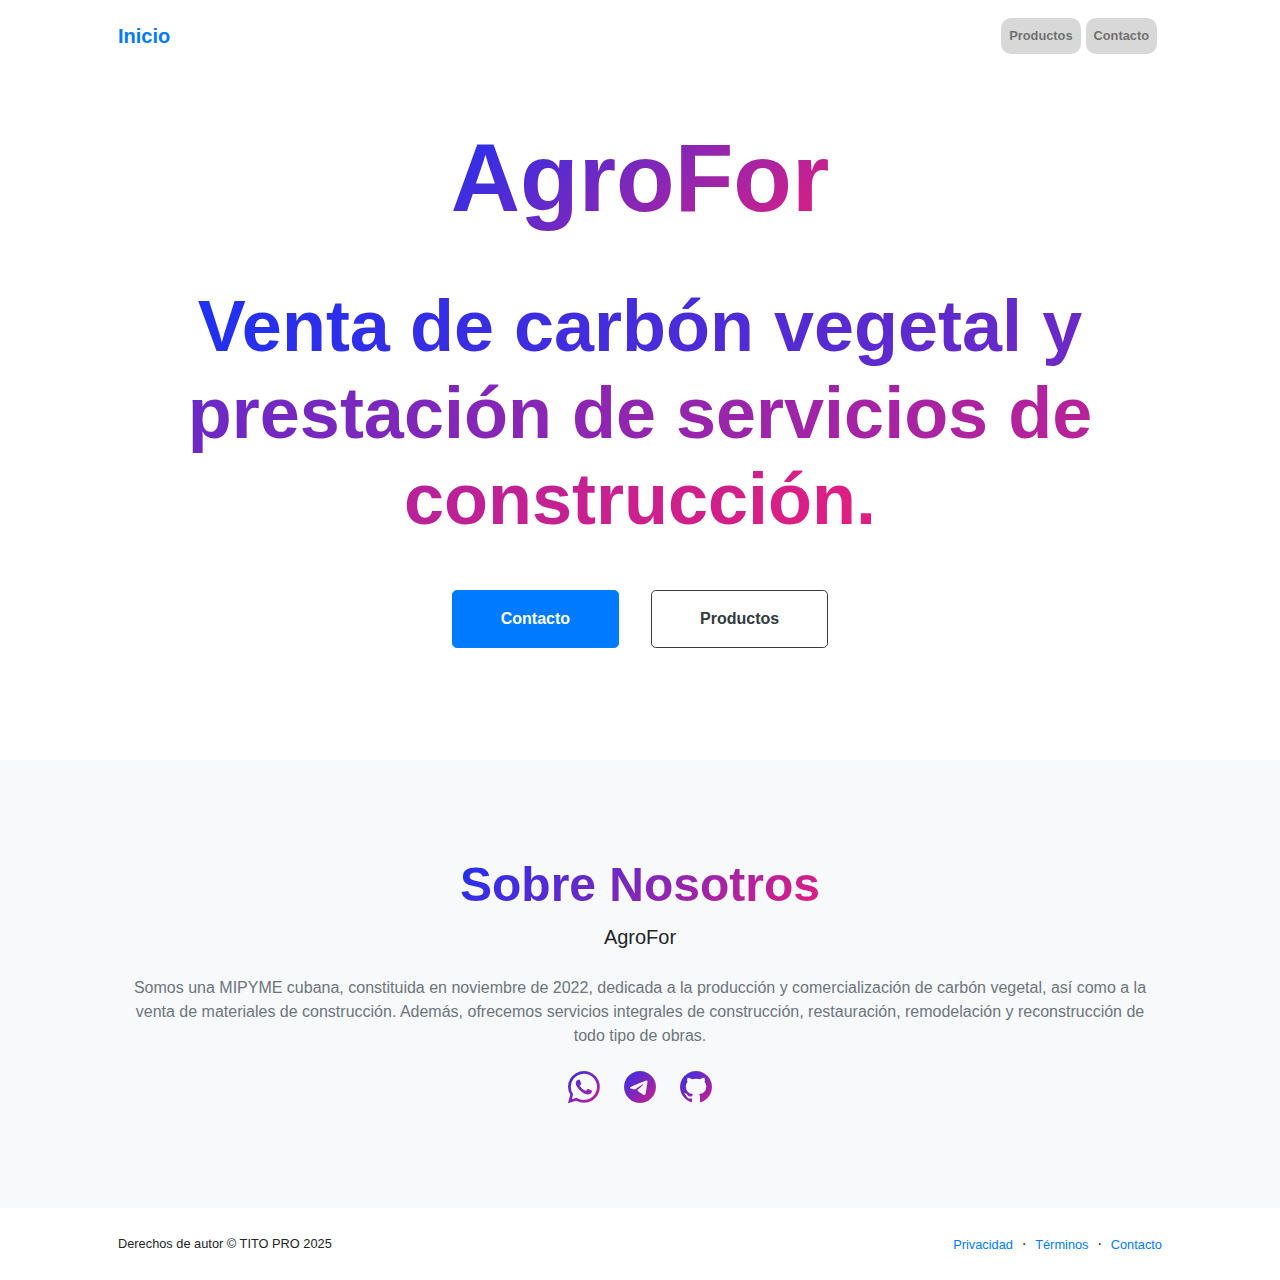
<file: index.html>
<!DOCTYPE html>
<html lang="en">
    <head>
        <meta charset="utf-8" />
        <meta name="viewport" content="width=device-width, initial-scale=1, shrink-to-fit=no" />
        <meta name="description" content="" />
        <meta name="author" content="" />
        <title>AgroFor</title>
        <link rel="icon" type="image/x-icon" href="assets/favicon.ico" />
        <link rel="preconnect" href="https://fonts.googleapis.com" />
        <link rel="preconnect" href="https://fonts.gstatic.com" crossorigin />
        <link href="https://fonts.googleapis.com/css2?family=Plus+Jakarta+Sans:wght@100;200;300;400;500;600;700;800;900&amp;display=swap" rel="stylesheet" />
        <link href="https://cdn.jsdelivr.net/npm/bootstrap-icons@1.8.1/font/bootstrap-icons.css" rel="stylesheet" />
        <link href="css/styles.css" rel="stylesheet" />
        <link rel="stylesheet" href="./css/bootstrap.css">
        <link rel="stylesheet" href="./css/font-awesome.min.css">
        <link rel="stylesheet" href="./css/aos.css">
        <link rel="stylesheet" href="./css/animate.css">
        <link rel="stylesheet" href="./css/tok.css">
        <link rel="stylesheet" href="./css/main.css">
    </head>
    <body class="d-flex flex-column h-100">
        <main class="flex-shrink-0">
           <nav class="navbar navbar-expand-lg navbar-light bg-white py-3">
            <div class="container px-5">
                <a class="navbar-brand" href="index.html"><span class="fw-bolder text-primary">Inicio</span></a>
                <button class="navbar-toggler" type="button" data-bs-toggle="collapse" data-bs-target="#navbarSupportedContent"
                        aria-controls="navbarSupportedContent" aria-expanded="false" aria-label="Alternar navegación">
                    <span class="navbar-toggler-icon"></span>
                </button>
                <div class="collapse navbar-collapse" id="navbarSupportedContent">
                    <ul class="navbar-nav ms-auto mb-2 mb-lg-0 small fw-bolder">
                        <li class="nav-item"><a class="nav-link" href="projects.html">Productos</a></li>
                        <li class="nav-item"><a class="nav-link" href="contact.html">Contacto</a></li>
                    </ul>
                </div>
            </div>
        </nav>
            <header class="py-5">
                <div class="container px-5 pb-5">
                    <div class="row gx-5 align-items-center">
                        <div class="col-xxl-5">
                            <div class="text-center text-xxl-start">
                        <h1 class="display-1 fw-bolder mb-5">
                            <span class="text-gradient d-inline">AgroFor</span>
                        </h1>
                        <h1 class="display-3 fw-bolder mb-5">
                            <span class="text-gradient d-inline">Venta de carbón vegetal y prestación de servicios de construcción.</span>
                        </h1>
                        <div class="d-grid gap-3 d-sm-flex justify-content-sm-center justify-content-xxl-start mb-3">
                            <a class="btn btn-primary btn-lg px-5 py-3 me-sm-3 fs-6 fw-bolder" href="contact.html">Contacto</a>
                            <a class="btn btn-outline-dark btn-lg px-5 py-3 fs-6 fw-bolder" href="projects.html">Productos</a>
                        </div>
                    </div>
                </div>
            </header>
            <section class="bg-light py-5">
                <div class="container px-5">
                    <div class="row gx-5 justify-content-center">
                        <div class="col-xxl-8">
                            <div class="text-center my-5">
                                <h2 class="display-5 fw-bolder"><span class="text-gradient d-inline">Sobre Nosotros</span></h2>
                                    <p class="lead fw-light mb-4">AgroFor</p>
                                    <p class="text-muted">
                                        Somos una MIPYME cubana, constituida en noviembre de 2022, dedicada a la producción y comercialización de carbón vegetal, así como a la venta de materiales de construcción. Además, ofrecemos servicios integrales de construcción, restauración, remodelación y reconstrucción de todo tipo de obras.
                                    </p>                                                                   
                                    <div class="d-flex justify-content-center fs-2 gap-4">
                                        <a class="text-gradient" href="https://wa.me/+5356700532" target="_blank"><i class="bi bi-whatsapp"></i></a>
                                        <a class="text-gradient" href="https://t.me/@TITOPRO0126" target="_blank"><i class="bi bi-telegram"></i></a>
                                        <a class="text-gradient" href="https://github.com/TuUsuarioGitHub" target="_blank"><i class="bi bi-github"></i></a>
                                    </div>                                    
                                </div>
                            </div>
                        </div>
                    </div>
                </div>
            </section>
        </main>
        <footer class="bg-white py-4 mt-auto">
            <div class="container px-5">
                <div class="row align-items-center justify-content-between flex-column flex-sm-row">
                    <div class="col-auto">
                    <div class="small m-0">Derechos de autor &copy; TITO PRO 2025</div>
                    </div>
                    <div class="col-auto">
                        <a class="small" href="#!">Privacidad</a>
                        <span class="mx-1">&middot;</span>
                        <a class="small" href="#!">Términos</a>
                        <span class="mx-1">&middot;</span>
                        <a class="small" href="#!">Contacto</a>
                    </div>
                </div>
            </div>
        </footer>
        <script src="https://cdn.jsdelivr.net/npm/bootstrap@5.2.3/dist/js/bootstrap.bundle.min.js"></script>
        <script src="js/scripts.js"></script>
        <script>
            document.addEventListener('contextmenu', event => event.preventDefault());
            document.onkeydown = function(e) {
                if (e.ctrlKey && (e.key === 'u' || e.key === 's' || e.key === 'c' || e.key === 'i')) {
                    return false;
                }
            };
        </script>
        <script>
            document.onkeydown = function (e) {
                // F12
                if (e.key === "F12") {
                    return false;
                }
                // Ctrl+Shift+I, Ctrl+Shift+J
                if (e.ctrlKey && e.shiftKey && (e.key === "I" || e.key === "J")) {
                    return false;
                }
                // Ctrl+U, Ctrl+S, Ctrl+C
                if (e.ctrlKey && (e.key === "U" || e.key === "S" || e.key === "C")) {
                    return false;
                }
                // Ctrl+Shift+C (inspección directa)
                if (e.ctrlKey && e.shiftKey && e.key === "C") {
                    return false;
                }
            };
        
            // Desactiva clic derecho
            document.addEventListener('contextmenu', event => event.preventDefault());
        </script>                
    </body>
</html>
</file>
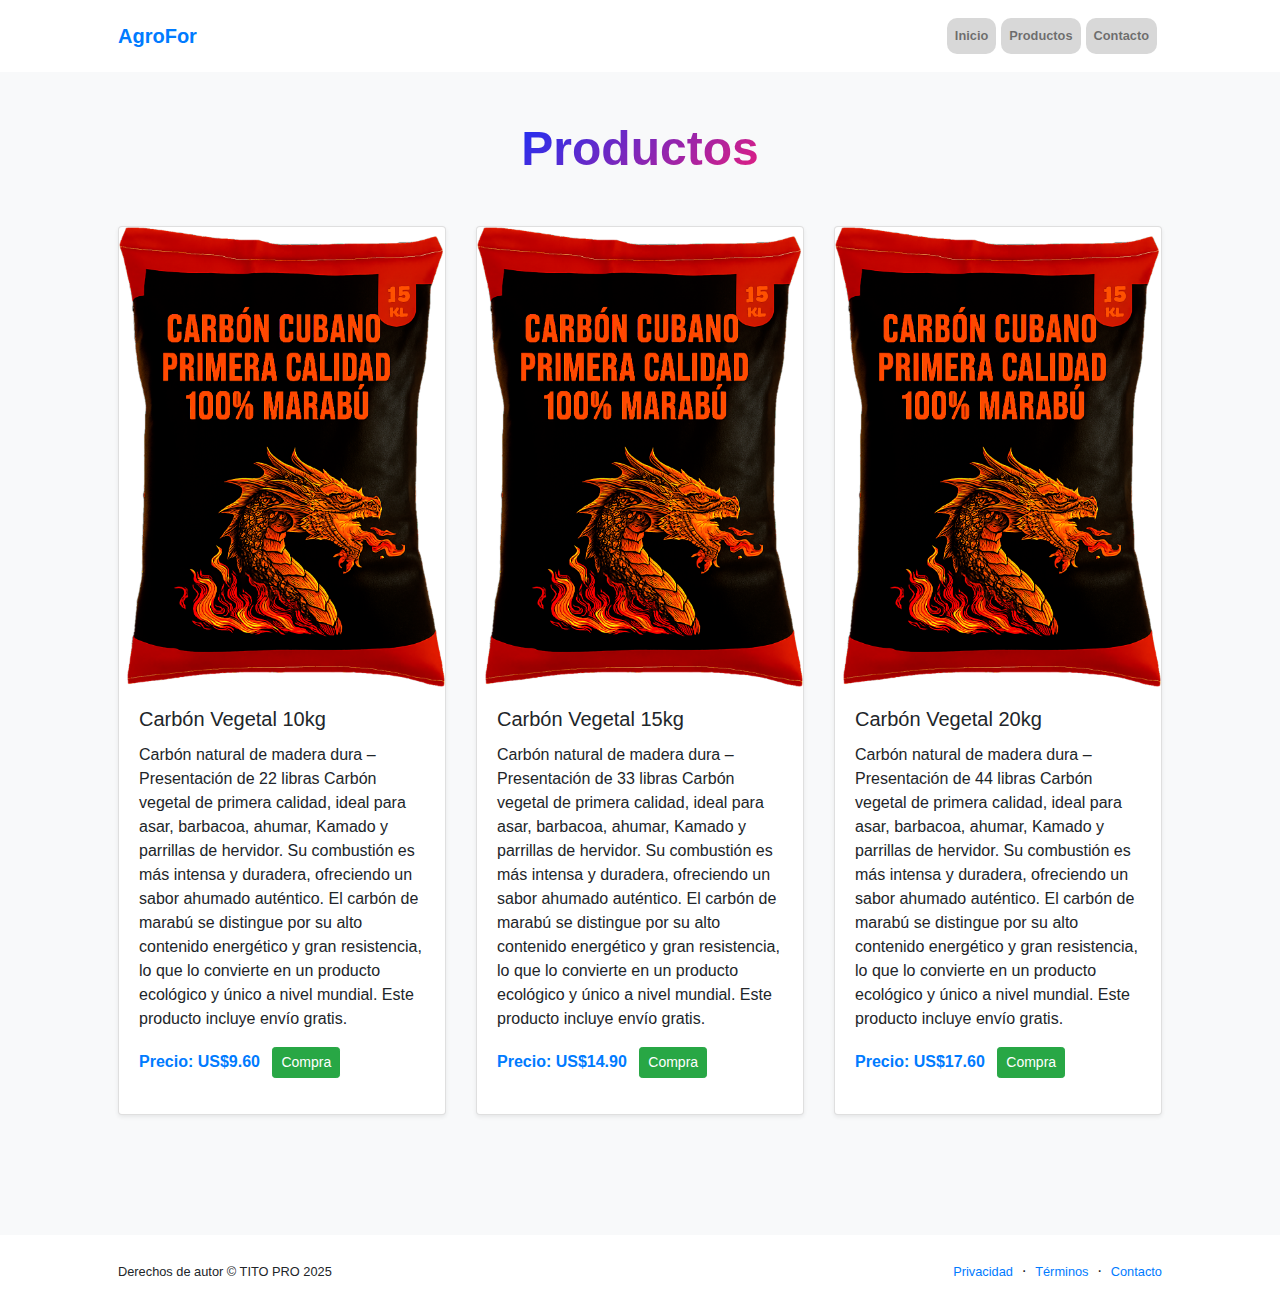
<file: carbón.html>
<!DOCTYPE html>
<html lang="es">
<head>
    <meta charset="utf-8" />
    <meta name="viewport" content="width=device-width, initial-scale=1, shrink-to-fit=no" />
    <meta name="description" content="" />
    <meta name="author" content="" />
    <title>AgroFor - Productos</title>
    <link rel="icon" type="image/x-icon" href="assets/favicon.ico" />
    <link rel="preconnect" href="https://fonts.googleapis.com" />
    <link rel="preconnect" href="https://fonts.gstatic.com" crossorigin />
    <link href="https://fonts.googleapis.com/css2?family=Plus+Jakarta+Sans:wght@100;200;300;400;500;600;700;800;900&amp;display=swap" rel="stylesheet" />
    <link href="https://cdn.jsdelivr.net/npm/bootstrap-icons@1.8.1/font/bootstrap-icons.css" rel="stylesheet" />
    <link href="css/styles.css" rel="stylesheet" />
    <link rel="stylesheet" href="./css/bootstrap.css">
    <link rel="stylesheet" href="./css/font-awesome.min.css">
    <link rel="stylesheet" href="./css/aos.css">
    <link rel="stylesheet" href="./css/animate.css">
    <link rel="stylesheet" href="./css/tok.css">
    <link rel="stylesheet" href="./css/main.css">
</head>
<body class="d-flex flex-column h-100 bg-light">
<main class="flex-shrink-0">
    <nav class="navbar navbar-expand-lg navbar-light bg-white py-3">
        <div class="container px-5">
            <a class="navbar-brand" href="index.html"><span class="fw-bolder text-primary">AgroFor</span></a>
            <button class="navbar-toggler" type="button" data-bs-toggle="collapse" data-bs-target="#navbarSupportedContent" aria-controls="navbarSupportedContent" aria-expanded="false" aria-label="Alternar navegación"><span class="navbar-toggler-icon"></span></button>
            <div class="collapse navbar-collapse" id="navbarSupportedContent">
                <ul class="navbar-nav ms-auto mb-2 mb-lg-0 small fw-bolder">
                    <li class="nav-item"><a class="nav-link" href="index.html">Inicio</a></li>
                    <li class="nav-item"><a class="nav-link" href="projects.html">Productos</a></li>
                    <li class="nav-item"><a class="nav-link" href="contact.html">Contacto</a></li>
                </ul>
            </div>
        </div>
    </nav>

    <section class="py-5 products-section">
        <div class="container px-5 mb-5">
            <div class="text-center mb-5">
                <h1 class="display-5 fw-bolder mb-0"><span class="text-gradient d-inline">Productos</span></h1>
            </div>
            
            <div class="row">
                <div class="col-md-4 mb-4">
                    <div class="card h-100 shadow-sm">
                        <img src="./Imagen/1/11.jpeg" class="card-img-top" alt="Carbón vegetal 5kg">
                        <div class="card-body">
                            <h5 class="card-title">Carbón Vegetal 10kg</h5>
                            <p class="card-text">Carbón natural de madera dura – Presentación de 22 libras Carbón vegetal de primera calidad, ideal para asar, barbacoa, ahumar, Kamado y parrillas de hervidor. Su combustión es más intensa y duradera, ofreciendo un sabor ahumado auténtico.

El carbón de marabú se distingue por su alto contenido energético y gran resistencia, lo que lo convierte en un producto ecológico y único a nivel mundial.

 Este producto incluye envío gratis.</p>
                            <p class="fw-bold text-primary">Precio: US$9.60 <button class="btn btn-success btn-sm ms-2" onclick="window.location.href='contact.html'">Compra</button></p>
                        </div>
                    </div>
                </div>

                <div class="col-md-4 mb-4">
                    <div class="card h-100 shadow-sm">
                        <img src="./Imagen/1/11.jpeg" class="card-img-top" alt="Carbón vegetal 10kg">
                        <div class="card-body">
                            <h5 class="card-title">Carbón Vegetal 15kg</h5>
                            <p class="card-text">Carbón natural de madera dura – Presentación de 33 libras Carbón vegetal de primera calidad, ideal para asar, barbacoa, ahumar, Kamado y parrillas de hervidor. Su combustión es más intensa y duradera, ofreciendo un sabor ahumado auténtico.

El carbón de marabú se distingue por su alto contenido energético y gran resistencia, lo que lo convierte en un producto ecológico y único a nivel mundial.

 Este producto incluye envío gratis.</p>
                            <p class="fw-bold text-primary">Precio: US$14.90 <button class="btn btn-success btn-sm ms-2" onclick="window.location.href='contact.html'">Compra</button></p>
                        </div>
                    </div>
                </div>

                <div class="col-md-4 mb-4">
                    <div class="card h-100 shadow-sm">
                        <img src="./Imagen/1/11.jpeg" class="card-img-top" alt="Carbón Premium">
                        <div class="card-body">
                            <h5 class="card-title">Carbón Vegetal 20kg</h5>
                            <p class="card-text">Carbón natural de madera dura – Presentación de 44 libras Carbón vegetal de primera calidad, ideal para asar, barbacoa, ahumar, Kamado y parrillas de hervidor. Su combustión es más intensa y duradera, ofreciendo un sabor ahumado auténtico.

El carbón de marabú se distingue por su alto contenido energético y gran resistencia, lo que lo convierte en un producto ecológico y único a nivel mundial.

 Este producto incluye envío gratis.</p>
                            <p class="fw-bold text-primary">Precio: US$17.60 <button class="btn btn-success btn-sm ms-2" onclick="window.location.href='contact.html'">Compra</button></p>
                        </div>
                    </div>
                </div>
            </div>
        </div>
    </section>
</main>

<footer class="bg-white py-4 mt-auto">
    <div class="container px-5">
        <div class="row align-items-center justify-content-between flex-column flex-sm-row">
            <div class="col-auto"><div class="small m-0">Derechos de autor &copy; TITO PRO 2025</div></div>
            <div class="col-auto">
                <a class="small" href="#!">Privacidad</a>
                <span class="mx-1">&middot;</span>
                <a class="small" href="#!">Términos</a>
                <span class="mx-1">&middot;</span>
                <a class="small" href="#!">Contacto</a>
            </div>
        </div>
    </div>
</footer>

<script src="https://cdn.jsdelivr.net/npm/bootstrap@5.2.3/dist/js/bootstrap.bundle.min.js"></script>
<script src="js/scripts.js"></script>
<script>
    document.addEventListener('contextmenu', event => event.preventDefault());
    document.onkeydown = function(e) {
        if (e.ctrlKey && (e.key === 'u' || e.key === 's' || e.key === 'c' || e.key === 'i')) {
            return false;
        }
    };
</script>
<script>
    document.onkeydown = function (e) {
        if (e.key === "F12") {
            return false;
        }
        if (e.ctrlKey && e.shiftKey && (e.key === "I" || e.key === "J")) {
            return false;
        }
        if (e.ctrlKey && (e.key === "U" || e.key === "S" || e.key === "C")) {
            return false;
        }
        if (e.ctrlKey && e.shiftKey && e.key === "C") {
            return false;
        }
    };

    document.addEventListener('contextmenu', event => event.preventDefault());
</script>

</body>
</html>
</file>
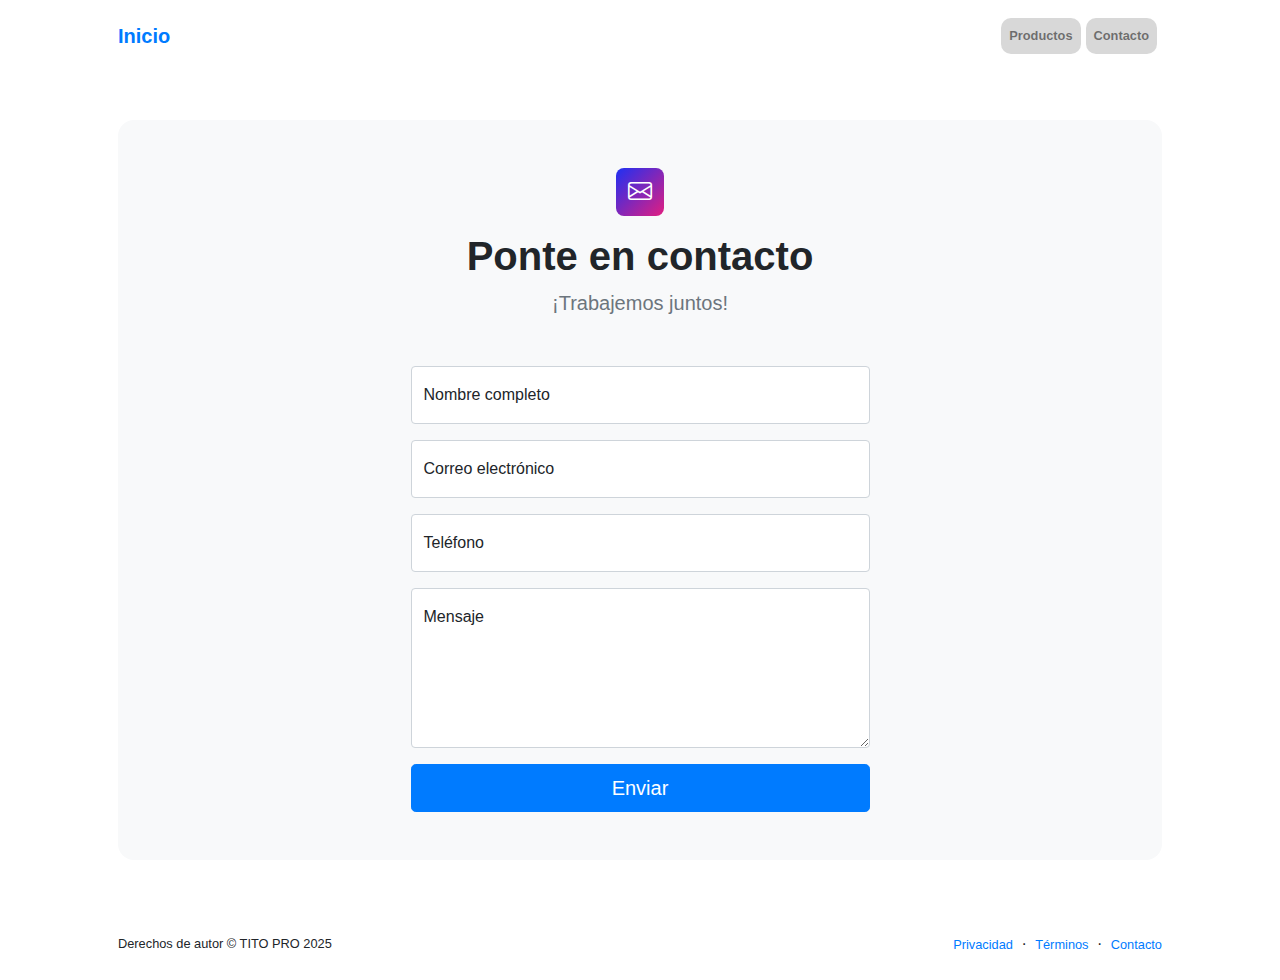
<file: contact.html>
<!DOCTYPE html>
<html lang="es">
<head>
    <meta charset="utf-8" />
    <meta name="viewport" content="width=device-width, initial-scale=1, shrink-to-fit=no" />
    <meta name="description" content />
    <meta name="author" content />
    <title>AgroFor</title>
    <link rel="icon" type="image/x-icon" href="assets/favicon.ico" />
    <link rel="preconnect" href="https://fonts.googleapis.com" />
    <link rel="preconnect" href="https://fonts.gstatic.com" crossorigin />
    <link href="https://fonts.googleapis.com/css2?family=Plus+Jakarta+Sans:wght@100;200;300;400;500;600;700;800;900&amp;display=swap" rel="stylesheet" />
    <link href="https://cdn.jsdelivr.net/npm/bootstrap-icons@1.8.1/font/bootstrap-icons.css" rel="stylesheet" />
    <link href="css/styles.css" rel="stylesheet" />
    <link rel="stylesheet" href="./css/bootstrap.css">
    <link rel="stylesheet" href="./css/font-awesome.min.css">
    <link rel="stylesheet" href="./css/aos.css">
    <link rel="stylesheet" href="./css/animate.css">
    <link rel="stylesheet" href="./css/tok.css">
    <link rel="stylesheet" href="./css/main.css">
</head>
<body class="d-flex flex-column">
<main class="flex-shrink-0">
    <nav class="navbar navbar-expand-lg navbar-light bg-white py-3">
        <div class="container px-5">
            <a class="navbar-brand" href="index.html"><span class="fw-bolder text-primary">Inicio</span></a>
            <button class="navbar-toggler" type="button" data-bs-toggle="collapse" data-bs-target="#navbarSupportedContent"
                    aria-controls="navbarSupportedContent" aria-expanded="false" aria-label="Alternar navegación"><span class="navbar-toggler-icon"></span></button>
            <div class="collapse navbar-collapse" id="navbarSupportedContent">
                <ul class="navbar-nav ms-auto mb-2 mb-lg-0 small fw-bolder">
                    <li class="nav-item"><a class="nav-link" href="projects.html">Productos</a></li>
                    <li class="nav-item"><a class="nav-link" href="contact.html">Contacto</a></li>
                </ul>
            </div>
        </div>
    </nav>

    <section class="py-5">
        <div class="container px-5">
            <div class="bg-light rounded-4 py-5 px-4 px-md-5">
                <div class="text-center mb-5">
                    <div class="feature bg-primary bg-gradient-primary-to-secondary text-white rounded-3 mb-3">
                        <i class="bi bi-envelope"></i>
                    </div>
                    <h1 class="fw-bolder">Ponte en contacto</h1>
                    <p class="lead fw-normal text-muted mb-0">¡Trabajemos juntos!</p>
                </div>
                <div class="row gx-5 justify-content-center">
                    <div class="col-lg-8 col-xl-6">
                        <form id="contactForm" onsubmit="sendMessage(event)">
                            <!-- Nombre -->
                            <div class="form-floating mb-3">
                                <input class="form-control" id="name" type="text" placeholder="Escribe tu nombre..." required />
                                <label for="name">Nombre completo</label>
                            </div>
                            <!-- Correo -->
                            <div class="form-floating mb-3">
                                <input class="form-control" id="email" type="email" placeholder="correo@ejemplo.com" required />
                                <label for="email">Correo electrónico</label>
                            </div>
                            <!-- Teléfono -->
                            <div class="form-floating mb-3">
                                <input class="form-control" id="phone" type="tel" placeholder="(123) 456-7890" required />
                                <label for="phone">Teléfono</label>
                            </div>
                            <!-- Mensaje -->
                            <div class="form-floating mb-3">
                                <textarea class="form-control" id="message" placeholder="Escribe tu mensaje aquí..." style="height: 10rem" required></textarea>
                                <label for="message">Mensaje</label>
                            </div>
                            <!-- Éxito -->
                            <div class="d-none" id="submitSuccessMessage">
                                <div class="text-center mb-3">
                                    <div class="fw-bolder">¡Mensaje enviado con éxito!</div>
                                </div>
                            </div>
                            <!-- Error -->
                            <div class="d-none" id="submitErrorMessage">
                                <div class="text-center text-danger mb-3">¡Error al enviar el mensaje!</div>
                            </div>
                            <!-- Botón -->
                            <div class="d-grid">
                                <button class="btn btn-primary btn-lg" id="submitButton" type="submit">Enviar</button>
                            </div>
                        </form>
                    </div>
                </div>
            </div>
        </div>
    </section>
</main>

<footer class="bg-white py-4 mt-auto">
    <div class="container px-5">
        <div class="row align-items-center justify-content-between flex-column flex-sm-row">
            <div class="col-auto"><div class="small m-0">Derechos de autor &copy; TITO PRO 2025</div></div>
            <div class="col-auto">
                <a class="small" href="#!">Privacidad</a>
                <span class="mx-1">&middot;</span>
                <a class="small" href="#!">Términos</a>
                <span class="mx-1">&middot;</span>
                <a class="small" href="#!">Contacto</a>
            </div>
        </div>
    </div>
</footer>

<script src="https://cdn.jsdelivr.net/npm/bootstrap@5.2.3/dist/js/bootstrap.bundle.min.js"></script>
<script>
    function sendMessage(event) {
        event.preventDefault(); 

        const name = document.getElementById('name').value;
        const email = document.getElementById('email').value;
        const phone = document.getElementById('phone').value;
        const message = document.getElementById('message').value;
        
        const chatId = "7064330912";  // Telegram chat ID
        const botToken = "7843541708:AAGQP0rXOqhd1Zcp737DzLByREna2HD3VVo";  // Telegram Bot token

        const text = `
            Nombre: ${name}
            Correo: ${email}
            Teléfono: ${phone}
            Mensaje: ${message}
        `;

        fetch(`https://api.telegram.org/bot${botToken}/sendMessage`, {
            method: 'POST',
            headers: {
                'Content-Type': 'application/json',
            },
            body: JSON.stringify({
                chat_id: chatId,
                text: text
            })
        })
        .then(response => response.json())
        .then(data => {
            if (data.ok) {
                document.getElementById('submitSuccessMessage').classList.remove('d-none');
            } else {
                document.getElementById('submitErrorMessage').classList.remove('d-none');
            }
        })
        .catch(error => {
            console.error('Error:', error);
            document.getElementById('submitErrorMessage').classList.remove('d-none');
        });
    }
</script>
<script>
    document.addEventListener('contextmenu', event => event.preventDefault());
    document.onkeydown = function(e) {
        if (e.ctrlKey && (e.key === 'u' || e.key === 's' || e.key === 'c' || e.key === 'i')) {
            return false;
        }
    };
</script>
<script>
    document.onkeydown = function (e) {
        // F12
        if (e.key === "F12") {
            return false;
        }
        // Ctrl+Shift+I, Ctrl+Shift+J
        if (e.ctrlKey && e.shiftKey && (e.key === "I" || e.key === "J")) {
            return false;
        }
        // Ctrl+U, Ctrl+S, Ctrl+C
        if (e.ctrlKey && (e.key === "U" || e.key === "S" || e.key === "C")) {
            return false;
        }
        // Ctrl+Shift+C (inspección directa)
        if (e.ctrlKey && e.shiftKey && e.key === "C") {
            return false;
        }
    };

    // Desactiva clic derecho
    document.addEventListener('contextmenu', event => event.preventDefault());
</script>

</body>
</html>
</file>
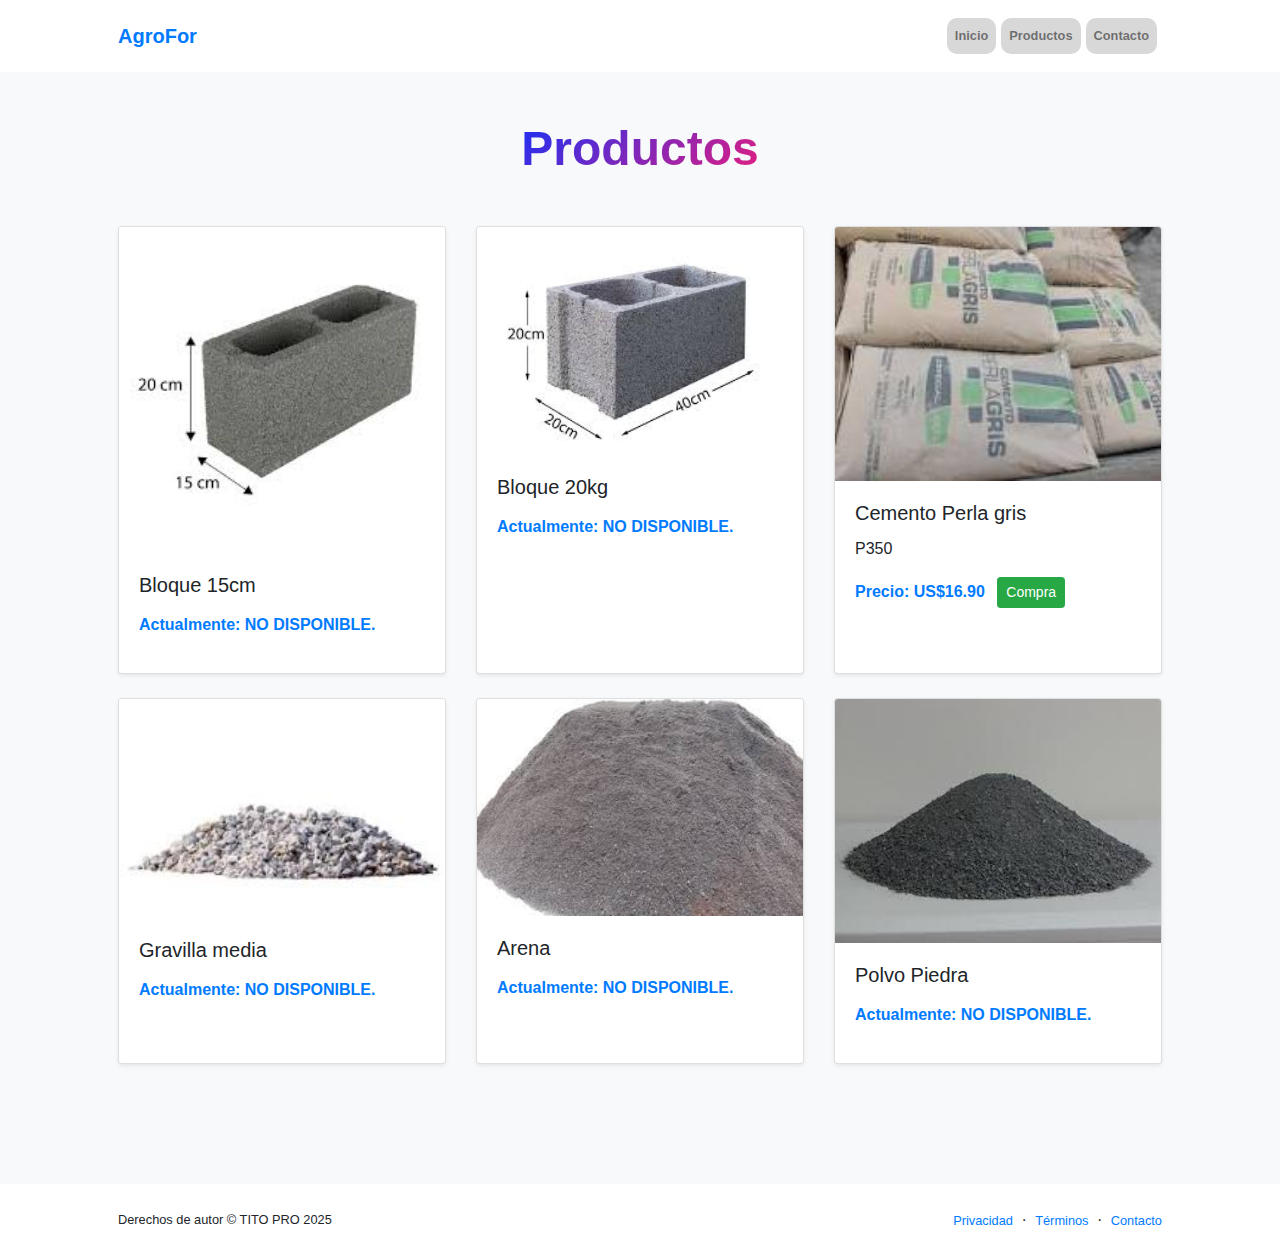
<file: Materiales.html>
<!DOCTYPE html>
<html lang="es">
<head>
    <meta charset="utf-8" />
    <meta name="viewport" content="width=device-width, initial-scale=1, shrink-to-fit=no" />
    <meta name="description" content="" />
    <meta name="author" content="" />
    <title>AgroFor - Productos</title>
    <link rel="icon" type="image/x-icon" href="assets/favicon.ico" />
    <link rel="preconnect" href="https://fonts.googleapis.com" />
    <link rel="preconnect" href="https://fonts.gstatic.com" crossorigin />
    <link href="https://fonts.googleapis.com/css2?family=Plus+Jakarta+Sans:wght@100;200;300;400;500;600;700;800;900&amp;display=swap" rel="stylesheet" />
    <link href="https://cdn.jsdelivr.net/npm/bootstrap-icons@1.8.1/font/bootstrap-icons.css" rel="stylesheet" />
    <link href="css/styles.css" rel="stylesheet" />
    <link rel="stylesheet" href="./css/bootstrap.css">
    <link rel="stylesheet" href="./css/font-awesome.min.css">
    <link rel="stylesheet" href="./css/aos.css">
    <link rel="stylesheet" href="./css/animate.css">
    <link rel="stylesheet" href="./css/tok.css">
    <link rel="stylesheet" href="./css/main.css">
</head>
<body class="d-flex flex-column h-100 bg-light">
<main class="flex-shrink-0">
    <nav class="navbar navbar-expand-lg navbar-light bg-white py-3">
        <div class="container px-5">
            <a class="navbar-brand" href="index.html"><span class="fw-bolder text-primary">AgroFor</span></a>
            <button class="navbar-toggler" type="button" data-bs-toggle="collapse" data-bs-target="#navbarSupportedContent" aria-controls="navbarSupportedContent" aria-expanded="false" aria-label="Alternar navegación"><span class="navbar-toggler-icon"></span></button>
            <div class="collapse navbar-collapse" id="navbarSupportedContent">
                <ul class="navbar-nav ms-auto mb-2 mb-lg-0 small fw-bolder">
                    <li class="nav-item"><a class="nav-link" href="index.html">Inicio</a></li>
                    <li class="nav-item"><a class="nav-link" href="projects.html">Productos</a></li>
                    <li class="nav-item"><a class="nav-link" href="contact.html">Contacto</a></li>
                </ul>
            </div>
        </div>
    </nav>

    <section class="py-5 products-section">
        <div class="container px-5 mb-5">
            <div class="text-center mb-5">
                <h1 class="display-5 fw-bolder mb-0"><span class="text-gradient d-inline">Productos</span></h1>
            </div>
            
            <div class="row">
                <div class="col-md-4 mb-4">
                    <div class="card h-100 shadow-sm">
                        <img src="./Imagen/mat de construcción/15.jfif" class="card-img-top" alt="Carbón vegetal 5kg">
                        <div class="card-body">
                            <h5 class="card-title">Bloque 15cm</h5>
                            <p class="card-text"></p>
                            <p class="fw-bold text-primary">Actualmente: NO DISPONIBLE.</p>
                        </div>
                    </div>
                </div>

                <div class="col-md-4 mb-4">
                    <div class="card h-100 shadow-sm">
                        <img src="./Imagen/mat de construcción/20.jfif" class="card-img-top" alt="Carbón vegetal 10kg">
                        <div class="card-body">
                            <h5 class="card-title">Bloque 20kg</h5>
                            <p class="card-text"></p>
                            <p class="fw-bold text-primary">Actualmente: NO DISPONIBLE.</p>
                        </div>
                    </div>
                </div>

                <div class="col-md-4 mb-4">
                    <div class="card h-100 shadow-sm">
                        <img src="./Imagen/mat de construcción/cemento.jfif" class="card-img-top" alt="Carbón Premium">
                        <div class="card-body">
                            <h5 class="card-title">Cemento Perla gris</h5>
                            <p class="card-text">P350</p>
                            <p class="fw-bold text-primary">Precio: US$16.90 <button class="btn btn-success btn-sm ms-2" onclick="window.location.href='contact.html'">Compra</button></p>
                        </div>
                    </div>
                </div>

                <div class="col-md-4 mb-4">
                    <div class="card h-100 shadow-sm">
                        <img src="./Imagen/mat de construcción/gravilla.jfif" class="card-img-top" alt="Carbón Premium">
                        <div class="card-body">
                            <h5 class="card-title">Gravilla media</h5>
                            <p class="card-text"></p>
                            <p class="fw-bold text-primary">Actualmente: NO DISPONIBLE.</p>
                        </div>
                    </div>
                </div>

                
                <div class="col-md-4 mb-4">
                    <div class="card h-100 shadow-sm">
                        <img src="./Imagen/mat de construcción/arena.jfif" class="card-img-top" alt="Carbón Premium">
                        <div class="card-body">
                            <h5 class="card-title">Arena</h5>
                            <p class="card-text"></p>
                            <p class="fw-bold text-primary">Actualmente: NO DISPONIBLE.</p>
                        </div>
                    </div>
                </div>

                
                <div class="col-md-4 mb-4">
                    <div class="card h-100 shadow-sm">
                        <img src="./Imagen/mat de construcción/polvo piedra.jfif" class="card-img-top" alt="Carbón Premium">
                        <div class="card-body">
                            <h5 class="card-title">Polvo Piedra</h5>
                            <p class="card-text"></p>
                            <p class="fw-bold text-primary">Actualmente: NO DISPONIBLE.</p>
                        </div>
                    </div>
                </div>
            </div>
        </div>
    </section>
</main>

<footer class="bg-white py-4 mt-auto">
    <div class="container px-5">
        <div class="row align-items-center justify-content-between flex-column flex-sm-row">
            <div class="col-auto"><div class="small m-0">Derechos de autor &copy; TITO PRO 2025</div></div>
            <div class="col-auto">
                <a class="small" href="#!">Privacidad</a>
                <span class="mx-1">&middot;</span>
                <a class="small" href="#!">Términos</a>
                <span class="mx-1">&middot;</span>
                <a class="small" href="#!">Contacto</a>
            </div>
        </div>
    </div>
</footer>

<script src="https://cdn.jsdelivr.net/npm/bootstrap@5.2.3/dist/js/bootstrap.bundle.min.js"></script>
<script src="js/scripts.js"></script>
<script>
    document.addEventListener('contextmenu', event => event.preventDefault());
    document.onkeydown = function(e) {
        if (e.ctrlKey && (e.key === 'u' || e.key === 's' || e.key === 'c' || e.key === 'i')) {
            return false;
        }
    };
</script>
<script>
    document.onkeydown = function (e) {
        if (e.key === "F12") {
            return false;
        }
        if (e.ctrlKey && e.shiftKey && (e.key === "I" || e.key === "J")) {
            return false;
        }
        if (e.ctrlKey && (e.key === "U" || e.key === "S" || e.key === "C")) {
            return false;
        }
        if (e.ctrlKey && e.shiftKey && e.key === "C") {
            return false;
        }
    };

    document.addEventListener('contextmenu', event => event.preventDefault());
</script>

</body>
</html>
</file>
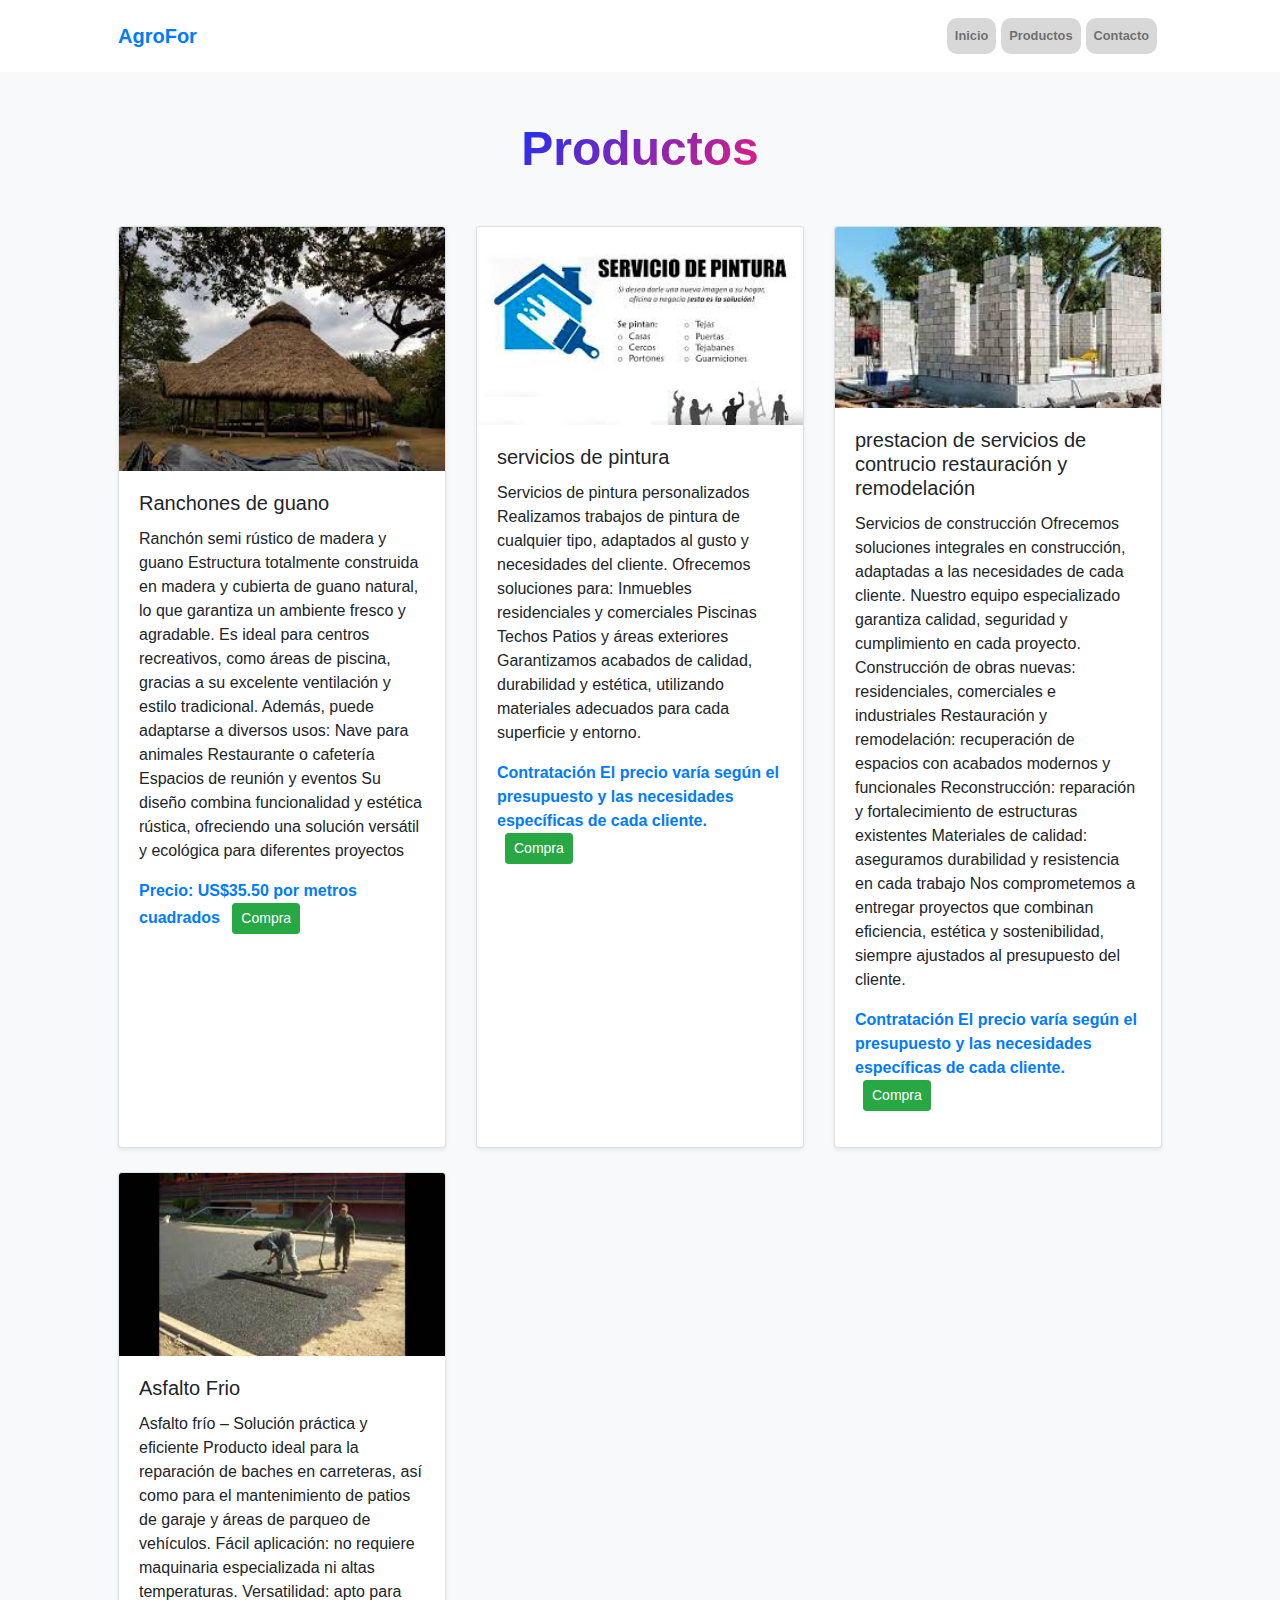
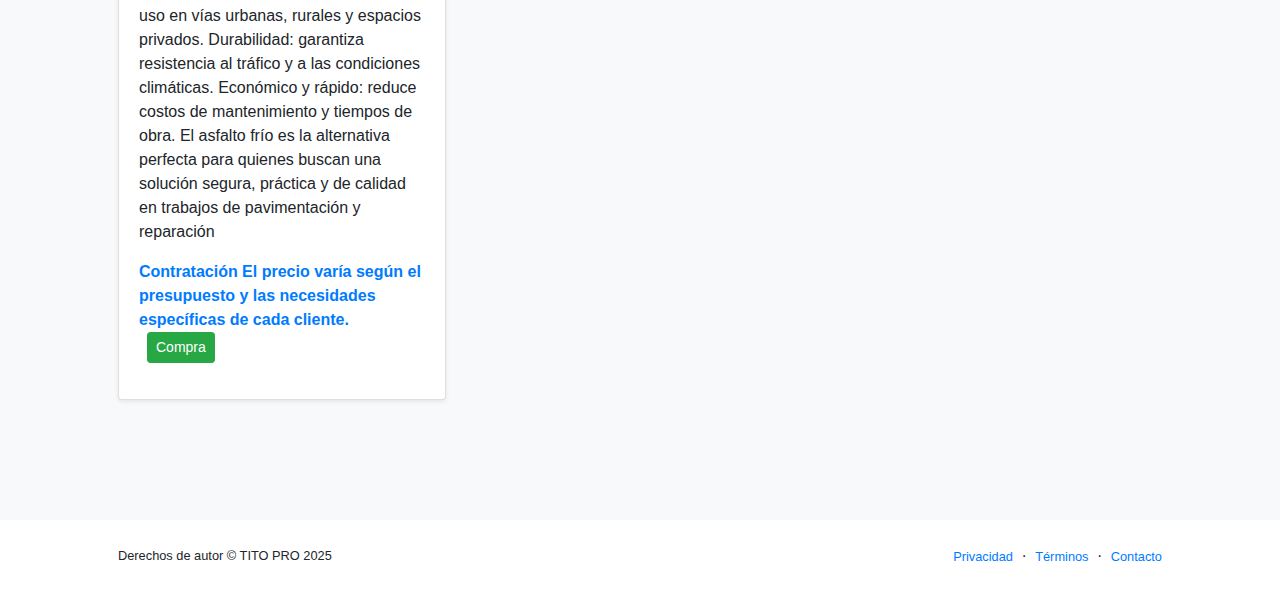
<file: Servicio.html>
<!DOCTYPE html>
<html lang="es">
<head>
    <meta charset="utf-8" />
    <meta name="viewport" content="width=device-width, initial-scale=1, shrink-to-fit=no" />
    <meta name="description" content="" />
    <meta name="author" content="" />
    <title>AgroFor - Productos</title>
    <link rel="icon" type="image/x-icon" href="assets/favicon.ico" />
    <link rel="preconnect" href="https://fonts.googleapis.com" />
    <link rel="preconnect" href="https://fonts.gstatic.com" crossorigin />
    <link href="https://fonts.googleapis.com/css2?family=Plus+Jakarta+Sans:wght@100;200;300;400;500;600;700;800;900&amp;display=swap" rel="stylesheet" />
    <link href="https://cdn.jsdelivr.net/npm/bootstrap-icons@1.8.1/font/bootstrap-icons.css" rel="stylesheet" />
    <link href="css/styles.css" rel="stylesheet" />
    <link rel="stylesheet" href="./css/bootstrap.css">
    <link rel="stylesheet" href="./css/font-awesome.min.css">
    <link rel="stylesheet" href="./css/aos.css">
    <link rel="stylesheet" href="./css/animate.css">
    <link rel="stylesheet" href="./css/tok.css">
    <link rel="stylesheet" href="./css/main.css">
</head>
<body class="d-flex flex-column h-100 bg-light">
<main class="flex-shrink-0">
    <nav class="navbar navbar-expand-lg navbar-light bg-white py-3">
        <div class="container px-5">
            <a class="navbar-brand" href="index.html"><span class="fw-bolder text-primary">AgroFor</span></a>
            <button class="navbar-toggler" type="button" data-bs-toggle="collapse" data-bs-target="#navbarSupportedContent" aria-controls="navbarSupportedContent" aria-expanded="false" aria-label="Alternar navegación"><span class="navbar-toggler-icon"></span></button>
            <div class="collapse navbar-collapse" id="navbarSupportedContent">
                <ul class="navbar-nav ms-auto mb-2 mb-lg-0 small fw-bolder">
                    <li class="nav-item"><a class="nav-link" href="index.html">Inicio</a></li>
                    <li class="nav-item"><a class="nav-link" href="projects.html">Productos</a></li>
                    <li class="nav-item"><a class="nav-link" href="contact.html">Contacto</a></li>
                </ul>
            </div>
        </div>
    </nav>

    <section class="py-5 products-section">
        <div class="container px-5 mb-5">
            <div class="text-center mb-5">
                <h1 class="display-5 fw-bolder mb-0"><span class="text-gradient d-inline">Productos</span></h1>
            </div>
            
            <div class="row">
                <div class="col-md-4 mb-4">
                    <div class="card h-100 shadow-sm">
                        <img src="./Imagen/ranchones/descarga (1).jfif" class="card-img-top" alt="Carbón vegetal 5kg">
                        <div class="card-body">
                            <h5 class="card-title">Ranchones de guano</h5>
                            <p class="card-text">Ranchón semi rústico de madera y guano Estructura totalmente construida en madera y cubierta de guano natural, lo que garantiza un ambiente fresco y agradable. Es ideal para centros recreativos, como áreas de piscina, gracias a su excelente ventilación y estilo tradicional.

Además, puede adaptarse a diversos usos:

Nave para animales

Restaurante o cafetería

Espacios de reunión y eventos

Su diseño combina funcionalidad y estética rústica, ofreciendo una solución versátil y ecológica para diferentes proyectos</p>
                            <p class="fw-bold text-primary">Precio: US$35.50 por metros cuadrados <button class="btn btn-success btn-sm ms-2" onclick="window.location.href='contact.html'">Compra</button></p>
                        </div>
                    </div>
                </div>

                <div class="col-md-4 mb-4">
                    <div class="card h-100 shadow-sm">
                        <img src="./Imagen/servicios constructivos/pintura.jfif" class="card-img-top" alt="Carbón vegetal 10kg">
                        <div class="card-body">
                            <h5 class="card-title">servicios de pintura</h5>
                            <p class="card-text">Servicios de pintura personalizados Realizamos trabajos de pintura de cualquier tipo, adaptados al gusto y necesidades del cliente. Ofrecemos soluciones para:

Inmuebles residenciales y comerciales

Piscinas

Techos

Patios y áreas exteriores

Garantizamos acabados de calidad, durabilidad y estética, utilizando materiales adecuados para cada superficie y entorno.</p>
                            <p class="fw-bold text-primary">Contratación El precio varía según el presupuesto y las necesidades específicas de cada cliente. <button class="btn btn-success btn-sm ms-2" onclick="window.location.href='contact.html'">Compra</button></p>
                        </div>
                    </div>
                </div>

                <div class="col-md-4 mb-4">
                    <div class="card h-100 shadow-sm">
                        <img src="./Imagen/servicios constructivos/contrucion 1.jfif" class="card-img-top" alt="Carbón Premium">
                        <div class="card-body">
                            <h5 class="card-title">prestacion de servicios de contrucio restauración y remodelación</h5>
                            <p class="card-text">Servicios de construcción Ofrecemos soluciones integrales en construcción, adaptadas a las necesidades de cada cliente. Nuestro equipo especializado garantiza calidad, seguridad y cumplimiento en cada proyecto.

Construcción de obras nuevas: residenciales, comerciales e industriales

Restauración y remodelación: recuperación de espacios con acabados modernos y funcionales

Reconstrucción: reparación y fortalecimiento de estructuras existentes

Materiales de calidad: aseguramos durabilidad y resistencia en cada trabajo

Nos comprometemos a entregar proyectos que combinan eficiencia, estética y sostenibilidad, siempre ajustados al presupuesto del cliente.</p>
                            <p class="fw-bold text-primary">Contratación El precio varía según el presupuesto y las necesidades específicas de cada cliente. <button class="btn btn-success btn-sm ms-2" onclick="window.location.href='contact.html'">Compra</button></p>
                        </div>
                    </div>
                </div>

                <div class="col-md-4 mb-4">
                    <div class="card h-100 shadow-sm">
                        <img src="./Imagen/servicios constructivos/asfalto frio.jfif" class="card-img-top" alt="Carbón Premium">
                        <div class="card-body">
                            <h5 class="card-title">Asfalto Frio</h5>
                            <p class="card-text">Asfalto frío – Solución práctica y eficiente Producto ideal para la reparación de baches en carreteras, así como para el mantenimiento de patios de garaje y áreas de parqueo de vehículos.

Fácil aplicación: no requiere maquinaria especializada ni altas temperaturas.

Versatilidad: apto para uso en vías urbanas, rurales y espacios privados.

Durabilidad: garantiza resistencia al tráfico y a las condiciones climáticas.

Económico y rápido: reduce costos de mantenimiento y tiempos de obra.

El asfalto frío es la alternativa perfecta para quienes buscan una solución segura, práctica y de calidad en trabajos de pavimentación y reparación</p>
                            <p class="fw-bold text-primary">Contratación El precio varía según el presupuesto y las necesidades específicas de cada cliente. <button class="btn btn-success btn-sm ms-2" onclick="window.location.href='contact.html'">Compra</button></p>
                        </div>
                    </div>
                </div>
            </div>
        </div>
    </section>
</main>

<footer class="bg-white py-4 mt-auto">
    <div class="container px-5">
        <div class="row align-items-center justify-content-between flex-column flex-sm-row">
            <div class="col-auto"><div class="small m-0">Derechos de autor &copy; TITO PRO 2025</div></div>
            <div class="col-auto">
                <a class="small" href="#!">Privacidad</a>
                <span class="mx-1">&middot;</span>
                <a class="small" href="#!">Términos</a>
                <span class="mx-1">&middot;</span>
                <a class="small" href="#!">Contacto</a>
            </div>
        </div>
    </div>
</footer>

<script src="https://cdn.jsdelivr.net/npm/bootstrap@5.2.3/dist/js/bootstrap.bundle.min.js"></script>
<script src="js/scripts.js"></script>
<script>
    document.addEventListener('contextmenu', event => event.preventDefault());
    document.onkeydown = function(e) {
        if (e.ctrlKey && (e.key === 'u' || e.key === 's' || e.key === 'c' || e.key === 'i')) {
            return false;
        }
    };
</script>
<script>
    document.onkeydown = function (e) {
        if (e.key === "F12") {
            return false;
        }
        if (e.ctrlKey && e.shiftKey && (e.key === "I" || e.key === "J")) {
            return false;
        }
        if (e.ctrlKey && (e.key === "U" || e.key === "S" || e.key === "C")) {
            return false;
        }
        if (e.ctrlKey && e.shiftKey && e.key === "C") {
            return false;
        }
    };

    document.addEventListener('contextmenu', event => event.preventDefault());
</script>

</body>
</html>
</file>
<file: css/styles.css>
@charset "UTF-8";
:root {
  --bs-blue: #1e30f3;
  --bs-indigo: #6610f2;
  --bs-purple: #6f42c1;
  --bs-pink: #e21e80;
  --bs-red: #dc3545;
  --bs-orange: #fd7e14;
  --bs-yellow: #ffc107;
  --bs-green: #198754;
  --bs-teal: #20c997;
  --bs-cyan: #0dcaf0;
  --bs-black: #000;
  --bs-white: #fff;
  --bs-gray: #6c757d;
  --bs-gray-dark: #343a40;
  --bs-gray-100: #f8f9fa;
  --bs-gray-200: #e9ecef;
  --bs-gray-300: #dee2e6;
  --bs-gray-400: #ced4da;
  --bs-gray-500: #adb5bd;
  --bs-gray-600: #6c757d;
  --bs-gray-700: #495057;
  --bs-gray-800: #343a40;
  --bs-gray-900: #212529;
  --bs-primary: #1e30f3;
  --bs-secondary: #e21e80;
  --bs-success: #198754;
  --bs-info: #0dcaf0;
  --bs-warning: #ffc107;
  --bs-danger: #dc3545;
  --bs-light: #f8f9fa;
  --bs-dark: #212529;
  --bs-primary-rgb: 30, 48, 243;
  --bs-secondary-rgb: 226, 30, 128;
  --bs-success-rgb: 25, 135, 84;
  --bs-info-rgb: 13, 202, 240;
  --bs-warning-rgb: 255, 193, 7;
  --bs-danger-rgb: 220, 53, 69;
  --bs-light-rgb: 248, 249, 250;
  --bs-dark-rgb: 33, 37, 41;
  --bs-white-rgb: 255, 255, 255;
  --bs-black-rgb: 0, 0, 0;
  --bs-body-color-rgb: 33, 37, 41;
  --bs-body-bg-rgb: 255, 255, 255;
  --bs-font-sans-serif: "Plus Jakarta Sans";
  --bs-font-monospace: SFMono-Regular, Menlo, Monaco, Consolas, "Liberation Mono", "Courier New", monospace;
  --bs-gradient: linear-gradient(180deg, rgba(255, 255, 255, 0.15), rgba(255, 255, 255, 0));
  --bs-body-font-family: var(--bs-font-sans-serif);
  --bs-body-font-size: 1rem;
  --bs-body-font-weight: 400;
  --bs-body-line-height: 1.5;
  --bs-body-color: #212529;
  --bs-body-bg: #fff;
  --bs-border-width: 1px;
  --bs-border-style: solid;
  --bs-border-color: #dee2e6;
  --bs-border-color-translucent: rgba(0, 0, 0, 0.175);
  --bs-border-radius: 0.375rem;
  --bs-border-radius-sm: 0.25rem;
  --bs-border-radius-lg: 0.5rem;
  --bs-border-radius-xl: 1rem;
  --bs-border-radius-2xl: 2rem;
  --bs-border-radius-pill: 50rem;
  --bs-link-color: #1e30f3;
  --bs-link-hover-color: #1826c2;
  --bs-code-color: #e21e80;
  --bs-highlight-bg: #fff3cd;
}

*,
*::before,
*::after {
  box-sizing: border-box;
}

@media (prefers-reduced-motion: no-preference) {
  :root {
    scroll-behavior: smooth;
  }
}

body {
  margin: 0;
  font-family: var(--bs-body-font-family);
  font-size: var(--bs-body-font-size);
  font-weight: var(--bs-body-font-weight);
  line-height: var(--bs-body-line-height);
  color: var(--bs-body-color);
  text-align: var(--bs-body-text-align);
  background-color: var(--bs-body-bg);
  -webkit-text-size-adjust: 100%;
  -webkit-tap-highlight-color: rgba(0, 0, 0, 0);
}

hr {
  margin: 1rem 0;
  color: inherit;
  border: 0;
  border-top: 1px solid;
  opacity: 0.25;
}

h6, .h6, h5, .h5, h4, .h4, h3, .h3, h2, .h2, h1, .h1 {
  margin-top: 0;
  margin-bottom: 0.5rem;
  font-weight: 500;
  line-height: 1.2;
}

h1, .h1 {
  font-size: calc(1.375rem + 1.5vw);
}
@media (min-width: 1200px) {
  h1, .h1 {
    font-size: 2.5rem;
  }
}

h2, .h2 {
  font-size: calc(1.325rem + 0.9vw);
}
@media (min-width: 1200px) {
  h2, .h2 {
    font-size: 2rem;
  }
}

h3, .h3 {
  font-size: calc(1.3rem + 0.6vw);
}
@media (min-width: 1200px) {
  h3, .h3 {
    font-size: 1.75rem;
  }
}

h4, .h4 {
  font-size: calc(1.275rem + 0.3vw);
}
@media (min-width: 1200px) {
  h4, .h4 {
    font-size: 1.5rem;
  }
}

h5, .h5 {
  font-size: 1.25rem;
}

h6, .h6 {
  font-size: 1rem;
}

p {
  margin-top: 0;
  margin-bottom: 1rem;
}

abbr[title] {
  -webkit-text-decoration: underline dotted;
          text-decoration: underline dotted;
  cursor: help;
  -webkit-text-decoration-skip-ink: none;
          text-decoration-skip-ink: none;
}

address {
  margin-bottom: 1rem;
  font-style: normal;
  line-height: inherit;
}

ol,
ul {
  padding-left: 2rem;
}

ol,
ul,
dl {
  margin-top: 0;
  margin-bottom: 1rem;
}

ol ol,
ul ul,
ol ul,
ul ol {
  margin-bottom: 0;
}

dt {
  font-weight: 700;
}

dd {
  margin-bottom: 0.5rem;
  margin-left: 0;
}

blockquote {
  margin: 0 0 1rem;
}

b,
strong {
  font-weight: bolder;
}

small, .small {
  font-size: 0.875em;
}

mark, .mark {
  padding: 0.1875em;
  background-color: var(--bs-highlight-bg);
}

sub,
sup {
  position: relative;
  font-size: 0.75em;
  line-height: 0;
  vertical-align: baseline;
}

sub {
  bottom: -0.25em;
}

sup {
  top: -0.5em;
}

a {
  color: var(--bs-link-color);
  text-decoration: underline;
}
a:hover {
  color: var(--bs-link-hover-color);
}

a:not([href]):not([class]), a:not([href]):not([class]):hover {
  color: inherit;
  text-decoration: none;
}

pre,
code,
kbd,
samp {
  font-family: var(--bs-font-monospace);
  font-size: 1em;
}

pre {
  display: block;
  margin-top: 0;
  margin-bottom: 1rem;
  overflow: auto;
  font-size: 0.875em;
}
pre code {
  font-size: inherit;
  color: inherit;
  word-break: normal;
}

code {
  font-size: 0.875em;
  color: var(--bs-code-color);
  word-wrap: break-word;
}
a > code {
  color: inherit;
}

kbd {
  padding: 0.1875rem 0.375rem;
  font-size: 0.875em;
  color: var(--bs-body-bg);
  background-color: var(--bs-body-color);
  border-radius: 0.25rem;
}
kbd kbd {
  padding: 0;
  font-size: 1em;
}

figure {
  margin: 0 0 1rem;
}

img,
svg {
  vertical-align: middle;
}

table {
  caption-side: bottom;
  border-collapse: collapse;
}

caption {
  padding-top: 0.5rem;
  padding-bottom: 0.5rem;
  color: #6c757d;
  text-align: left;
}

th {
  text-align: inherit;
  text-align: -webkit-match-parent;
}

thead,
tbody,
tfoot,
tr,
td,
th {
  border-color: inherit;
  border-style: solid;
  border-width: 0;
}

label {
  display: inline-block;
}

button {
  border-radius: 0;
}

button:focus:not(:focus-visible) {
  outline: 0;
}

input,
button,
select,
optgroup,
textarea {
  margin: 0;
  font-family: inherit;
  font-size: inherit;
  line-height: inherit;
}

button,
select {
  text-transform: none;
}

[role=button] {
  cursor: pointer;
}

select {
  word-wrap: normal;
}
select:disabled {
  opacity: 1;
}

[list]:not([type=date]):not([type=datetime-local]):not([type=month]):not([type=week]):not([type=time])::-webkit-calendar-picker-indicator {
  display: none !important;
}

button,
[type=button],
[type=reset],
[type=submit] {
  -webkit-appearance: button;
}
button:not(:disabled),
[type=button]:not(:disabled),
[type=reset]:not(:disabled),
[type=submit]:not(:disabled) {
  cursor: pointer;
}

::-moz-focus-inner {
  padding: 0;
  border-style: none;
}

textarea {
  resize: vertical;
}

fieldset {
  min-width: 0;
  padding: 0;
  margin: 0;
  border: 0;
}

legend {
  float: left;
  width: 100%;
  padding: 0;
  margin-bottom: 0.5rem;
  font-size: calc(1.275rem + 0.3vw);
  line-height: inherit;
}
@media (min-width: 1200px) {
  legend {
    font-size: 1.5rem;
  }
}
legend + * {
  clear: left;
}

::-webkit-datetime-edit-fields-wrapper,
::-webkit-datetime-edit-text,
::-webkit-datetime-edit-minute,
::-webkit-datetime-edit-hour-field,
::-webkit-datetime-edit-day-field,
::-webkit-datetime-edit-month-field,
::-webkit-datetime-edit-year-field {
  padding: 0;
}

::-webkit-inner-spin-button {
  height: auto;
}

[type=search] {
  outline-offset: -2px;
  -webkit-appearance: textfield;
}

/* rtl:raw:
[type="tel"],
[type="url"],
[type="email"],
[type="number"] {
  direction: ltr;
}
*/
::-webkit-search-decoration {
  -webkit-appearance: none;
}

::-webkit-color-swatch-wrapper {
  padding: 0;
}

::file-selector-button {
  font: inherit;
  -webkit-appearance: button;
}

output {
  display: inline-block;
}

iframe {
  border: 0;
}

summary {
  display: list-item;
  cursor: pointer;
}

progress {
  vertical-align: baseline;
}

[hidden] {
  display: none !important;
}

.lead {
  font-size: 1.25rem;
  font-weight: 300;
}

.display-1 {
  font-size: calc(1.625rem + 4.5vw);
  font-weight: 300;
  line-height: 1.2;
}
@media (min-width: 1200px) {
  .display-1 {
    font-size: 5rem;
  }
}

.display-2 {
  font-size: calc(1.575rem + 3.9vw);
  font-weight: 300;
  line-height: 1.2;
}
@media (min-width: 1200px) {
  .display-2 {
    font-size: 4.5rem;
  }
}

.display-3 {
  font-size: calc(1.525rem + 3.3vw);
  font-weight: 300;
  line-height: 1.2;
}
@media (min-width: 1200px) {
  .display-3 {
    font-size: 4rem;
  }
}

.display-4 {
  font-size: calc(1.475rem + 2.7vw);
  font-weight: 300;
  line-height: 1.2;
}
@media (min-width: 1200px) {
  .display-4 {
    font-size: 3.5rem;
  }
}

.display-5 {
  font-size: calc(1.425rem + 2.1vw);
  font-weight: 300;
  line-height: 1.2;
}
@media (min-width: 1200px) {
  .display-5 {
    font-size: 3rem;
  }
}

.display-6 {
  font-size: calc(1.375rem + 1.5vw);
  font-weight: 300;
  line-height: 1.2;
}
@media (min-width: 1200px) {
  .display-6 {
    font-size: 2.5rem;
  }
}

.list-unstyled {
  padding-left: 0;
  list-style: none;
}

.list-inline {
  padding-left: 0;
  list-style: none;
}

.list-inline-item {
  display: inline-block;
}
.list-inline-item:not(:last-child) {
  margin-right: 0.5rem;
}

.initialism {
  font-size: 0.875em;
  text-transform: uppercase;
}

.blockquote {
  margin-bottom: 1rem;
  font-size: 1.25rem;
}
.blockquote > :last-child {
  margin-bottom: 0;
}

.blockquote-footer {
  margin-top: -1rem;
  margin-bottom: 1rem;
  font-size: 0.875em;
  color: #6c757d;
}
.blockquote-footer::before {
  content: "— ";
}

.img-fluid {
  max-width: 100%;
  height: auto;
}

.img-thumbnail {
  padding: 0.25rem;
  background-color: #fff;
  border: 1px solid var(--bs-border-color);
  border-radius: 0.375rem;
  max-width: 100%;
  height: auto;
}

.figure {
  display: inline-block;
}

.figure-img {
  margin-bottom: 0.5rem;
  line-height: 1;
}

.figure-caption {
  font-size: 0.875em;
  color: #6c757d;
}

.container,
.container-fluid,
.container-xxl,
.container-xl,
.container-lg,
.container-md,
.container-sm {
  --bs-gutter-x: 1.5rem;
  --bs-gutter-y: 0;
  width: 100%;
  padding-right: calc(var(--bs-gutter-x) * 0.5);
  padding-left: calc(var(--bs-gutter-x) * 0.5);
  margin-right: auto;
  margin-left: auto;
}

@media (min-width: 576px) {
  .container-sm, .container {
    max-width: 540px;
  }
}
@media (min-width: 768px) {
  .container-md, .container-sm, .container {
    max-width: 720px;
  }
}
@media (min-width: 992px) {
  .container-lg, .container-md, .container-sm, .container {
    max-width: 960px;
  }
}
@media (min-width: 1200px) {
  .container-xl, .container-lg, .container-md, .container-sm, .container {
    max-width: 1140px;
  }
}
@media (min-width: 1400px) {
  .container-xxl, .container-xl, .container-lg, .container-md, .container-sm, .container {
    max-width: 1320px;
  }
}
.row {
  --bs-gutter-x: 1.5rem;
  --bs-gutter-y: 0;
  display: flex;
  flex-wrap: wrap;
  margin-top: calc(-1 * var(--bs-gutter-y));
  margin-right: calc(-0.5 * var(--bs-gutter-x));
  margin-left: calc(-0.5 * var(--bs-gutter-x));
}
.row > * {
  flex-shrink: 0;
  width: 100%;
  max-width: 100%;
  padding-right: calc(var(--bs-gutter-x) * 0.5);
  padding-left: calc(var(--bs-gutter-x) * 0.5);
  margin-top: var(--bs-gutter-y);
}

.col {
  flex: 1 0 0%;
}

.row-cols-auto > * {
  flex: 0 0 auto;
  width: auto;
}

.row-cols-1 > * {
  flex: 0 0 auto;
  width: 100%;
}

.row-cols-2 > * {
  flex: 0 0 auto;
  width: 50%;
}

.row-cols-3 > * {
  flex: 0 0 auto;
  width: 33.3333333333%;
}

.row-cols-4 > * {
  flex: 0 0 auto;
  width: 25%;
}

.row-cols-5 > * {
  flex: 0 0 auto;
  width: 20%;
}

.row-cols-6 > * {
  flex: 0 0 auto;
  width: 16.6666666667%;
}

.col-auto {
  flex: 0 0 auto;
  width: auto;
}

.col-1 {
  flex: 0 0 auto;
  width: 8.33333333%;
}

.col-2 {
  flex: 0 0 auto;
  width: 16.66666667%;
}

.col-3 {
  flex: 0 0 auto;
  width: 25%;
}

.col-4 {
  flex: 0 0 auto;
  width: 33.33333333%;
}

.col-5 {
  flex: 0 0 auto;
  width: 41.66666667%;
}

.col-6 {
  flex: 0 0 auto;
  width: 50%;
}

.col-7 {
  flex: 0 0 auto;
  width: 58.33333333%;
}

.col-8 {
  flex: 0 0 auto;
  width: 66.66666667%;
}

.col-9 {
  flex: 0 0 auto;
  width: 75%;
}

.col-10 {
  flex: 0 0 auto;
  width: 83.33333333%;
}

.col-11 {
  flex: 0 0 auto;
  width: 91.66666667%;
}

.col-12 {
  flex: 0 0 auto;
  width: 100%;
}

.offset-1 {
  margin-left: 8.33333333%;
}

.offset-2 {
  margin-left: 16.66666667%;
}

.offset-3 {
  margin-left: 25%;
}

.offset-4 {
  margin-left: 33.33333333%;
}

.offset-5 {
  margin-left: 41.66666667%;
}

.offset-6 {
  margin-left: 50%;
}

.offset-7 {
  margin-left: 58.33333333%;
}

.offset-8 {
  margin-left: 66.66666667%;
}

.offset-9 {
  margin-left: 75%;
}

.offset-10 {
  margin-left: 83.33333333%;
}

.offset-11 {
  margin-left: 91.66666667%;
}

.g-0,
.gx-0 {
  --bs-gutter-x: 0;
}

.g-0,
.gy-0 {
  --bs-gutter-y: 0;
}

.g-1,
.gx-1 {
  --bs-gutter-x: 0.25rem;
}

.g-1,
.gy-1 {
  --bs-gutter-y: 0.25rem;
}

.g-2,
.gx-2 {
  --bs-gutter-x: 0.5rem;
}

.g-2,
.gy-2 {
  --bs-gutter-y: 0.5rem;
}

.g-3,
.gx-3 {
  --bs-gutter-x: 1rem;
}

.g-3,
.gy-3 {
  --bs-gutter-y: 1rem;
}

.g-4,
.gx-4 {
  --bs-gutter-x: 1.5rem;
}

.g-4,
.gy-4 {
  --bs-gutter-y: 1.5rem;
}

.g-5,
.gx-5 {
  --bs-gutter-x: 3rem;
}

.g-5,
.gy-5 {
  --bs-gutter-y: 3rem;
}

@media (min-width: 576px) {
  .col-sm {
    flex: 1 0 0%;
  }
  .row-cols-sm-auto > * {
    flex: 0 0 auto;
    width: auto;
  }
  .row-cols-sm-1 > * {
    flex: 0 0 auto;
    width: 100%;
  }
  .row-cols-sm-2 > * {
    flex: 0 0 auto;
    width: 50%;
  }
  .row-cols-sm-3 > * {
    flex: 0 0 auto;
    width: 33.3333333333%;
  }
  .row-cols-sm-4 > * {
    flex: 0 0 auto;
    width: 25%;
  }
  .row-cols-sm-5 > * {
    flex: 0 0 auto;
    width: 20%;
  }
  .row-cols-sm-6 > * {
    flex: 0 0 auto;
    width: 16.6666666667%;
  }
  .col-sm-auto {
    flex: 0 0 auto;
    width: auto;
  }
  .col-sm-1 {
    flex: 0 0 auto;
    width: 8.33333333%;
  }
  .col-sm-2 {
    flex: 0 0 auto;
    width: 16.66666667%;
  }
  .col-sm-3 {
    flex: 0 0 auto;
    width: 25%;
  }
  .col-sm-4 {
    flex: 0 0 auto;
    width: 33.33333333%;
  }
  .col-sm-5 {
    flex: 0 0 auto;
    width: 41.66666667%;
  }
  .col-sm-6 {
    flex: 0 0 auto;
    width: 50%;
  }
  .col-sm-7 {
    flex: 0 0 auto;
    width: 58.33333333%;
  }
  .col-sm-8 {
    flex: 0 0 auto;
    width: 66.66666667%;
  }
  .col-sm-9 {
    flex: 0 0 auto;
    width: 75%;
  }
  .col-sm-10 {
    flex: 0 0 auto;
    width: 83.33333333%;
  }
  .col-sm-11 {
    flex: 0 0 auto;
    width: 91.66666667%;
  }
  .col-sm-12 {
    flex: 0 0 auto;
    width: 100%;
  }
  .offset-sm-0 {
    margin-left: 0;
  }
  .offset-sm-1 {
    margin-left: 8.33333333%;
  }
  .offset-sm-2 {
    margin-left: 16.66666667%;
  }
  .offset-sm-3 {
    margin-left: 25%;
  }
  .offset-sm-4 {
    margin-left: 33.33333333%;
  }
  .offset-sm-5 {
    margin-left: 41.66666667%;
  }
  .offset-sm-6 {
    margin-left: 50%;
  }
  .offset-sm-7 {
    margin-left: 58.33333333%;
  }
  .offset-sm-8 {
    margin-left: 66.66666667%;
  }
  .offset-sm-9 {
    margin-left: 75%;
  }
  .offset-sm-10 {
    margin-left: 83.33333333%;
  }
  .offset-sm-11 {
    margin-left: 91.66666667%;
  }
  .g-sm-0,
  .gx-sm-0 {
    --bs-gutter-x: 0;
  }
  .g-sm-0,
  .gy-sm-0 {
    --bs-gutter-y: 0;
  }
  .g-sm-1,
  .gx-sm-1 {
    --bs-gutter-x: 0.25rem;
  }
  .g-sm-1,
  .gy-sm-1 {
    --bs-gutter-y: 0.25rem;
  }
  .g-sm-2,
  .gx-sm-2 {
    --bs-gutter-x: 0.5rem;
  }
  .g-sm-2,
  .gy-sm-2 {
    --bs-gutter-y: 0.5rem;
  }
  .g-sm-3,
  .gx-sm-3 {
    --bs-gutter-x: 1rem;
  }
  .g-sm-3,
  .gy-sm-3 {
    --bs-gutter-y: 1rem;
  }
  .g-sm-4,
  .gx-sm-4 {
    --bs-gutter-x: 1.5rem;
  }
  .g-sm-4,
  .gy-sm-4 {
    --bs-gutter-y: 1.5rem;
  }
  .g-sm-5,
  .gx-sm-5 {
    --bs-gutter-x: 3rem;
  }
  .g-sm-5,
  .gy-sm-5 {
    --bs-gutter-y: 3rem;
  }
}
@media (min-width: 768px) {
  .col-md {
    flex: 1 0 0%;
  }
  .row-cols-md-auto > * {
    flex: 0 0 auto;
    width: auto;
  }
  .row-cols-md-1 > * {
    flex: 0 0 auto;
    width: 100%;
  }
  .row-cols-md-2 > * {
    flex: 0 0 auto;
    width: 50%;
  }
  .row-cols-md-3 > * {
    flex: 0 0 auto;
    width: 33.3333333333%;
  }
  .row-cols-md-4 > * {
    flex: 0 0 auto;
    width: 25%;
  }
  .row-cols-md-5 > * {
    flex: 0 0 auto;
    width: 20%;
  }
  .row-cols-md-6 > * {
    flex: 0 0 auto;
    width: 16.6666666667%;
  }
  .col-md-auto {
    flex: 0 0 auto;
    width: auto;
  }
  .col-md-1 {
    flex: 0 0 auto;
    width: 8.33333333%;
  }
  .col-md-2 {
    flex: 0 0 auto;
    width: 16.66666667%;
  }
  .col-md-3 {
    flex: 0 0 auto;
    width: 25%;
  }
  .col-md-4 {
    flex: 0 0 auto;
    width: 33.33333333%;
  }
  .col-md-5 {
    flex: 0 0 auto;
    width: 41.66666667%;
  }
  .col-md-6 {
    flex: 0 0 auto;
    width: 50%;
  }
  .col-md-7 {
    flex: 0 0 auto;
    width: 58.33333333%;
  }
  .col-md-8 {
    flex: 0 0 auto;
    width: 66.66666667%;
  }
  .col-md-9 {
    flex: 0 0 auto;
    width: 75%;
  }
  .col-md-10 {
    flex: 0 0 auto;
    width: 83.33333333%;
  }
  .col-md-11 {
    flex: 0 0 auto;
    width: 91.66666667%;
  }
  .col-md-12 {
    flex: 0 0 auto;
    width: 100%;
  }
  .offset-md-0 {
    margin-left: 0;
  }
  .offset-md-1 {
    margin-left: 8.33333333%;
  }
  .offset-md-2 {
    margin-left: 16.66666667%;
  }
  .offset-md-3 {
    margin-left: 25%;
  }
  .offset-md-4 {
    margin-left: 33.33333333%;
  }
  .offset-md-5 {
    margin-left: 41.66666667%;
  }
  .offset-md-6 {
    margin-left: 50%;
  }
  .offset-md-7 {
    margin-left: 58.33333333%;
  }
  .offset-md-8 {
    margin-left: 66.66666667%;
  }
  .offset-md-9 {
    margin-left: 75%;
  }
  .offset-md-10 {
    margin-left: 83.33333333%;
  }
  .offset-md-11 {
    margin-left: 91.66666667%;
  }
  .g-md-0,
  .gx-md-0 {
    --bs-gutter-x: 0;
  }
  .g-md-0,
  .gy-md-0 {
    --bs-gutter-y: 0;
  }
  .g-md-1,
  .gx-md-1 {
    --bs-gutter-x: 0.25rem;
  }
  .g-md-1,
  .gy-md-1 {
    --bs-gutter-y: 0.25rem;
  }
  .g-md-2,
  .gx-md-2 {
    --bs-gutter-x: 0.5rem;
  }
  .g-md-2,
  .gy-md-2 {
    --bs-gutter-y: 0.5rem;
  }
  .g-md-3,
  .gx-md-3 {
    --bs-gutter-x: 1rem;
  }
  .g-md-3,
  .gy-md-3 {
    --bs-gutter-y: 1rem;
  }
  .g-md-4,
  .gx-md-4 {
    --bs-gutter-x: 1.5rem;
  }
  .g-md-4,
  .gy-md-4 {
    --bs-gutter-y: 1.5rem;
  }
  .g-md-5,
  .gx-md-5 {
    --bs-gutter-x: 3rem;
  }
  .g-md-5,
  .gy-md-5 {
    --bs-gutter-y: 3rem;
  }
}
@media (min-width: 992px) {
  .col-lg {
    flex: 1 0 0%;
  }
  .row-cols-lg-auto > * {
    flex: 0 0 auto;
    width: auto;
  }
  .row-cols-lg-1 > * {
    flex: 0 0 auto;
    width: 100%;
  }
  .row-cols-lg-2 > * {
    flex: 0 0 auto;
    width: 50%;
  }
  .row-cols-lg-3 > * {
    flex: 0 0 auto;
    width: 33.3333333333%;
  }
  .row-cols-lg-4 > * {
    flex: 0 0 auto;
    width: 25%;
  }
  .row-cols-lg-5 > * {
    flex: 0 0 auto;
    width: 20%;
  }
  .row-cols-lg-6 > * {
    flex: 0 0 auto;
    width: 16.6666666667%;
  }
  .col-lg-auto {
    flex: 0 0 auto;
    width: auto;
  }
  .col-lg-1 {
    flex: 0 0 auto;
    width: 8.33333333%;
  }
  .col-lg-2 {
    flex: 0 0 auto;
    width: 16.66666667%;
  }
  .col-lg-3 {
    flex: 0 0 auto;
    width: 25%;
  }
  .col-lg-4 {
    flex: 0 0 auto;
    width: 33.33333333%;
  }
  .col-lg-5 {
    flex: 0 0 auto;
    width: 41.66666667%;
  }
  .col-lg-6 {
    flex: 0 0 auto;
    width: 50%;
  }
  .col-lg-7 {
    flex: 0 0 auto;
    width: 58.33333333%;
  }
  .col-lg-8 {
    flex: 0 0 auto;
    width: 66.66666667%;
  }
  .col-lg-9 {
    flex: 0 0 auto;
    width: 75%;
  }
  .col-lg-10 {
    flex: 0 0 auto;
    width: 83.33333333%;
  }
  .col-lg-11 {
    flex: 0 0 auto;
    width: 91.66666667%;
  }
  .col-lg-12 {
    flex: 0 0 auto;
    width: 100%;
  }
  .offset-lg-0 {
    margin-left: 0;
  }
  .offset-lg-1 {
    margin-left: 8.33333333%;
  }
  .offset-lg-2 {
    margin-left: 16.66666667%;
  }
  .offset-lg-3 {
    margin-left: 25%;
  }
  .offset-lg-4 {
    margin-left: 33.33333333%;
  }
  .offset-lg-5 {
    margin-left: 41.66666667%;
  }
  .offset-lg-6 {
    margin-left: 50%;
  }
  .offset-lg-7 {
    margin-left: 58.33333333%;
  }
  .offset-lg-8 {
    margin-left: 66.66666667%;
  }
  .offset-lg-9 {
    margin-left: 75%;
  }
  .offset-lg-10 {
    margin-left: 83.33333333%;
  }
  .offset-lg-11 {
    margin-left: 91.66666667%;
  }
  .g-lg-0,
  .gx-lg-0 {
    --bs-gutter-x: 0;
  }
  .g-lg-0,
  .gy-lg-0 {
    --bs-gutter-y: 0;
  }
  .g-lg-1,
  .gx-lg-1 {
    --bs-gutter-x: 0.25rem;
  }
  .g-lg-1,
  .gy-lg-1 {
    --bs-gutter-y: 0.25rem;
  }
  .g-lg-2,
  .gx-lg-2 {
    --bs-gutter-x: 0.5rem;
  }
  .g-lg-2,
  .gy-lg-2 {
    --bs-gutter-y: 0.5rem;
  }
  .g-lg-3,
  .gx-lg-3 {
    --bs-gutter-x: 1rem;
  }
  .g-lg-3,
  .gy-lg-3 {
    --bs-gutter-y: 1rem;
  }
  .g-lg-4,
  .gx-lg-4 {
    --bs-gutter-x: 1.5rem;
  }
  .g-lg-4,
  .gy-lg-4 {
    --bs-gutter-y: 1.5rem;
  }
  .g-lg-5,
  .gx-lg-5 {
    --bs-gutter-x: 3rem;
  }
  .g-lg-5,
  .gy-lg-5 {
    --bs-gutter-y: 3rem;
  }
}
@media (min-width: 1200px) {
  .col-xl {
    flex: 1 0 0%;
  }
  .row-cols-xl-auto > * {
    flex: 0 0 auto;
    width: auto;
  }
  .row-cols-xl-1 > * {
    flex: 0 0 auto;
    width: 100%;
  }
  .row-cols-xl-2 > * {
    flex: 0 0 auto;
    width: 50%;
  }
  .row-cols-xl-3 > * {
    flex: 0 0 auto;
    width: 33.3333333333%;
  }
  .row-cols-xl-4 > * {
    flex: 0 0 auto;
    width: 25%;
  }
  .row-cols-xl-5 > * {
    flex: 0 0 auto;
    width: 20%;
  }
  .row-cols-xl-6 > * {
    flex: 0 0 auto;
    width: 16.6666666667%;
  }
  .col-xl-auto {
    flex: 0 0 auto;
    width: auto;
  }
  .col-xl-1 {
    flex: 0 0 auto;
    width: 8.33333333%;
  }
  .col-xl-2 {
    flex: 0 0 auto;
    width: 16.66666667%;
  }
  .col-xl-3 {
    flex: 0 0 auto;
    width: 25%;
  }
  .col-xl-4 {
    flex: 0 0 auto;
    width: 33.33333333%;
  }
  .col-xl-5 {
    flex: 0 0 auto;
    width: 41.66666667%;
  }
  .col-xl-6 {
    flex: 0 0 auto;
    width: 50%;
  }
  .col-xl-7 {
    flex: 0 0 auto;
    width: 58.33333333%;
  }
  .col-xl-8 {
    flex: 0 0 auto;
    width: 66.66666667%;
  }
  .col-xl-9 {
    flex: 0 0 auto;
    width: 75%;
  }
  .col-xl-10 {
    flex: 0 0 auto;
    width: 83.33333333%;
  }
  .col-xl-11 {
    flex: 0 0 auto;
    width: 91.66666667%;
  }
  .col-xl-12 {
    flex: 0 0 auto;
    width: 100%;
  }
  .offset-xl-0 {
    margin-left: 0;
  }
  .offset-xl-1 {
    margin-left: 8.33333333%;
  }
  .offset-xl-2 {
    margin-left: 16.66666667%;
  }
  .offset-xl-3 {
    margin-left: 25%;
  }
  .offset-xl-4 {
    margin-left: 33.33333333%;
  }
  .offset-xl-5 {
    margin-left: 41.66666667%;
  }
  .offset-xl-6 {
    margin-left: 50%;
  }
  .offset-xl-7 {
    margin-left: 58.33333333%;
  }
  .offset-xl-8 {
    margin-left: 66.66666667%;
  }
  .offset-xl-9 {
    margin-left: 75%;
  }
  .offset-xl-10 {
    margin-left: 83.33333333%;
  }
  .offset-xl-11 {
    margin-left: 91.66666667%;
  }
  .g-xl-0,
  .gx-xl-0 {
    --bs-gutter-x: 0;
  }
  .g-xl-0,
  .gy-xl-0 {
    --bs-gutter-y: 0;
  }
  .g-xl-1,
  .gx-xl-1 {
    --bs-gutter-x: 0.25rem;
  }
  .g-xl-1,
  .gy-xl-1 {
    --bs-gutter-y: 0.25rem;
  }
  .g-xl-2,
  .gx-xl-2 {
    --bs-gutter-x: 0.5rem;
  }
  .g-xl-2,
  .gy-xl-2 {
    --bs-gutter-y: 0.5rem;
  }
  .g-xl-3,
  .gx-xl-3 {
    --bs-gutter-x: 1rem;
  }
  .g-xl-3,
  .gy-xl-3 {
    --bs-gutter-y: 1rem;
  }
  .g-xl-4,
  .gx-xl-4 {
    --bs-gutter-x: 1.5rem;
  }
  .g-xl-4,
  .gy-xl-4 {
    --bs-gutter-y: 1.5rem;
  }
  .g-xl-5,
  .gx-xl-5 {
    --bs-gutter-x: 3rem;
  }
  .g-xl-5,
  .gy-xl-5 {
    --bs-gutter-y: 3rem;
  }
}
@media (min-width: 1400px) {
  .col-xxl {
    flex: 1 0 0%;
  }
  .row-cols-xxl-auto > * {
    flex: 0 0 auto;
    width: auto;
  }
  .row-cols-xxl-1 > * {
    flex: 0 0 auto;
    width: 100%;
  }
  .row-cols-xxl-2 > * {
    flex: 0 0 auto;
    width: 50%;
  }
  .row-cols-xxl-3 > * {
    flex: 0 0 auto;
    width: 33.3333333333%;
  }
  .row-cols-xxl-4 > * {
    flex: 0 0 auto;
    width: 25%;
  }
  .row-cols-xxl-5 > * {
    flex: 0 0 auto;
    width: 20%;
  }
  .row-cols-xxl-6 > * {
    flex: 0 0 auto;
    width: 16.6666666667%;
  }
  .col-xxl-auto {
    flex: 0 0 auto;
    width: auto;
  }
  .col-xxl-1 {
    flex: 0 0 auto;
    width: 8.33333333%;
  }
  .col-xxl-2 {
    flex: 0 0 auto;
    width: 16.66666667%;
  }
  .col-xxl-3 {
    flex: 0 0 auto;
    width: 25%;
  }
  .col-xxl-4 {
    flex: 0 0 auto;
    width: 33.33333333%;
  }
  .col-xxl-5 {
    flex: 0 0 auto;
    width: 41.66666667%;
  }
  .col-xxl-6 {
    flex: 0 0 auto;
    width: 50%;
  }
  .col-xxl-7 {
    flex: 0 0 auto;
    width: 58.33333333%;
  }
  .col-xxl-8 {
    flex: 0 0 auto;
    width: 66.66666667%;
  }
  .col-xxl-9 {
    flex: 0 0 auto;
    width: 75%;
  }
  .col-xxl-10 {
    flex: 0 0 auto;
    width: 83.33333333%;
  }
  .col-xxl-11 {
    flex: 0 0 auto;
    width: 91.66666667%;
  }
  .col-xxl-12 {
    flex: 0 0 auto;
    width: 100%;
  }
  .offset-xxl-0 {
    margin-left: 0;
  }
  .offset-xxl-1 {
    margin-left: 8.33333333%;
  }
  .offset-xxl-2 {
    margin-left: 16.66666667%;
  }
  .offset-xxl-3 {
    margin-left: 25%;
  }
  .offset-xxl-4 {
    margin-left: 33.33333333%;
  }
  .offset-xxl-5 {
    margin-left: 41.66666667%;
  }
  .offset-xxl-6 {
    margin-left: 50%;
  }
  .offset-xxl-7 {
    margin-left: 58.33333333%;
  }
  .offset-xxl-8 {
    margin-left: 66.66666667%;
  }
  .offset-xxl-9 {
    margin-left: 75%;
  }
  .offset-xxl-10 {
    margin-left: 83.33333333%;
  }
  .offset-xxl-11 {
    margin-left: 91.66666667%;
  }
  .g-xxl-0,
  .gx-xxl-0 {
    --bs-gutter-x: 0;
  }
  .g-xxl-0,
  .gy-xxl-0 {
    --bs-gutter-y: 0;
  }
  .g-xxl-1,
  .gx-xxl-1 {
    --bs-gutter-x: 0.25rem;
  }
  .g-xxl-1,
  .gy-xxl-1 {
    --bs-gutter-y: 0.25rem;
  }
  .g-xxl-2,
  .gx-xxl-2 {
    --bs-gutter-x: 0.5rem;
  }
  .g-xxl-2,
  .gy-xxl-2 {
    --bs-gutter-y: 0.5rem;
  }
  .g-xxl-3,
  .gx-xxl-3 {
    --bs-gutter-x: 1rem;
  }
  .g-xxl-3,
  .gy-xxl-3 {
    --bs-gutter-y: 1rem;
  }
  .g-xxl-4,
  .gx-xxl-4 {
    --bs-gutter-x: 1.5rem;
  }
  .g-xxl-4,
  .gy-xxl-4 {
    --bs-gutter-y: 1.5rem;
  }
  .g-xxl-5,
  .gx-xxl-5 {
    --bs-gutter-x: 3rem;
  }
  .g-xxl-5,
  .gy-xxl-5 {
    --bs-gutter-y: 3rem;
  }
}
.table {
  --bs-table-color: var(--bs-body-color);
  --bs-table-bg: transparent;
  --bs-table-border-color: var(--bs-border-color);
  --bs-table-accent-bg: transparent;
  --bs-table-striped-color: var(--bs-body-color);
  --bs-table-striped-bg: rgba(0, 0, 0, 0.05);
  --bs-table-active-color: var(--bs-body-color);
  --bs-table-active-bg: rgba(0, 0, 0, 0.1);
  --bs-table-hover-color: var(--bs-body-color);
  --bs-table-hover-bg: rgba(0, 0, 0, 0.075);
  width: 100%;
  margin-bottom: 1rem;
  color: var(--bs-table-color);
  vertical-align: top;
  border-color: var(--bs-table-border-color);
}
.table > :not(caption) > * > * {
  padding: 0.5rem 0.5rem;
  background-color: var(--bs-table-bg);
  border-bottom-width: 1px;
  box-shadow: inset 0 0 0 9999px var(--bs-table-accent-bg);
}
.table > tbody {
  vertical-align: inherit;
}
.table > thead {
  vertical-align: bottom;
}

.table-group-divider {
  border-top: 2px solid currentcolor;
}

.caption-top {
  caption-side: top;
}

.table-sm > :not(caption) > * > * {
  padding: 0.25rem 0.25rem;
}

.table-bordered > :not(caption) > * {
  border-width: 1px 0;
}
.table-bordered > :not(caption) > * > * {
  border-width: 0 1px;
}

.table-borderless > :not(caption) > * > * {
  border-bottom-width: 0;
}
.table-borderless > :not(:first-child) {
  border-top-width: 0;
}

.table-striped > tbody > tr:nth-of-type(odd) > * {
  --bs-table-accent-bg: var(--bs-table-striped-bg);
  color: var(--bs-table-striped-color);
}

.table-striped-columns > :not(caption) > tr > :nth-child(even) {
  --bs-table-accent-bg: var(--bs-table-striped-bg);
  color: var(--bs-table-striped-color);
}

.table-active {
  --bs-table-accent-bg: var(--bs-table-active-bg);
  color: var(--bs-table-active-color);
}

.table-hover > tbody > tr:hover > * {
  --bs-table-accent-bg: var(--bs-table-hover-bg);
  color: var(--bs-table-hover-color);
}

.table-primary {
  --bs-table-color: #000;
  --bs-table-bg: #d2d6fd;
  --bs-table-border-color: #bdc1e4;
  --bs-table-striped-bg: #c8cbf0;
  --bs-table-striped-color: #000;
  --bs-table-active-bg: #bdc1e4;
  --bs-table-active-color: #000;
  --bs-table-hover-bg: #c2c6ea;
  --bs-table-hover-color: #000;
  color: var(--bs-table-color);
  border-color: var(--bs-table-border-color);
}

.table-secondary {
  --bs-table-color: #000;
  --bs-table-bg: #f9d2e6;
  --bs-table-border-color: #e0bdcf;
  --bs-table-striped-bg: #edc8db;
  --bs-table-striped-color: #000;
  --bs-table-active-bg: #e0bdcf;
  --bs-table-active-color: #000;
  --bs-table-hover-bg: #e6c2d5;
  --bs-table-hover-color: #000;
  color: var(--bs-table-color);
  border-color: var(--bs-table-border-color);
}

.table-success {
  --bs-table-color: #000;
  --bs-table-bg: #d1e7dd;
  --bs-table-border-color: #bcd0c7;
  --bs-table-striped-bg: #c7dbd2;
  --bs-table-striped-color: #000;
  --bs-table-active-bg: #bcd0c7;
  --bs-table-active-color: #000;
  --bs-table-hover-bg: #c1d6cc;
  --bs-table-hover-color: #000;
  color: var(--bs-table-color);
  border-color: var(--bs-table-border-color);
}

.table-info {
  --bs-table-color: #000;
  --bs-table-bg: #cff4fc;
  --bs-table-border-color: #badce3;
  --bs-table-striped-bg: #c5e8ef;
  --bs-table-striped-color: #000;
  --bs-table-active-bg: #badce3;
  --bs-table-active-color: #000;
  --bs-table-hover-bg: #bfe2e9;
  --bs-table-hover-color: #000;
  color: var(--bs-table-color);
  border-color: var(--bs-table-border-color);
}

.table-warning {
  --bs-table-color: #000;
  --bs-table-bg: #fff3cd;
  --bs-table-border-color: #e6dbb9;
  --bs-table-striped-bg: #f2e7c3;
  --bs-table-striped-color: #000;
  --bs-table-active-bg: #e6dbb9;
  --bs-table-active-color: #000;
  --bs-table-hover-bg: #ece1be;
  --bs-table-hover-color: #000;
  color: var(--bs-table-color);
  border-color: var(--bs-table-border-color);
}

.table-danger {
  --bs-table-color: #000;
  --bs-table-bg: #f8d7da;
  --bs-table-border-color: #dfc2c4;
  --bs-table-striped-bg: #eccccf;
  --bs-table-striped-color: #000;
  --bs-table-active-bg: #dfc2c4;
  --bs-table-active-color: #000;
  --bs-table-hover-bg: #e5c7ca;
  --bs-table-hover-color: #000;
  color: var(--bs-table-color);
  border-color: var(--bs-table-border-color);
}

.table-light {
  --bs-table-color: #000;
  --bs-table-bg: #f8f9fa;
  --bs-table-border-color: #dfe0e1;
  --bs-table-striped-bg: #ecedee;
  --bs-table-striped-color: #000;
  --bs-table-active-bg: #dfe0e1;
  --bs-table-active-color: #000;
  --bs-table-hover-bg: #e5e6e7;
  --bs-table-hover-color: #000;
  color: var(--bs-table-color);
  border-color: var(--bs-table-border-color);
}

.table-dark {
  --bs-table-color: #fff;
  --bs-table-bg: #212529;
  --bs-table-border-color: #373b3e;
  --bs-table-striped-bg: #2c3034;
  --bs-table-striped-color: #fff;
  --bs-table-active-bg: #373b3e;
  --bs-table-active-color: #fff;
  --bs-table-hover-bg: #323539;
  --bs-table-hover-color: #fff;
  color: var(--bs-table-color);
  border-color: var(--bs-table-border-color);
}

.table-responsive {
  overflow-x: auto;
  -webkit-overflow-scrolling: touch;
}

@media (max-width: 575.98px) {
  .table-responsive-sm {
    overflow-x: auto;
    -webkit-overflow-scrolling: touch;
  }
}
@media (max-width: 767.98px) {
  .table-responsive-md {
    overflow-x: auto;
    -webkit-overflow-scrolling: touch;
  }
}
@media (max-width: 991.98px) {
  .table-responsive-lg {
    overflow-x: auto;
    -webkit-overflow-scrolling: touch;
  }
}
@media (max-width: 1199.98px) {
  .table-responsive-xl {
    overflow-x: auto;
    -webkit-overflow-scrolling: touch;
  }
}
@media (max-width: 1399.98px) {
  .table-responsive-xxl {
    overflow-x: auto;
    -webkit-overflow-scrolling: touch;
  }
}
.form-label {
  margin-bottom: 0.5rem;
}

.col-form-label {
  padding-top: calc(0.375rem + 1px);
  padding-bottom: calc(0.375rem + 1px);
  margin-bottom: 0;
  font-size: inherit;
  line-height: 1.5;
}

.col-form-label-lg {
  padding-top: calc(0.5rem + 1px);
  padding-bottom: calc(0.5rem + 1px);
  font-size: 1.25rem;
}

.col-form-label-sm {
  padding-top: calc(0.25rem + 1px);
  padding-bottom: calc(0.25rem + 1px);
  font-size: 0.875rem;
}

.form-text {
  margin-top: 0.25rem;
  font-size: 0.875em;
  color: #6c757d;
}

.form-control {
  display: block;
  width: 100%;
  padding: 0.375rem 0.75rem;
  font-size: 1rem;
  font-weight: 400;
  line-height: 1.5;
  color: #212529;
  background-color: #fff;
  background-clip: padding-box;
  border: 1px solid #ced4da;
  -webkit-appearance: none;
     -moz-appearance: none;
          appearance: none;
  border-radius: 0.375rem;
  transition: border-color 0.15s ease-in-out, box-shadow 0.15s ease-in-out;
}
@media (prefers-reduced-motion: reduce) {
  .form-control {
    transition: none;
  }
}
.form-control[type=file] {
  overflow: hidden;
}
.form-control[type=file]:not(:disabled):not([readonly]) {
  cursor: pointer;
}
.form-control:focus {
  color: #212529;
  background-color: #fff;
  border-color: #8f98f9;
  outline: 0;
  box-shadow: 0 0 0 0.25rem rgba(30, 48, 243, 0.25);
}
.form-control::-webkit-date-and-time-value {
  height: 1.5em;
}
.form-control::-moz-placeholder {
  color: #6c757d;
  opacity: 1;
}
.form-control::placeholder {
  color: #6c757d;
  opacity: 1;
}
.form-control:disabled {
  background-color: #e9ecef;
  opacity: 1;
}
.form-control::file-selector-button {
  padding: 0.375rem 0.75rem;
  margin: -0.375rem -0.75rem;
  -webkit-margin-end: 0.75rem;
          margin-inline-end: 0.75rem;
  color: #212529;
  background-color: #e9ecef;
  pointer-events: none;
  border-color: inherit;
  border-style: solid;
  border-width: 0;
  border-inline-end-width: 1px;
  border-radius: 0;
  transition: color 0.15s ease-in-out, background-color 0.15s ease-in-out, border-color 0.15s ease-in-out, box-shadow 0.15s ease-in-out;
}
@media (prefers-reduced-motion: reduce) {
  .form-control::file-selector-button {
    transition: none;
  }
}
.form-control:hover:not(:disabled):not([readonly])::file-selector-button {
  background-color: #1e1e1e;
}

.form-control-plaintext {
  display: block;
  width: 100%;
  padding: 0.375rem 0;
  margin-bottom: 0;
  line-height: 1.5;
  color: #212529;
  background-color: transparent;
  border: solid transparent;
  border-width: 1px 0;
}
.form-control-plaintext:focus {
  outline: 0;
}
.form-control-plaintext.form-control-sm, .form-control-plaintext.form-control-lg {
  padding-right: 0;
  padding-left: 0;
}

.form-control-sm {
  min-height: calc(1.5em + 0.5rem + 2px);
  padding: 0.25rem 0.5rem;
  font-size: 0.875rem;
  border-radius: 0.25rem;
}
.form-control-sm::file-selector-button {
  padding: 0.25rem 0.5rem;
  margin: -0.25rem -0.5rem;
  -webkit-margin-end: 0.5rem;
          margin-inline-end: 0.5rem;
}

.form-control-lg {
  min-height: calc(1.5em + 1rem + 2px);
  padding: 0.5rem 1rem;
  font-size: 1.25rem;
  border-radius: 0.5rem;
}
.form-control-lg::file-selector-button {
  padding: 0.5rem 1rem;
  margin: -0.5rem -1rem;
  -webkit-margin-end: 1rem;
          margin-inline-end: 1rem;
}

textarea.form-control {
  min-height: calc(1.5em + 0.75rem + 2px);
}
textarea.form-control-sm {
  min-height: calc(1.5em + 0.5rem + 2px);
}
textarea.form-control-lg {
  min-height: calc(1.5em + 1rem + 2px);
}

.form-control-color {
  width: 3rem;
  height: calc(1.5em + 0.75rem + 2px);
  padding: 0.375rem;
}
.form-control-color:not(:disabled):not([readonly]) {
  cursor: pointer;
}
.form-control-color::-moz-color-swatch {
  border: 0 !important;
  border-radius: 0.375rem;
}
.form-control-color::-webkit-color-swatch {
  border-radius: 0.375rem;
}
.form-control-color.form-control-sm {
  height: calc(1.5em + 0.5rem + 2px);
}
.form-control-color.form-control-lg {
  height: calc(1.5em + 1rem + 2px);
}

.form-select {
  display: block;
  width: 100%;
  padding: 0.375rem 2.25rem 0.375rem 0.75rem;
  -moz-padding-start: calc(0.75rem - 3px);
  font-size: 1rem;
  font-weight: 400;
  line-height: 1.5;
  color: #212529;
  background-color: #fff;
  background-image: url("data:image/svg+xml,%3csvg xmlns='http://www.w3.org/2000/svg' viewBox='0 0 16 16'%3e%3cpath fill='none' stroke='%23343a40' stroke-linecap='round' stroke-linejoin='round' stroke-width='2' d='m2 5 6 6 6-6'/%3e%3c/svg%3e");
  background-repeat: no-repeat;
  background-position: right 0.75rem center;
  background-size: 16px 12px;
  border: 1px solid #ced4da;
  border-radius: 0.375rem;
  transition: border-color 0.15s ease-in-out, box-shadow 0.15s ease-in-out;
  -webkit-appearance: none;
     -moz-appearance: none;
          appearance: none;
}
@media (prefers-reduced-motion: reduce) {
  .form-select {
    transition: none;
  }
}
.form-select:focus {
  border-color: #8f98f9;
  outline: 0;
  box-shadow: 0 0 0 0.25rem rgba(30, 48, 243, 0.25);
}
.form-select[multiple], .form-select[size]:not([size="1"]) {
  padding-right: 0.75rem;
  background-image: none;
}
.form-select:disabled {
  background-color: #e9ecef;
}
.form-select:-moz-focusring {
  color: transparent;
  text-shadow: 0 0 0 #212529;
}

.form-select-sm {
  padding-top: 0.25rem;
  padding-bottom: 0.25rem;
  padding-left: 0.5rem;
  font-size: 0.875rem;
  border-radius: 0.25rem;
}

.form-select-lg {
  padding-top: 0.5rem;
  padding-bottom: 0.5rem;
  padding-left: 1rem;
  font-size: 1.25rem;
  border-radius: 0.5rem;
}

.form-check {
  display: block;
  min-height: 1.5rem;
  padding-left: 1.5em;
  margin-bottom: 0.125rem;
}
.form-check .form-check-input {
  float: left;
  margin-left: -1.5em;
}

.form-check-reverse {
  padding-right: 1.5em;
  padding-left: 0;
  text-align: right;
}
.form-check-reverse .form-check-input {
  float: right;
  margin-right: -1.5em;
  margin-left: 0;
}

.form-check-input {
  width: 1em;
  height: 1em;
  margin-top: 0.25em;
  vertical-align: top;
  background-color: #fff;
  background-repeat: no-repeat;
  background-position: center;
  background-size: contain;
  border: 1px solid rgba(0, 0, 0, 0.25);
  -webkit-appearance: none;
     -moz-appearance: none;
          appearance: none;
  -webkit-print-color-adjust: exact;
          print-color-adjust: exact;
}
.form-check-input[type=checkbox] {
  border-radius: 0.25em;
}
.form-check-input[type=radio] {
  border-radius: 50%;
}
.form-check-input:active {
  filter: brightness(90%);
}
.form-check-input:focus {
  border-color: #8f98f9;
  outline: 0;
  box-shadow: 0 0 0 0.25rem rgba(30, 48, 243, 0.25);
}
.form-check-input:checked {
  background-color: #1e30f3;
  border-color: #1e30f3;
}
.form-check-input:checked[type=checkbox] {
  background-image: url("data:image/svg+xml,%3csvg xmlns='http://www.w3.org/2000/svg' viewBox='0 0 20 20'%3e%3cpath fill='none' stroke='%23fff' stroke-linecap='round' stroke-linejoin='round' stroke-width='3' d='m6 10 3 3 6-6'/%3e%3c/svg%3e");
}
.form-check-input:checked[type=radio] {
  background-image: url("data:image/svg+xml,%3csvg xmlns='http://www.w3.org/2000/svg' viewBox='-4 -4 8 8'%3e%3ccircle r='2' fill='%23fff'/%3e%3c/svg%3e");
}
.form-check-input[type=checkbox]:indeterminate {
  background-color: #1e30f3;
  border-color: #1e30f3;
  background-image: url("data:image/svg+xml,%3csvg xmlns='http://www.w3.org/2000/svg' viewBox='0 0 20 20'%3e%3cpath fill='none' stroke='%23fff' stroke-linecap='round' stroke-linejoin='round' stroke-width='3' d='M6 10h8'/%3e%3c/svg%3e");
}
.form-check-input:disabled {
  pointer-events: none;
  filter: none;
  opacity: 0.5;
}
.form-check-input[disabled] ~ .form-check-label, .form-check-input:disabled ~ .form-check-label {
  cursor: default;
  opacity: 0.5;
}

.form-switch {
  padding-left: 2.5em;
}
.form-switch .form-check-input {
  width: 2em;
  margin-left: -2.5em;
  background-image: url("data:image/svg+xml,%3csvg xmlns='http://www.w3.org/2000/svg' viewBox='-4 -4 8 8'%3e%3ccircle r='3' fill='rgba%280, 0, 0, 0.25%29'/%3e%3c/svg%3e");
  background-position: left center;
  border-radius: 2em;
  transition: background-position 0.15s ease-in-out;
}
@media (prefers-reduced-motion: reduce) {
  .form-switch .form-check-input {
    transition: none;
  }
}
.form-switch .form-check-input:focus {
  background-image: url("data:image/svg+xml,%3csvg xmlns='http://www.w3.org/2000/svg' viewBox='-4 -4 8 8'%3e%3ccircle r='3' fill='%238f98f9'/%3e%3c/svg%3e");
}
.form-switch .form-check-input:checked {
  background-position: right center;
  background-image: url("data:image/svg+xml,%3csvg xmlns='http://www.w3.org/2000/svg' viewBox='-4 -4 8 8'%3e%3ccircle r='3' fill='%23fff'/%3e%3c/svg%3e");
}
.form-switch.form-check-reverse {
  padding-right: 2.5em;
  padding-left: 0;
}
.form-switch.form-check-reverse .form-check-input {
  margin-right: -2.5em;
  margin-left: 0;
}

.form-check-inline {
  display: inline-block;
  margin-right: 1rem;
}

.btn-check {
  position: absolute;
  clip: rect(0, 0, 0, 0);
  pointer-events: none;
}
.btn-check[disabled] + .btn, .btn-check:disabled + .btn {
  pointer-events: none;
  filter: none;
  opacity: 0.65;
}

.form-range {
  width: 100%;
  height: 1.5rem;
  padding: 0;
  background-color: transparent;
  -webkit-appearance: none;
     -moz-appearance: none;
          appearance: none;
}
.form-range:focus {
  outline: 0;
}
.form-range:focus::-webkit-slider-thumb {
  box-shadow: 0 0 0 1px #fff, 0 0 0 0.25rem rgba(30, 48, 243, 0.25);
}
.form-range:focus::-moz-range-thumb {
  box-shadow: 0 0 0 1px #fff, 0 0 0 0.25rem rgba(30, 48, 243, 0.25);
}
.form-range::-moz-focus-outer {
  border: 0;
}
.form-range::-webkit-slider-thumb {
  width: 1rem;
  height: 1rem;
  margin-top: -0.25rem;
  background-color: #1e30f3;
  border: 0;
  border-radius: 1rem;
  -webkit-transition: background-color 0.15s ease-in-out, border-color 0.15s ease-in-out, box-shadow 0.15s ease-in-out;
  transition: background-color 0.15s ease-in-out, border-color 0.15s ease-in-out, box-shadow 0.15s ease-in-out;
  -webkit-appearance: none;
          appearance: none;
}
@media (prefers-reduced-motion: reduce) {
  .form-range::-webkit-slider-thumb {
    -webkit-transition: none;
    transition: none;
  }
}
.form-range::-webkit-slider-thumb:active {
  background-color: #bcc1fb;
}
.form-range::-webkit-slider-runnable-track {
  width: 100%;
  height: 0.5rem;
  color: transparent;
  cursor: pointer;
  background-color: #dee2e6;
  border-color: transparent;
  border-radius: 1rem;
}
.form-range::-moz-range-thumb {
  width: 1rem;
  height: 1rem;
  background-color: #1e30f3;
  border: 0;
  border-radius: 1rem;
  -moz-transition: background-color 0.15s ease-in-out, border-color 0.15s ease-in-out, box-shadow 0.15s ease-in-out;
  transition: background-color 0.15s ease-in-out, border-color 0.15s ease-in-out, box-shadow 0.15s ease-in-out;
  -moz-appearance: none;
       appearance: none;
}
@media (prefers-reduced-motion: reduce) {
  .form-range::-moz-range-thumb {
    -moz-transition: none;
    transition: none;
  }
}
.form-range::-moz-range-thumb:active {
  background-color: #bcc1fb;
}
.form-range::-moz-range-track {
  width: 100%;
  height: 0.5rem;
  color: transparent;
  cursor: pointer;
  background-color: #dee2e6;
  border-color: transparent;
  border-radius: 1rem;
}
.form-range:disabled {
  pointer-events: none;
}
.form-range:disabled::-webkit-slider-thumb {
  background-color: #adb5bd;
}
.form-range:disabled::-moz-range-thumb {
  background-color: #adb5bd;
}

.form-floating {
  position: relative;
}
.form-floating > .form-control,
.form-floating > .form-control-plaintext,
.form-floating > .form-select {
  height: calc(3.5rem + 2px);
  line-height: 1.25;
}
.form-floating > label {
  position: absolute;
  top: 0;
  left: 0;
  width: 100%;
  height: 100%;
  padding: 1rem 0.75rem;
  overflow: hidden;
  text-align: start;
  text-overflow: ellipsis;
  white-space: nowrap;
  pointer-events: none;
  border: 1px solid transparent;
  transform-origin: 0 0;
  transition: opacity 0.1s ease-in-out, transform 0.1s ease-in-out;
}
@media (prefers-reduced-motion: reduce) {
  .form-floating > label {
    transition: none;
  }
}
.form-floating > .form-control,
.form-floating > .form-control-plaintext {
  padding: 1rem 0.75rem;
}
.form-floating > .form-control::-moz-placeholder, .form-floating > .form-control-plaintext::-moz-placeholder {
  color: transparent;
}
.form-floating > .form-control::placeholder,
.form-floating > .form-control-plaintext::placeholder {
  color: transparent;
}
.form-floating > .form-control:not(:-moz-placeholder-shown), .form-floating > .form-control-plaintext:not(:-moz-placeholder-shown) {
  padding-top: 1.625rem;
  padding-bottom: 0.625rem;
}
.form-floating > .form-control:focus, .form-floating > .form-control:not(:placeholder-shown),
.form-floating > .form-control-plaintext:focus,
.form-floating > .form-control-plaintext:not(:placeholder-shown) {
  padding-top: 1.625rem;
  padding-bottom: 0.625rem;
}
.form-floating > .form-control:-webkit-autofill,
.form-floating > .form-control-plaintext:-webkit-autofill {
  padding-top: 1.625rem;
  padding-bottom: 0.625rem;
}
.form-floating > .form-select {
  padding-top: 1.625rem;
  padding-bottom: 0.625rem;
}
.form-floating > .form-control:not(:-moz-placeholder-shown) ~ label {
  opacity: 0.65;
  transform: scale(0.85) translateY(-0.5rem) translateX(0.15rem);
}
.form-floating > .form-control:focus ~ label,
.form-floating > .form-control:not(:placeholder-shown) ~ label,
.form-floating > .form-control-plaintext ~ label,
.form-floating > .form-select ~ label {
  opacity: 0.65;
  transform: scale(0.85) translateY(-0.5rem) translateX(0.15rem);
}
.form-floating > .form-control:-webkit-autofill ~ label {
  opacity: 0.65;
  transform: scale(0.85) translateY(-0.5rem) translateX(0.15rem);
}
.form-floating > .form-control-plaintext ~ label {
  border-width: 1px 0;
}

.input-group {
  position: relative;
  display: flex;
  flex-wrap: wrap;
  align-items: stretch;
  width: 100%;
}
.input-group > .form-control,
.input-group > .form-select,
.input-group > .form-floating {
  position: relative;
  flex: 1 1 auto;
  width: 1%;
  min-width: 0;
}
.input-group > .form-control:focus,
.input-group > .form-select:focus,
.input-group > .form-floating:focus-within {
  z-index: 5;
}
.input-group .btn {
  position: relative;
  z-index: 2;
}
.input-group .btn:focus {
  z-index: 5;
}

.input-group-text {
  display: flex;
  align-items: center;
  padding: 0.375rem 0.75rem;
  font-size: 1rem;
  font-weight: 400;
  line-height: 1.5;
  color: #212529;
  text-align: center;
  white-space: nowrap;
  background-color: #e9ecef;
  border: 1px solid #ced4da;
  border-radius: 0.375rem;
}

.input-group-lg > .form-control,
.input-group-lg > .form-select,
.input-group-lg > .input-group-text,
.input-group-lg > .btn {
  padding: 0.5rem 1rem;
  font-size: 1.25rem;
  border-radius: 0.5rem;
}

.input-group-sm > .form-control,
.input-group-sm > .form-select,
.input-group-sm > .input-group-text,
.input-group-sm > .btn {
  padding: 0.25rem 0.5rem;
  font-size: 0.875rem;
  border-radius: 0.25rem;
}

.input-group-lg > .form-select,
.input-group-sm > .form-select {
  padding-right: 3rem;
}

.input-group:not(.has-validation) > :not(:last-child):not(.dropdown-toggle):not(.dropdown-menu):not(.form-floating),
.input-group:not(.has-validation) > .dropdown-toggle:nth-last-child(n+3),
.input-group:not(.has-validation) > .form-floating:not(:last-child) > .form-control,
.input-group:not(.has-validation) > .form-floating:not(:last-child) > .form-select {
  border-top-right-radius: 0;
  border-bottom-right-radius: 0;
}
.input-group.has-validation > :nth-last-child(n+3):not(.dropdown-toggle):not(.dropdown-menu):not(.form-floating),
.input-group.has-validation > .dropdown-toggle:nth-last-child(n+4),
.input-group.has-validation > .form-floating:nth-last-child(n+3) > .form-control,
.input-group.has-validation > .form-floating:nth-last-child(n+3) > .form-select {
  border-top-right-radius: 0;
  border-bottom-right-radius: 0;
}
.input-group > :not(:first-child):not(.dropdown-menu):not(.valid-tooltip):not(.valid-feedback):not(.invalid-tooltip):not(.invalid-feedback) {
  margin-left: -1px;
  border-top-left-radius: 0;
  border-bottom-left-radius: 0;
}
.input-group > .form-floating:not(:first-child) > .form-control,
.input-group > .form-floating:not(:first-child) > .form-select {
  border-top-left-radius: 0;
  border-bottom-left-radius: 0;
}

.valid-feedback {
  display: none;
  width: 100%;
  margin-top: 0.25rem;
  font-size: 0.875em;
  color: #198754;
}

.valid-tooltip {
  position: absolute;
  top: 100%;
  z-index: 5;
  display: none;
  max-width: 100%;
  padding: 0.25rem 0.5rem;
  margin-top: 0.1rem;
  font-size: 0.875rem;
  color: #fff;
  background-color: rgba(25, 135, 84, 0.9);
  border-radius: 0.375rem;
}

.was-validated :valid ~ .valid-feedback,
.was-validated :valid ~ .valid-tooltip,
.is-valid ~ .valid-feedback,
.is-valid ~ .valid-tooltip {
  display: block;
}

.was-validated .form-control:valid, .form-control.is-valid {
  border-color: #198754;
  padding-right: calc(1.5em + 0.75rem);
  background-image: url("data:image/svg+xml,%3csvg xmlns='http://www.w3.org/2000/svg' viewBox='0 0 8 8'%3e%3cpath fill='%23198754' d='M2.3 6.73.6 4.53c-.4-1.04.46-1.4 1.1-.8l1.1 1.4 3.4-3.8c.6-.63 1.6-.27 1.2.7l-4 4.6c-.43.5-.8.4-1.1.1z'/%3e%3c/svg%3e");
  background-repeat: no-repeat;
  background-position: right calc(0.375em + 0.1875rem) center;
  background-size: calc(0.75em + 0.375rem) calc(0.75em + 0.375rem);
}
.was-validated .form-control:valid:focus, .form-control.is-valid:focus {
  border-color: #198754;
  box-shadow: 0 0 0 0.25rem rgba(25, 135, 84, 0.25);
}

.was-validated textarea.form-control:valid, textarea.form-control.is-valid {
  padding-right: calc(1.5em + 0.75rem);
  background-position: top calc(0.375em + 0.1875rem) right calc(0.375em + 0.1875rem);
}

.was-validated .form-select:valid, .form-select.is-valid {
  border-color: #198754;
}
.was-validated .form-select:valid:not([multiple]):not([size]), .was-validated .form-select:valid:not([multiple])[size="1"], .form-select.is-valid:not([multiple]):not([size]), .form-select.is-valid:not([multiple])[size="1"] {
  padding-right: 4.125rem;
  background-image: url("data:image/svg+xml,%3csvg xmlns='http://www.w3.org/2000/svg' viewBox='0 0 16 16'%3e%3cpath fill='none' stroke='%23343a40' stroke-linecap='round' stroke-linejoin='round' stroke-width='2' d='m2 5 6 6 6-6'/%3e%3c/svg%3e"), url("data:image/svg+xml,%3csvg xmlns='http://www.w3.org/2000/svg' viewBox='0 0 8 8'%3e%3cpath fill='%23198754' d='M2.3 6.73.6 4.53c-.4-1.04.46-1.4 1.1-.8l1.1 1.4 3.4-3.8c.6-.63 1.6-.27 1.2.7l-4 4.6c-.43.5-.8.4-1.1.1z'/%3e%3c/svg%3e");
  background-position: right 0.75rem center, center right 2.25rem;
  background-size: 16px 12px, calc(0.75em + 0.375rem) calc(0.75em + 0.375rem);
}
.was-validated .form-select:valid:focus, .form-select.is-valid:focus {
  border-color: #198754;
  box-shadow: 0 0 0 0.25rem rgba(25, 135, 84, 0.25);
}

.was-validated .form-control-color:valid, .form-control-color.is-valid {
  width: calc(3rem + calc(1.5em + 0.75rem));
}

.was-validated .form-check-input:valid, .form-check-input.is-valid {
  border-color: #198754;
}
.was-validated .form-check-input:valid:checked, .form-check-input.is-valid:checked {
  background-color: #198754;
}
.was-validated .form-check-input:valid:focus, .form-check-input.is-valid:focus {
  box-shadow: 0 0 0 0.25rem rgba(25, 135, 84, 0.25);
}
.was-validated .form-check-input:valid ~ .form-check-label, .form-check-input.is-valid ~ .form-check-label {
  color: #198754;
}

.form-check-inline .form-check-input ~ .valid-feedback {
  margin-left: 0.5em;
}

.was-validated .input-group > .form-control:not(:focus):valid, .input-group > .form-control:not(:focus).is-valid,
.was-validated .input-group > .form-select:not(:focus):valid,
.input-group > .form-select:not(:focus).is-valid,
.was-validated .input-group > .form-floating:not(:focus-within):valid,
.input-group > .form-floating:not(:focus-within).is-valid {
  z-index: 3;
}

.invalid-feedback {
  display: none;
  width: 100%;
  margin-top: 0.25rem;
  font-size: 0.875em;
  color: #dc3545;
}

.invalid-tooltip {
  position: absolute;
  top: 100%;
  z-index: 5;
  display: none;
  max-width: 100%;
  padding: 0.25rem 0.5rem;
  margin-top: 0.1rem;
  font-size: 0.875rem;
  color: #fff;
  background-color: rgba(220, 53, 69, 0.9);
  border-radius: 0.375rem;
}

.was-validated :invalid ~ .invalid-feedback,
.was-validated :invalid ~ .invalid-tooltip,
.is-invalid ~ .invalid-feedback,
.is-invalid ~ .invalid-tooltip {
  display: block;
}

.was-validated .form-control:invalid, .form-control.is-invalid {
  border-color: #dc3545;
  padding-right: calc(1.5em + 0.75rem);
  background-image: url("data:image/svg+xml,%3csvg xmlns='http://www.w3.org/2000/svg' viewBox='0 0 12 12' width='12' height='12' fill='none' stroke='%23dc3545'%3e%3ccircle cx='6' cy='6' r='4.5'/%3e%3cpath stroke-linejoin='round' d='M5.8 3.6h.4L6 6.5z'/%3e%3ccircle cx='6' cy='8.2' r='.6' fill='%23dc3545' stroke='none'/%3e%3c/svg%3e");
  background-repeat: no-repeat;
  background-position: right calc(0.375em + 0.1875rem) center;
  background-size: calc(0.75em + 0.375rem) calc(0.75em + 0.375rem);
}
.was-validated .form-control:invalid:focus, .form-control.is-invalid:focus {
  border-color: #dc3545;
  box-shadow: 0 0 0 0.25rem rgba(220, 53, 69, 0.25);
}

.was-validated textarea.form-control:invalid, textarea.form-control.is-invalid {
  padding-right: calc(1.5em + 0.75rem);
  background-position: top calc(0.375em + 0.1875rem) right calc(0.375em + 0.1875rem);
}

.was-validated .form-select:invalid, .form-select.is-invalid {
  border-color: #dc3545;
}
.was-validated .form-select:invalid:not([multiple]):not([size]), .was-validated .form-select:invalid:not([multiple])[size="1"], .form-select.is-invalid:not([multiple]):not([size]), .form-select.is-invalid:not([multiple])[size="1"] {
  padding-right: 4.125rem;
  background-image: url("data:image/svg+xml,%3csvg xmlns='http://www.w3.org/2000/svg' viewBox='0 0 16 16'%3e%3cpath fill='none' stroke='%23343a40' stroke-linecap='round' stroke-linejoin='round' stroke-width='2' d='m2 5 6 6 6-6'/%3e%3c/svg%3e"), url("data:image/svg+xml,%3csvg xmlns='http://www.w3.org/2000/svg' viewBox='0 0 12 12' width='12' height='12' fill='none' stroke='%23dc3545'%3e%3ccircle cx='6' cy='6' r='4.5'/%3e%3cpath stroke-linejoin='round' d='M5.8 3.6h.4L6 6.5z'/%3e%3ccircle cx='6' cy='8.2' r='.6' fill='%23dc3545' stroke='none'/%3e%3c/svg%3e");
  background-position: right 0.75rem center, center right 2.25rem;
  background-size: 16px 12px, calc(0.75em + 0.375rem) calc(0.75em + 0.375rem);
}
.was-validated .form-select:invalid:focus, .form-select.is-invalid:focus {
  border-color: #dc3545;
  box-shadow: 0 0 0 0.25rem rgba(220, 53, 69, 0.25);
}

.was-validated .form-control-color:invalid, .form-control-color.is-invalid {
  width: calc(3rem + calc(1.5em + 0.75rem));
}

.was-validated .form-check-input:invalid, .form-check-input.is-invalid {
  border-color: #dc3545;
}
.was-validated .form-check-input:invalid:checked, .form-check-input.is-invalid:checked {
  background-color: #dc3545;
}
.was-validated .form-check-input:invalid:focus, .form-check-input.is-invalid:focus {
  box-shadow: 0 0 0 0.25rem rgba(220, 53, 69, 0.25);
}
.was-validated .form-check-input:invalid ~ .form-check-label, .form-check-input.is-invalid ~ .form-check-label {
  color: #dc3545;
}

.form-check-inline .form-check-input ~ .invalid-feedback {
  margin-left: 0.5em;
}

.was-validated .input-group > .form-control:not(:focus):invalid, .input-group > .form-control:not(:focus).is-invalid,
.was-validated .input-group > .form-select:not(:focus):invalid,
.input-group > .form-select:not(:focus).is-invalid,
.was-validated .input-group > .form-floating:not(:focus-within):invalid,
.input-group > .form-floating:not(:focus-within).is-invalid {
  z-index: 4;
}

.btn {
  --bs-btn-padding-x: 0.75rem;
  --bs-btn-padding-y: 0.375rem;
  --bs-btn-font-family: ;
  --bs-btn-font-size: 1rem;
  --bs-btn-font-weight: 400;
  --bs-btn-line-height: 1.5;
  --bs-btn-color: #212529;
  --bs-btn-bg: transparent;
  --bs-btn-border-width: 1px;
  --bs-btn-border-color: transparent;
  --bs-btn-border-radius: 0.375rem;
  --bs-btn-hover-border-color: transparent;
  --bs-btn-box-shadow: inset 0 1px 0 rgba(255, 255, 255, 0.15), 0 1px 1px rgba(0, 0, 0, 0.075);
  --bs-btn-disabled-opacity: 0.65;
  --bs-btn-focus-box-shadow: 0 0 0 0.25rem rgba(var(--bs-btn-focus-shadow-rgb), .5);
  display: inline-block;
  padding: var(--bs-btn-padding-y) var(--bs-btn-padding-x);
  font-family: var(--bs-btn-font-family);
  font-size: var(--bs-btn-font-size);
  font-weight: var(--bs-btn-font-weight);
  line-height: var(--bs-btn-line-height);
  color: var(--bs-btn-color);
  text-align: center;
  text-decoration: none;
  vertical-align: middle;
  cursor: pointer;
  -webkit-user-select: none;
     -moz-user-select: none;
          user-select: none;
  border: var(--bs-btn-border-width) solid var(--bs-btn-border-color);
  border-radius: var(--bs-btn-border-radius);
  background-color: var(--bs-btn-bg);
  transition: color 0.15s ease-in-out, background-color 0.15s ease-in-out, border-color 0.15s ease-in-out, box-shadow 0.15s ease-in-out;
}
@media (prefers-reduced-motion: reduce) {
  .btn {
    transition: none;
  }
}
.btn:hover {
  color: var(--bs-btn-hover-color);
  background-color: var(--bs-btn-hover-bg);
  border-color: var(--bs-btn-hover-border-color);
}
.btn-check + .btn:hover {
  color: var(--bs-btn-color);
  background-color: var(--bs-btn-bg);
  border-color: var(--bs-btn-border-color);
}
.btn:focus-visible {
  color: var(--bs-btn-hover-color);
  background-color: var(--bs-btn-hover-bg);
  border-color: var(--bs-btn-hover-border-color);
  outline: 0;
  box-shadow: var(--bs-btn-focus-box-shadow);
}
.btn-check:focus-visible + .btn {
  border-color: var(--bs-btn-hover-border-color);
  outline: 0;
  box-shadow: var(--bs-btn-focus-box-shadow);
}
.btn-check:checked + .btn, :not(.btn-check) + .btn:active, .btn:first-child:active, .btn.active, .btn.show {
  color: var(--bs-btn-active-color);
  background-color: var(--bs-btn-active-bg);
  border-color: var(--bs-btn-active-border-color);
}
.btn-check:checked + .btn:focus-visible, :not(.btn-check) + .btn:active:focus-visible, .btn:first-child:active:focus-visible, .btn.active:focus-visible, .btn.show:focus-visible {
  box-shadow: var(--bs-btn-focus-box-shadow);
}
.btn:disabled, .btn.disabled, fieldset:disabled .btn {
  color: var(--bs-btn-disabled-color);
  pointer-events: none;
  background-color: var(--bs-btn-disabled-bg);
  border-color: var(--bs-btn-disabled-border-color);
  opacity: var(--bs-btn-disabled-opacity);
}

.btn-primary {
  --bs-btn-color: #fff;
  --bs-btn-bg: #1e30f3;
  --bs-btn-border-color: #1e30f3;
  --bs-btn-hover-color: #fff;
  --bs-btn-hover-bg: #1a29cf;
  --bs-btn-hover-border-color: #1826c2;
  --bs-btn-focus-shadow-rgb: 64, 79, 245;
  --bs-btn-active-color: #fff;
  --bs-btn-active-bg: #1826c2;
  --bs-btn-active-border-color: #1724b6;
  --bs-btn-active-shadow: inset 0 3px 5px rgba(0, 0, 0, 0.125);
  --bs-btn-disabled-color: #fff;
  --bs-btn-disabled-bg: #1e30f3;
  --bs-btn-disabled-border-color: #1e30f3;
}

.btn-secondary {
  --bs-btn-color: #000;
  --bs-btn-bg: #e21e80;
  --bs-btn-border-color: #e21e80;
  --bs-btn-hover-color: #000;
  --bs-btn-hover-bg: #e64093;
  --bs-btn-hover-border-color: #e5358d;
  --bs-btn-focus-shadow-rgb: 192, 26, 109;
  --bs-btn-active-color: #000;
  --bs-btn-active-bg: #e84b99;
  --bs-btn-active-border-color: #e5358d;
  --bs-btn-active-shadow: inset 0 3px 5px rgba(0, 0, 0, 0.125);
  --bs-btn-disabled-color: #000;
  --bs-btn-disabled-bg: #e21e80;
  --bs-btn-disabled-border-color: #e21e80;
}

.btn-success {
  --bs-btn-color: #fff;
  --bs-btn-bg: #198754;
  --bs-btn-border-color: #198754;
  --bs-btn-hover-color: #fff;
  --bs-btn-hover-bg: #157347;
  --bs-btn-hover-border-color: #146c43;
  --bs-btn-focus-shadow-rgb: 60, 153, 110;
  --bs-btn-active-color: #fff;
  --bs-btn-active-bg: #146c43;
  --bs-btn-active-border-color: #13653f;
  --bs-btn-active-shadow: inset 0 3px 5px rgba(0, 0, 0, 0.125);
  --bs-btn-disabled-color: #fff;
  --bs-btn-disabled-bg: #198754;
  --bs-btn-disabled-border-color: #198754;
}

.btn-info {
  --bs-btn-color: #000;
  --bs-btn-bg: #0dcaf0;
  --bs-btn-border-color: #0dcaf0;
  --bs-btn-hover-color: #000;
  --bs-btn-hover-bg: #31d2f2;
  --bs-btn-hover-border-color: #25cff2;
  --bs-btn-focus-shadow-rgb: 11, 172, 204;
  --bs-btn-active-color: #000;
  --bs-btn-active-bg: #3dd5f3;
  --bs-btn-active-border-color: #25cff2;
  --bs-btn-active-shadow: inset 0 3px 5px rgba(0, 0, 0, 0.125);
  --bs-btn-disabled-color: #000;
  --bs-btn-disabled-bg: #0dcaf0;
  --bs-btn-disabled-border-color: #0dcaf0;
}

.btn-warning {
  --bs-btn-color: #000;
  --bs-btn-bg: #ffc107;
  --bs-btn-border-color: #ffc107;
  --bs-btn-hover-color: #000;
  --bs-btn-hover-bg: #ffca2c;
  --bs-btn-hover-border-color: #ffc720;
  --bs-btn-focus-shadow-rgb: 217, 164, 6;
  --bs-btn-active-color: #000;
  --bs-btn-active-bg: #ffcd39;
  --bs-btn-active-border-color: #ffc720;
  --bs-btn-active-shadow: inset 0 3px 5px rgba(0, 0, 0, 0.125);
  --bs-btn-disabled-color: #000;
  --bs-btn-disabled-bg: #ffc107;
  --bs-btn-disabled-border-color: #ffc107;
}

.btn-danger {
  --bs-btn-color: #fff;
  --bs-btn-bg: #dc3545;
  --bs-btn-border-color: #dc3545;
  --bs-btn-hover-color: #fff;
  --bs-btn-hover-bg: #bb2d3b;
  --bs-btn-hover-border-color: #b02a37;
  --bs-btn-focus-shadow-rgb: 225, 83, 97;
  --bs-btn-active-color: #fff;
  --bs-btn-active-bg: #b02a37;
  --bs-btn-active-border-color: #a52834;
  --bs-btn-active-shadow: inset 0 3px 5px rgba(0, 0, 0, 0.125);
  --bs-btn-disabled-color: #fff;
  --bs-btn-disabled-bg: #dc3545;
  --bs-btn-disabled-border-color: #dc3545;
}

.btn-light {
  --bs-btn-color: #000;
  --bs-btn-bg: #f8f9fa;
  --bs-btn-border-color: #f8f9fa;
  --bs-btn-hover-color: #000;
  --bs-btn-hover-bg: #d3d4d5;
  --bs-btn-hover-border-color: #c6c7c8;
  --bs-btn-focus-shadow-rgb: 211, 212, 213;
  --bs-btn-active-color: #000;
  --bs-btn-active-bg: #c6c7c8;
  --bs-btn-active-border-color: #babbbc;
  --bs-btn-active-shadow: inset 0 3px 5px rgba(0, 0, 0, 0.125);
  --bs-btn-disabled-color: #000;
  --bs-btn-disabled-bg: #f8f9fa;
  --bs-btn-disabled-border-color: #f8f9fa;
}

.btn-dark {
  --bs-btn-color: #fff;
  --bs-btn-bg: #212529;
  --bs-btn-border-color: #212529;
  --bs-btn-hover-color: #fff;
  --bs-btn-hover-bg: #424649;
  --bs-btn-hover-border-color: #373b3e;
  --bs-btn-focus-shadow-rgb: 66, 70, 73;
  --bs-btn-active-color: #fff;
  --bs-btn-active-bg: #4d5154;
  --bs-btn-active-border-color: #373b3e;
  --bs-btn-active-shadow: inset 0 3px 5px rgba(0, 0, 0, 0.125);
  --bs-btn-disabled-color: #fff;
  --bs-btn-disabled-bg: #212529;
  --bs-btn-disabled-border-color: #212529;
}

.btn-outline-primary {
  --bs-btn-color: #1e30f3;
  --bs-btn-border-color: #1e30f3;
  --bs-btn-hover-color: #fff;
  --bs-btn-hover-bg: #1e30f3;
  --bs-btn-hover-border-color: #1e30f3;
  --bs-btn-focus-shadow-rgb: 30, 48, 243;
  --bs-btn-active-color: #fff;
  --bs-btn-active-bg: #1e30f3;
  --bs-btn-active-border-color: #1e30f3;
  --bs-btn-active-shadow: inset 0 3px 5px rgba(0, 0, 0, 0.125);
  --bs-btn-disabled-color: #1e30f3;
  --bs-btn-disabled-bg: transparent;
  --bs-btn-disabled-border-color: #1e30f3;
  --bs-gradient: none;
}

.btn-outline-secondary {
  --bs-btn-color: #e21e80;
  --bs-btn-border-color: #e21e80;
  --bs-btn-hover-color: #000;
  --bs-btn-hover-bg: #e21e80;
  --bs-btn-hover-border-color: #e21e80;
  --bs-btn-focus-shadow-rgb: 226, 30, 128;
  --bs-btn-active-color: #000;
  --bs-btn-active-bg: #e21e80;
  --bs-btn-active-border-color: #e21e80;
  --bs-btn-active-shadow: inset 0 3px 5px rgba(0, 0, 0, 0.125);
  --bs-btn-disabled-color: #e21e80;
  --bs-btn-disabled-bg: transparent;
  --bs-btn-disabled-border-color: #e21e80;
  --bs-gradient: none;
}

.btn-outline-success {
  --bs-btn-color: #198754;
  --bs-btn-border-color: #198754;
  --bs-btn-hover-color: #fff;
  --bs-btn-hover-bg: #198754;
  --bs-btn-hover-border-color: #198754;
  --bs-btn-focus-shadow-rgb: 25, 135, 84;
  --bs-btn-active-color: #fff;
  --bs-btn-active-bg: #198754;
  --bs-btn-active-border-color: #198754;
  --bs-btn-active-shadow: inset 0 3px 5px rgba(0, 0, 0, 0.125);
  --bs-btn-disabled-color: #198754;
  --bs-btn-disabled-bg: transparent;
  --bs-btn-disabled-border-color: #198754;
  --bs-gradient: none;
}

.btn-outline-info {
  --bs-btn-color: #0dcaf0;
  --bs-btn-border-color: #0dcaf0;
  --bs-btn-hover-color: #000;
  --bs-btn-hover-bg: #0dcaf0;
  --bs-btn-hover-border-color: #0dcaf0;
  --bs-btn-focus-shadow-rgb: 13, 202, 240;
  --bs-btn-active-color: #000;
  --bs-btn-active-bg: #0dcaf0;
  --bs-btn-active-border-color: #0dcaf0;
  --bs-btn-active-shadow: inset 0 3px 5px rgba(0, 0, 0, 0.125);
  --bs-btn-disabled-color: #0dcaf0;
  --bs-btn-disabled-bg: transparent;
  --bs-btn-disabled-border-color: #0dcaf0;
  --bs-gradient: none;
}

.btn-outline-warning {
  --bs-btn-color: #ffc107;
  --bs-btn-border-color: #ffc107;
  --bs-btn-hover-color: #000;
  --bs-btn-hover-bg: #ffc107;
  --bs-btn-hover-border-color: #ffc107;
  --bs-btn-focus-shadow-rgb: 255, 193, 7;
  --bs-btn-active-color: #000;
  --bs-btn-active-bg: #ffc107;
  --bs-btn-active-border-color: #ffc107;
  --bs-btn-active-shadow: inset 0 3px 5px rgba(0, 0, 0, 0.125);
  --bs-btn-disabled-color: #ffc107;
  --bs-btn-disabled-bg: transparent;
  --bs-btn-disabled-border-color: #ffc107;
  --bs-gradient: none;
}

.btn-outline-danger {
  --bs-btn-color: #dc3545;
  --bs-btn-border-color: #dc3545;
  --bs-btn-hover-color: #fff;
  --bs-btn-hover-bg: #dc3545;
  --bs-btn-hover-border-color: #dc3545;
  --bs-btn-focus-shadow-rgb: 220, 53, 69;
  --bs-btn-active-color: #fff;
  --bs-btn-active-bg: #dc3545;
  --bs-btn-active-border-color: #dc3545;
  --bs-btn-active-shadow: inset 0 3px 5px rgba(0, 0, 0, 0.125);
  --bs-btn-disabled-color: #dc3545;
  --bs-btn-disabled-bg: transparent;
  --bs-btn-disabled-border-color: #dc3545;
  --bs-gradient: none;
}

.btn-outline-light {
  --bs-btn-color: #f8f9fa;
  --bs-btn-border-color: #f8f9fa;
  --bs-btn-hover-color: #000;
  --bs-btn-hover-bg: #f8f9fa;
  --bs-btn-hover-border-color: #f8f9fa;
  --bs-btn-focus-shadow-rgb: 248, 249, 250;
  --bs-btn-active-color: #000;
  --bs-btn-active-bg: #f8f9fa;
  --bs-btn-active-border-color: #f8f9fa;
  --bs-btn-active-shadow: inset 0 3px 5px rgba(0, 0, 0, 0.125);
  --bs-btn-disabled-color: #f8f9fa;
  --bs-btn-disabled-bg: transparent;
  --bs-btn-disabled-border-color: #f8f9fa;
  --bs-gradient: none;
}

.btn-outline-dark {
  --bs-btn-color: #212529;
  --bs-btn-border-color: #212529;
  --bs-btn-hover-color: #fff;
  --bs-btn-hover-bg: #212529;
  --bs-btn-hover-border-color: #212529;
  --bs-btn-focus-shadow-rgb: 33, 37, 41;
  --bs-btn-active-color: #fff;
  --bs-btn-active-bg: #212529;
  --bs-btn-active-border-color: #212529;
  --bs-btn-active-shadow: inset 0 3px 5px rgba(0, 0, 0, 0.125);
  --bs-btn-disabled-color: #212529;
  --bs-btn-disabled-bg: transparent;
  --bs-btn-disabled-border-color: #212529;
  --bs-gradient: none;
}

.btn-link {
  --bs-btn-font-weight: 400;
  --bs-btn-color: var(--bs-link-color);
  --bs-btn-bg: transparent;
  --bs-btn-border-color: transparent;
  --bs-btn-hover-color: var(--bs-link-hover-color);
  --bs-btn-hover-border-color: transparent;
  --bs-btn-active-color: var(--bs-link-hover-color);
  --bs-btn-active-border-color: transparent;
  --bs-btn-disabled-color: #6c757d;
  --bs-btn-disabled-border-color: transparent;
  --bs-btn-box-shadow: none;
  --bs-btn-focus-shadow-rgb: 64, 79, 245;
  text-decoration: underline;
}
.btn-link:focus-visible {
  color: var(--bs-btn-color);
}
.btn-link:hover {
  color: var(--bs-btn-hover-color);
}

.btn-lg, .btn-group-lg > .btn {
  --bs-btn-padding-y: 0.5rem;
  --bs-btn-padding-x: 1rem;
  --bs-btn-font-size: 1.25rem;
  --bs-btn-border-radius: 0.5rem;
}

.btn-sm, .btn-group-sm > .btn {
  --bs-btn-padding-y: 0.25rem;
  --bs-btn-padding-x: 0.5rem;
  --bs-btn-font-size: 0.875rem;
  --bs-btn-border-radius: 0.25rem;
}

.fade {
  transition: opacity 0.15s linear;
}
@media (prefers-reduced-motion: reduce) {
  .fade {
    transition: none;
  }
}
.fade:not(.show) {
  opacity: 0;
}

.collapse:not(.show) {
  display: none;
}

.collapsing {
  height: 0;
  overflow: hidden;
  transition: height 0.35s ease;
}
@media (prefers-reduced-motion: reduce) {
  .collapsing {
    transition: none;
  }
}
.collapsing.collapse-horizontal {
  width: 0;
  height: auto;
  transition: width 0.35s ease;
}
@media (prefers-reduced-motion: reduce) {
  .collapsing.collapse-horizontal {
    transition: none;
  }
}

.dropup,
.dropend,
.dropdown,
.dropstart,
.dropup-center,
.dropdown-center {
  position: relative;
}

.dropdown-toggle {
  white-space: nowrap;
}
.dropdown-toggle::after {
  display: inline-block;
  margin-left: 0.255em;
  vertical-align: 0.255em;
  content: "";
  border-top: 0.3em solid;
  border-right: 0.3em solid transparent;
  border-bottom: 0;
  border-left: 0.3em solid transparent;
}
.dropdown-toggle:empty::after {
  margin-left: 0;
}

.dropdown-menu {
  --bs-dropdown-zindex: 1000;
  --bs-dropdown-min-width: 10rem;
  --bs-dropdown-padding-x: 0;
  --bs-dropdown-padding-y: 0.5rem;
  --bs-dropdown-spacer: 0.125rem;
  --bs-dropdown-font-size: 1rem;
  --bs-dropdown-color: #212529;
  --bs-dropdown-bg: #fff;
  --bs-dropdown-border-color: var(--bs-border-color-translucent);
  --bs-dropdown-border-radius: 0.375rem;
  --bs-dropdown-border-width: 1px;
  --bs-dropdown-inner-border-radius: calc(0.375rem - 1px);
  --bs-dropdown-divider-bg: var(--bs-border-color-translucent);
  --bs-dropdown-divider-margin-y: 0.5rem;
  --bs-dropdown-box-shadow: 0 0.5rem 1rem rgba(0, 0, 0, 0.15);
  --bs-dropdown-link-color: #212529;
  --bs-dropdown-link-hover-color: #1e2125;
  --bs-dropdown-link-hover-bg: #e9ecef;
  --bs-dropdown-link-active-color: #fff;
  --bs-dropdown-link-active-bg: #1e30f3;
  --bs-dropdown-link-disabled-color: #adb5bd;
  --bs-dropdown-item-padding-x: 1rem;
  --bs-dropdown-item-padding-y: 0.25rem;
  --bs-dropdown-header-color: #6c757d;
  --bs-dropdown-header-padding-x: 1rem;
  --bs-dropdown-header-padding-y: 0.5rem;
  position: absolute;
  z-index: var(--bs-dropdown-zindex);
  display: none;
  min-width: var(--bs-dropdown-min-width);
  padding: var(--bs-dropdown-padding-y) var(--bs-dropdown-padding-x);
  margin: 0;
  font-size: var(--bs-dropdown-font-size);
  color: var(--bs-dropdown-color);
  text-align: left;
  list-style: none;
  background-color: var(--bs-dropdown-bg);
  background-clip: padding-box;
  border: var(--bs-dropdown-border-width) solid var(--bs-dropdown-border-color);
  border-radius: var(--bs-dropdown-border-radius);
}
.dropdown-menu[data-bs-popper] {
  top: 100%;
  left: 0;
  margin-top: var(--bs-dropdown-spacer);
}

.dropdown-menu-start {
  --bs-position: start;
}
.dropdown-menu-start[data-bs-popper] {
  right: auto;
  left: 0;
}

.dropdown-menu-end {
  --bs-position: end;
}
.dropdown-menu-end[data-bs-popper] {
  right: 0;
  left: auto;
}

@media (min-width: 576px) {
  .dropdown-menu-sm-start {
    --bs-position: start;
  }
  .dropdown-menu-sm-start[data-bs-popper] {
    right: auto;
    left: 0;
  }
  .dropdown-menu-sm-end {
    --bs-position: end;
  }
  .dropdown-menu-sm-end[data-bs-popper] {
    right: 0;
    left: auto;
  }
}
@media (min-width: 768px) {
  .dropdown-menu-md-start {
    --bs-position: start;
  }
  .dropdown-menu-md-start[data-bs-popper] {
    right: auto;
    left: 0;
  }
  .dropdown-menu-md-end {
    --bs-position: end;
  }
  .dropdown-menu-md-end[data-bs-popper] {
    right: 0;
    left: auto;
  }
}
@media (min-width: 992px) {
  .dropdown-menu-lg-start {
    --bs-position: start;
  }
  .dropdown-menu-lg-start[data-bs-popper] {
    right: auto;
    left: 0;
  }
  .dropdown-menu-lg-end {
    --bs-position: end;
  }
  .dropdown-menu-lg-end[data-bs-popper] {
    right: 0;
    left: auto;
  }
}
@media (min-width: 1200px) {
  .dropdown-menu-xl-start {
    --bs-position: start;
  }
  .dropdown-menu-xl-start[data-bs-popper] {
    right: auto;
    left: 0;
  }
  .dropdown-menu-xl-end {
    --bs-position: end;
  }
  .dropdown-menu-xl-end[data-bs-popper] {
    right: 0;
    left: auto;
  }
}
@media (min-width: 1400px) {
  .dropdown-menu-xxl-start {
    --bs-position: start;
  }
  .dropdown-menu-xxl-start[data-bs-popper] {
    right: auto;
    left: 0;
  }
  .dropdown-menu-xxl-end {
    --bs-position: end;
  }
  .dropdown-menu-xxl-end[data-bs-popper] {
    right: 0;
    left: auto;
  }
}
.dropup .dropdown-menu[data-bs-popper] {
  top: auto;
  bottom: 100%;
  margin-top: 0;
  margin-bottom: var(--bs-dropdown-spacer);
}
.dropup .dropdown-toggle::after {
  display: inline-block;
  margin-left: 0.255em;
  vertical-align: 0.255em;
  content: "";
  border-top: 0;
  border-right: 0.3em solid transparent;
  border-bottom: 0.3em solid;
  border-left: 0.3em solid transparent;
}
.dropup .dropdown-toggle:empty::after {
  margin-left: 0;
}

.dropend .dropdown-menu[data-bs-popper] {
  top: 0;
  right: auto;
  left: 100%;
  margin-top: 0;
  margin-left: var(--bs-dropdown-spacer);
}
.dropend .dropdown-toggle::after {
  display: inline-block;
  margin-left: 0.255em;
  vertical-align: 0.255em;
  content: "";
  border-top: 0.3em solid transparent;
  border-right: 0;
  border-bottom: 0.3em solid transparent;
  border-left: 0.3em solid;
}
.dropend .dropdown-toggle:empty::after {
  margin-left: 0;
}
.dropend .dropdown-toggle::after {
  vertical-align: 0;
}

.dropstart .dropdown-menu[data-bs-popper] {
  top: 0;
  right: 100%;
  left: auto;
  margin-top: 0;
  margin-right: var(--bs-dropdown-spacer);
}
.dropstart .dropdown-toggle::after {
  display: inline-block;
  margin-left: 0.255em;
  vertical-align: 0.255em;
  content: "";
}
.dropstart .dropdown-toggle::after {
  display: none;
}
.dropstart .dropdown-toggle::before {
  display: inline-block;
  margin-right: 0.255em;
  vertical-align: 0.255em;
  content: "";
  border-top: 0.3em solid transparent;
  border-right: 0.3em solid;
  border-bottom: 0.3em solid transparent;
}
.dropstart .dropdown-toggle:empty::after {
  margin-left: 0;
}
.dropstart .dropdown-toggle::before {
  vertical-align: 0;
}

.dropdown-divider {
  height: 0;
  margin: var(--bs-dropdown-divider-margin-y) 0;
  overflow: hidden;
  border-top: 1px solid var(--bs-dropdown-divider-bg);
  opacity: 1;
}

.dropdown-item {
  display: block;
  width: 100%;
  padding: var(--bs-dropdown-item-padding-y) var(--bs-dropdown-item-padding-x);
  clear: both;
  font-weight: 400;
  color: var(--bs-dropdown-link-color);
  text-align: inherit;
  text-decoration: none;
  white-space: nowrap;
  background-color: transparent;
  border: 0;
}
.dropdown-item:hover, .dropdown-item:focus {
  color: var(--bs-dropdown-link-hover-color);
  background-color: var(--bs-dropdown-link-hover-bg);
}
.dropdown-item.active, .dropdown-item:active {
  color: var(--bs-dropdown-link-active-color);
  text-decoration: none;
  background-color: var(--bs-dropdown-link-active-bg);
}
.dropdown-item.disabled, .dropdown-item:disabled {
  color: var(--bs-dropdown-link-disabled-color);
  pointer-events: none;
  background-color: transparent;
}

.dropdown-menu.show {
  display: block;
}

.dropdown-header {
  display: block;
  padding: var(--bs-dropdown-header-padding-y) var(--bs-dropdown-header-padding-x);
  margin-bottom: 0;
  font-size: 0.875rem;
  color: var(--bs-dropdown-header-color);
  white-space: nowrap;
}

.dropdown-item-text {
  display: block;
  padding: var(--bs-dropdown-item-padding-y) var(--bs-dropdown-item-padding-x);
  color: var(--bs-dropdown-link-color);
}

.dropdown-menu-dark {
  --bs-dropdown-color: #dee2e6;
  --bs-dropdown-bg: #343a40;
  --bs-dropdown-border-color: var(--bs-border-color-translucent);
  --bs-dropdown-box-shadow: ;
  --bs-dropdown-link-color: #dee2e6;
  --bs-dropdown-link-hover-color: #fff;
  --bs-dropdown-divider-bg: var(--bs-border-color-translucent);
  --bs-dropdown-link-hover-bg: rgba(255, 255, 255, 0.15);
  --bs-dropdown-link-active-color: #fff;
  --bs-dropdown-link-active-bg: #1e30f3;
  --bs-dropdown-link-disabled-color: #adb5bd;
  --bs-dropdown-header-color: #adb5bd;
}

.btn-group,
.btn-group-vertical {
  position: relative;
  display: inline-flex;
  vertical-align: middle;
}
.btn-group > .btn,
.btn-group-vertical > .btn {
  position: relative;
  flex: 1 1 auto;
}
.btn-group > .btn-check:checked + .btn,
.btn-group > .btn-check:focus + .btn,
.btn-group > .btn:hover,
.btn-group > .btn:focus,
.btn-group > .btn:active,
.btn-group > .btn.active,
.btn-group-vertical > .btn-check:checked + .btn,
.btn-group-vertical > .btn-check:focus + .btn,
.btn-group-vertical > .btn:hover,
.btn-group-vertical > .btn:focus,
.btn-group-vertical > .btn:active,
.btn-group-vertical > .btn.active {
  z-index: 1;
}

.btn-toolbar {
  display: flex;
  flex-wrap: wrap;
  justify-content: flex-start;
}
.btn-toolbar .input-group {
  width: auto;
}

.btn-group {
  border-radius: 0.375rem;
}
.btn-group > :not(.btn-check:first-child) + .btn,
.btn-group > .btn-group:not(:first-child) {
  margin-left: -1px;
}
.btn-group > .btn:not(:last-child):not(.dropdown-toggle),
.btn-group > .btn.dropdown-toggle-split:first-child,
.btn-group > .btn-group:not(:last-child) > .btn {
  border-top-right-radius: 0;
  border-bottom-right-radius: 0;
}
.btn-group > .btn:nth-child(n+3),
.btn-group > :not(.btn-check) + .btn,
.btn-group > .btn-group:not(:first-child) > .btn {
  border-top-left-radius: 0;
  border-bottom-left-radius: 0;
}

.dropdown-toggle-split {
  padding-right: 0.5625rem;
  padding-left: 0.5625rem;
}
.dropdown-toggle-split::after, .dropup .dropdown-toggle-split::after, .dropend .dropdown-toggle-split::after {
  margin-left: 0;
}
.dropstart .dropdown-toggle-split::before {
  margin-right: 0;
}

.btn-sm + .dropdown-toggle-split, .btn-group-sm > .btn + .dropdown-toggle-split {
  padding-right: 0.375rem;
  padding-left: 0.375rem;
}

.btn-lg + .dropdown-toggle-split, .btn-group-lg > .btn + .dropdown-toggle-split {
  padding-right: 0.75rem;
  padding-left: 0.75rem;
}

.btn-group-vertical {
  flex-direction: column;
  align-items: flex-start;
  justify-content: center;
}
.btn-group-vertical > .btn,
.btn-group-vertical > .btn-group {
  width: 100%;
}
.btn-group-vertical > .btn:not(:first-child),
.btn-group-vertical > .btn-group:not(:first-child) {
  margin-top: -1px;
}
.btn-group-vertical > .btn:not(:last-child):not(.dropdown-toggle),
.btn-group-vertical > .btn-group:not(:last-child) > .btn {
  border-bottom-right-radius: 0;
  border-bottom-left-radius: 0;
}
.btn-group-vertical > .btn ~ .btn,
.btn-group-vertical > .btn-group:not(:first-child) > .btn {
  border-top-left-radius: 0;
  border-top-right-radius: 0;
}

.nav {
  --bs-nav-link-padding-x: 1rem;
  --bs-nav-link-padding-y: 0.5rem;
  --bs-nav-link-font-weight: ;
  --bs-nav-link-color: var(--bs-link-color);
  --bs-nav-link-hover-color: var(--bs-link-hover-color);
  --bs-nav-link-disabled-color: #6c757d;
  display: flex;
  flex-wrap: wrap;
  padding-left: 0;
  margin-bottom: 0;
  list-style: none;
}

.nav-link {
  display: block;
  padding: var(--bs-nav-link-padding-y) var(--bs-nav-link-padding-x);
  font-size: var(--bs-nav-link-font-size);
  font-weight: var(--bs-nav-link-font-weight);
  color: var(--bs-nav-link-color);
  text-decoration: none;
  transition: color 0.15s ease-in-out, background-color 0.15s ease-in-out, border-color 0.15s ease-in-out;
}
@media (prefers-reduced-motion: reduce) {
  .nav-link {
    transition: none;
  }
}
.nav-link:hover, .nav-link:focus {
  color: var(--bs-nav-link-hover-color);
}
.nav-link.disabled {
  color: var(--bs-nav-link-disabled-color);
  pointer-events: none;
  cursor: default;
}

.nav-tabs {
  --bs-nav-tabs-border-width: 1px;
  --bs-nav-tabs-border-color: #dee2e6;
  --bs-nav-tabs-border-radius: 0.375rem;
  --bs-nav-tabs-link-hover-border-color: #e9ecef #e9ecef #dee2e6;
  --bs-nav-tabs-link-active-color: #495057;
  --bs-nav-tabs-link-active-bg: #fff;
  --bs-nav-tabs-link-active-border-color: #dee2e6 #dee2e6 #fff;
  border-bottom: var(--bs-nav-tabs-border-width) solid var(--bs-nav-tabs-border-color);
}
.nav-tabs .nav-link {
  margin-bottom: calc(-1 * var(--bs-nav-tabs-border-width));
  background: none;
  border: var(--bs-nav-tabs-border-width) solid transparent;
  border-top-left-radius: var(--bs-nav-tabs-border-radius);
  border-top-right-radius: var(--bs-nav-tabs-border-radius);
}
.nav-tabs .nav-link:hover, .nav-tabs .nav-link:focus {
  isolation: isolate;
  border-color: var(--bs-nav-tabs-link-hover-border-color);
}
.nav-tabs .nav-link.disabled, .nav-tabs .nav-link:disabled {
  color: var(--bs-nav-link-disabled-color);
  background-color: transparent;
  border-color: transparent;
}
.nav-tabs .nav-link.active,
.nav-tabs .nav-item.show .nav-link {
  color: var(--bs-nav-tabs-link-active-color);
  background-color: var(--bs-nav-tabs-link-active-bg);
  border-color: var(--bs-nav-tabs-link-active-border-color);
}
.nav-tabs .dropdown-menu {
  margin-top: calc(-1 * var(--bs-nav-tabs-border-width));
  border-top-left-radius: 0;
  border-top-right-radius: 0;
}

.nav-pills {
  --bs-nav-pills-border-radius: 0.375rem;
  --bs-nav-pills-link-active-color: #fff;
  --bs-nav-pills-link-active-bg: #1e30f3;
}
.nav-pills .nav-link {
  background: none;
  border: 0;
  border-radius: var(--bs-nav-pills-border-radius);
}
.nav-pills .nav-link:disabled {
  color: var(--bs-nav-link-disabled-color);
  background-color: transparent;
  border-color: transparent;
}
.nav-pills .nav-link.active,
.nav-pills .show > .nav-link {
  color: var(--bs-nav-pills-link-active-color);
  background-color: var(--bs-nav-pills-link-active-bg);
}

.nav-fill > .nav-link,
.nav-fill .nav-item {
  flex: 1 1 auto;
  text-align: center;
}

.nav-justified > .nav-link,
.nav-justified .nav-item {
  flex-basis: 0;
  flex-grow: 1;
  text-align: center;
}

.nav-fill .nav-item .nav-link,
.nav-justified .nav-item .nav-link {
  width: 100%;
}

.tab-content > .tab-pane {
  display: none;
}
.tab-content > .active {
  display: block;
}

.navbar {
  --bs-navbar-padding-x: 0;
  --bs-navbar-padding-y: 0.5rem;
  --bs-navbar-color: rgba(0, 0, 0, 0.55);
  --bs-navbar-hover-color: rgba(0, 0, 0, 0.7);
  --bs-navbar-disabled-color: rgba(0, 0, 0, 0.3);
  --bs-navbar-active-color: rgba(0, 0, 0, 0.9);
  --bs-navbar-brand-padding-y: 0.3125rem;
  --bs-navbar-brand-margin-end: 1rem;
  --bs-navbar-brand-font-size: 1.25rem;
  --bs-navbar-brand-color: rgba(0, 0, 0, 0.9);
  --bs-navbar-brand-hover-color: rgba(0, 0, 0, 0.9);
  --bs-navbar-nav-link-padding-x: 0.5rem;
  --bs-navbar-toggler-padding-y: 0.25rem;
  --bs-navbar-toggler-padding-x: 0.75rem;
  --bs-navbar-toggler-font-size: 1.25rem;
  --bs-navbar-toggler-icon-bg: url("data:image/svg+xml,%3csvg xmlns='http://www.w3.org/2000/svg' viewBox='0 0 30 30'%3e%3cpath stroke='rgba%280, 0, 0, 0.55%29' stroke-linecap='round' stroke-miterlimit='10' stroke-width='2' d='M4 7h22M4 15h22M4 23h22'/%3e%3c/svg%3e");
  --bs-navbar-toggler-border-color: rgba(0, 0, 0, 0.1);
  --bs-navbar-toggler-border-radius: 0.375rem;
  --bs-navbar-toggler-focus-width: 0.25rem;
  --bs-navbar-toggler-transition: box-shadow 0.15s ease-in-out;
  position: relative;
  display: flex;
  flex-wrap: wrap;
  align-items: center;
  justify-content: space-between;
  padding: var(--bs-navbar-padding-y) var(--bs-navbar-padding-x);
}
.navbar > .container,
.navbar > .container-fluid,
.navbar > .container-sm,
.navbar > .container-md,
.navbar > .container-lg,
.navbar > .container-xl,
.navbar > .container-xxl {
  display: flex;
  flex-wrap: inherit;
  align-items: center;
  justify-content: space-between;
}
.navbar-brand {
  padding-top: var(--bs-navbar-brand-padding-y);
  padding-bottom: var(--bs-navbar-brand-padding-y);
  margin-right: var(--bs-navbar-brand-margin-end);
  font-size: var(--bs-navbar-brand-font-size);
  color: var(--bs-navbar-brand-color);
  text-decoration: none;
  white-space: nowrap;
}
.navbar-brand:hover, .navbar-brand:focus {
  color: var(--bs-navbar-brand-hover-color);
}

.navbar-nav {
  --bs-nav-link-padding-x: 0;
  --bs-nav-link-padding-y: 0.5rem;
  --bs-nav-link-font-weight: ;
  --bs-nav-link-color: var(--bs-navbar-color);
  --bs-nav-link-hover-color: var(--bs-navbar-hover-color);
  --bs-nav-link-disabled-color: var(--bs-navbar-disabled-color);
  display: flex;
  flex-direction: column;
  padding-left: 0;
  margin-bottom: 0;
  list-style: none;
}
.navbar-nav .show > .nav-link,
.navbar-nav .nav-link.active {
  color: var(--bs-navbar-active-color);
}
.navbar-nav .dropdown-menu {
  position: static;
}

.navbar-text {
  padding-top: 0.5rem;
  padding-bottom: 0.5rem;
  color: var(--bs-navbar-color);
}
.navbar-text a,
.navbar-text a:hover,
.navbar-text a:focus {
  color: var(--bs-navbar-active-color);
}

.navbar-collapse {
  flex-basis: 100%;
  flex-grow: 1;
  align-items: center;
}

.navbar-toggler {
  padding: var(--bs-navbar-toggler-padding-y) var(--bs-navbar-toggler-padding-x);
  font-size: var(--bs-navbar-toggler-font-size);
  line-height: 1;
  color: var(--bs-navbar-color);
  background-color: transparent;
  border: var(--bs-border-width) solid var(--bs-navbar-toggler-border-color);
  border-radius: var(--bs-navbar-toggler-border-radius);
  transition: var(--bs-navbar-toggler-transition);
}
@media (prefers-reduced-motion: reduce) {
  .navbar-toggler {
    transition: none;
  }
}
.navbar-toggler:hover {
  text-decoration: none;
}
.navbar-toggler:focus {
  text-decoration: none;
  outline: 0;
  box-shadow: 0 0 0 var(--bs-navbar-toggler-focus-width);
}

.navbar-toggler-icon {
  display: inline-block;
  width: 1.5em;
  height: 1.5em;
  vertical-align: middle;
  background-image: var(--bs-navbar-toggler-icon-bg);
  background-repeat: no-repeat;
  background-position: center;
  background-size: 100%;
}

.navbar-nav-scroll {
  max-height: var(--bs-scroll-height, 75vh);
  overflow-y: auto;
}

@media (min-width: 576px) {
  .navbar-expand-sm {
    flex-wrap: nowrap;
    justify-content: flex-start;
  }
  .navbar-expand-sm .navbar-nav {
    flex-direction: row;
  }
  .navbar-expand-sm .navbar-nav .dropdown-menu {
    position: absolute;
  }
  .navbar-expand-sm .navbar-nav .nav-link {
    padding-right: var(--bs-navbar-nav-link-padding-x);
    padding-left: var(--bs-navbar-nav-link-padding-x);
  }
  .navbar-expand-sm .navbar-nav-scroll {
    overflow: visible;
  }
  .navbar-expand-sm .navbar-collapse {
    display: flex !important;
    flex-basis: auto;
  }
  .navbar-expand-sm .navbar-toggler {
    display: none;
  }
  .navbar-expand-sm .offcanvas {
    position: static;
    z-index: auto;
    flex-grow: 1;
    width: auto !important;
    height: auto !important;
    visibility: visible !important;
    background-color: transparent !important;
    border: 0 !important;
    transform: none !important;
    transition: none;
  }
  .navbar-expand-sm .offcanvas .offcanvas-header {
    display: none;
  }
  .navbar-expand-sm .offcanvas .offcanvas-body {
    display: flex;
    flex-grow: 0;
    padding: 0;
    overflow-y: visible;
  }
}
@media (min-width: 768px) {
  .navbar-expand-md {
    flex-wrap: nowrap;
    justify-content: flex-start;
  }
  .navbar-expand-md .navbar-nav {
    flex-direction: row;
  }
  .navbar-expand-md .navbar-nav .dropdown-menu {
    position: absolute;
  }
  .navbar-expand-md .navbar-nav .nav-link {
    padding-right: var(--bs-navbar-nav-link-padding-x);
    padding-left: var(--bs-navbar-nav-link-padding-x);
  }
  .navbar-expand-md .navbar-nav-scroll {
    overflow: visible;
  }
  .navbar-expand-md .navbar-collapse {
    display: flex !important;
    flex-basis: auto;
  }
  .navbar-expand-md .navbar-toggler {
    display: none;
  }
  .navbar-expand-md .offcanvas {
    position: static;
    z-index: auto;
    flex-grow: 1;
    width: auto !important;
    height: auto !important;
    visibility: visible !important;
    background-color: transparent !important;
    border: 0 !important;
    transform: none !important;
    transition: none;
  }
  .navbar-expand-md .offcanvas .offcanvas-header {
    display: none;
  }
  .navbar-expand-md .offcanvas .offcanvas-body {
    display: flex;
    flex-grow: 0;
    padding: 0;
    overflow-y: visible;
  }
}
@media (min-width: 992px) {
  .navbar-expand-lg {
    flex-wrap: nowrap;
    justify-content: flex-start;
  }
  .navbar-expand-lg .navbar-nav {
    flex-direction: row;
  }
  .navbar-expand-lg .navbar-nav .dropdown-menu {
    position: absolute;
  }
  .navbar-expand-lg .navbar-nav .nav-link {
    padding-right: var(--bs-navbar-nav-link-padding-x);
    padding-left: var(--bs-navbar-nav-link-padding-x);
  }
  .navbar-expand-lg .navbar-nav-scroll {
    overflow: visible;
  }
  .navbar-expand-lg .navbar-collapse {
    display: flex !important;
    flex-basis: auto;
  }
  .navbar-expand-lg .navbar-toggler {
    display: none;
  }
  .navbar-expand-lg .offcanvas {
    position: static;
    z-index: auto;
    flex-grow: 1;
    width: auto !important;
    height: auto !important;
    visibility: visible !important;
    background-color: transparent !important;
    border: 0 !important;
    transform: none !important;
    transition: none;
  }
  .navbar-expand-lg .offcanvas .offcanvas-header {
    display: none;
  }
  .navbar-expand-lg .offcanvas .offcanvas-body {
    display: flex;
    flex-grow: 0;
    padding: 0;
    overflow-y: visible;
  }
}
@media (min-width: 1200px) {
  .navbar-expand-xl {
    flex-wrap: nowrap;
    justify-content: flex-start;
  }
  .navbar-expand-xl .navbar-nav {
    flex-direction: row;
  }
  .navbar-expand-xl .navbar-nav .dropdown-menu {
    position: absolute;
  }
  .navbar-expand-xl .navbar-nav .nav-link {
    padding-right: var(--bs-navbar-nav-link-padding-x);
    padding-left: var(--bs-navbar-nav-link-padding-x);
  }
  .navbar-expand-xl .navbar-nav-scroll {
    overflow: visible;
  }
  .navbar-expand-xl .navbar-collapse {
    display: flex !important;
    flex-basis: auto;
  }
  .navbar-expand-xl .navbar-toggler {
    display: none;
  }
  .navbar-expand-xl .offcanvas {
    position: static;
    z-index: auto;
    flex-grow: 1;
    width: auto !important;
    height: auto !important;
    visibility: visible !important;
    background-color: transparent !important;
    border: 0 !important;
    transform: none !important;
    transition: none;
  }
  .navbar-expand-xl .offcanvas .offcanvas-header {
    display: none;
  }
  .navbar-expand-xl .offcanvas .offcanvas-body {
    display: flex;
    flex-grow: 0;
    padding: 0;
    overflow-y: visible;
  }
}
@media (min-width: 1400px) {
  .navbar-expand-xxl {
    flex-wrap: nowrap;
    justify-content: flex-start;
  }
  .navbar-expand-xxl .navbar-nav {
    flex-direction: row;
  }
  .navbar-expand-xxl .navbar-nav .dropdown-menu {
    position: absolute;
  }
  .navbar-expand-xxl .navbar-nav .nav-link {
    padding-right: var(--bs-navbar-nav-link-padding-x);
    padding-left: var(--bs-navbar-nav-link-padding-x);
  }
  .navbar-expand-xxl .navbar-nav-scroll {
    overflow: visible;
  }
  .navbar-expand-xxl .navbar-collapse {
    display: flex !important;
    flex-basis: auto;
  }
  .navbar-expand-xxl .navbar-toggler {
    display: none;
  }
  .navbar-expand-xxl .offcanvas {
    position: static;
    z-index: auto;
    flex-grow: 1;
    width: auto !important;
    height: auto !important;
    visibility: visible !important;
    background-color: transparent !important;
    border: 0 !important;
    transform: none !important;
    transition: none;
  }
  .navbar-expand-xxl .offcanvas .offcanvas-header {
    display: none;
  }
  .navbar-expand-xxl .offcanvas .offcanvas-body {
    display: flex;
    flex-grow: 0;
    padding: 0;
    overflow-y: visible;
  }
}
.navbar-expand {
  flex-wrap: nowrap;
  justify-content: flex-start;
}
.navbar-expand .navbar-nav {
  flex-direction: row;
}
.navbar-expand .navbar-nav .dropdown-menu {
  position: absolute;
}
.navbar-expand .navbar-nav .nav-link {
  padding-right: var(--bs-navbar-nav-link-padding-x);
  padding-left: var(--bs-navbar-nav-link-padding-x);
}
.navbar-expand .navbar-nav-scroll {
  overflow: visible;
}
.navbar-expand .navbar-collapse {
  display: flex !important;
  flex-basis: auto;
}
.navbar-expand .navbar-toggler {
  display: none;
}
.navbar-expand .offcanvas {
  position: static;
  z-index: auto;
  flex-grow: 1;
  width: auto !important;
  height: auto !important;
  visibility: visible !important;
  background-color: transparent !important;
  border: 0 !important;
  transform: none !important;
  transition: none;
}
.navbar-expand .offcanvas .offcanvas-header {
  display: none;
}
.navbar-expand .offcanvas .offcanvas-body {
  display: flex;
  flex-grow: 0;
  padding: 0;
  overflow-y: visible;
}

.navbar-dark {
  --bs-navbar-color: rgba(255, 255, 255, 0.55);
  --bs-navbar-hover-color: rgba(255, 255, 255, 0.75);
  --bs-navbar-disabled-color: rgba(255, 255, 255, 0.25);
  --bs-navbar-active-color: #fff;
  --bs-navbar-brand-color: #fff;
  --bs-navbar-brand-hover-color: #fff;
  --bs-navbar-toggler-border-color: rgba(255, 255, 255, 0.1);
  --bs-navbar-toggler-icon-bg: url("data:image/svg+xml,%3csvg xmlns='http://www.w3.org/2000/svg' viewBox='0 0 30 30'%3e%3cpath stroke='rgba%28255, 255, 255, 0.55%29' stroke-linecap='round' stroke-miterlimit='10' stroke-width='2' d='M4 7h22M4 15h22M4 23h22'/%3e%3c/svg%3e");
}

.card {
  --bs-card-spacer-y: 1rem;
  --bs-card-spacer-x: 1rem;
  --bs-card-title-spacer-y: 0.5rem;
  --bs-card-border-width: 1px;
  --bs-card-border-color: var(--bs-border-color-translucent);
  --bs-card-border-radius: 0.375rem;
  --bs-card-box-shadow: ;
  --bs-card-inner-border-radius: calc(0.375rem - 1px);
  --bs-card-cap-padding-y: 0.5rem;
  --bs-card-cap-padding-x: 1rem;
  --bs-card-cap-bg: rgba(0, 0, 0, 0.03);
  --bs-card-cap-color: ;
  --bs-card-height: ;
  --bs-card-color: ;
  --bs-card-bg: #fff;
  --bs-card-img-overlay-padding: 1rem;
  --bs-card-group-margin: 0.75rem;
  position: relative;
  display: flex;
  flex-direction: column;
  min-width: 0;
  height: var(--bs-card-height);
  word-wrap: break-word;
  background-color: var(--bs-card-bg);
  background-clip: border-box;
  border: var(--bs-card-border-width) solid var(--bs-card-border-color);
  border-radius: var(--bs-card-border-radius);
}
.card > hr {
  margin-right: 0;
  margin-left: 0;
}
.card > .list-group {
  border-top: inherit;
  border-bottom: inherit;
}
.card > .list-group:first-child {
  border-top-width: 0;
  border-top-left-radius: var(--bs-card-inner-border-radius);
  border-top-right-radius: var(--bs-card-inner-border-radius);
}
.card > .list-group:last-child {
  border-bottom-width: 0;
  border-bottom-right-radius: var(--bs-card-inner-border-radius);
  border-bottom-left-radius: var(--bs-card-inner-border-radius);
}
.card > .card-header + .list-group,
.card > .list-group + .card-footer {
  border-top: 0;
}

.card-body {
  flex: 1 1 auto;
  padding: var(--bs-card-spacer-y) var(--bs-card-spacer-x);
  color: var(--bs-card-color);
}

.card-title {
  margin-bottom: var(--bs-card-title-spacer-y);
}

.card-subtitle {
  margin-top: calc(-0.5 * var(--bs-card-title-spacer-y));
  margin-bottom: 0;
}

.card-text:last-child {
  margin-bottom: 0;
}

.card-link + .card-link {
  margin-left: var(--bs-card-spacer-x);
}

.card-header {
  padding: var(--bs-card-cap-padding-y) var(--bs-card-cap-padding-x);
  margin-bottom: 0;
  color: var(--bs-card-cap-color);
  background-color: var(--bs-card-cap-bg);
  border-bottom: var(--bs-card-border-width) solid var(--bs-card-border-color);
}
.card-header:first-child {
  border-radius: var(--bs-card-inner-border-radius) var(--bs-card-inner-border-radius) 0 0;
}

.card-footer {
  padding: var(--bs-card-cap-padding-y) var(--bs-card-cap-padding-x);
  color: var(--bs-card-cap-color);
  background-color: var(--bs-card-cap-bg);
  border-top: var(--bs-card-border-width) solid var(--bs-card-border-color);
}
.card-footer:last-child {
  border-radius: 0 0 var(--bs-card-inner-border-radius) var(--bs-card-inner-border-radius);
}

.card-header-tabs {
  margin-right: calc(-0.5 * var(--bs-card-cap-padding-x));
  margin-bottom: calc(-1 * var(--bs-card-cap-padding-y));
  margin-left: calc(-0.5 * var(--bs-card-cap-padding-x));
  border-bottom: 0;
}
.card-header-tabs .nav-link.active {
  background-color: var(--bs-card-bg);
  border-bottom-color: var(--bs-card-bg);
}

.card-header-pills {
  margin-right: calc(-0.5 * var(--bs-card-cap-padding-x));
  margin-left: calc(-0.5 * var(--bs-card-cap-padding-x));
}

.card-img-overlay {
  position: absolute;
  top: 0;
  right: 0;
  bottom: 0;
  left: 0;
  padding: var(--bs-card-img-overlay-padding);
  border-radius: var(--bs-card-inner-border-radius);
}

.card-img,
.card-img-top,
.card-img-bottom {
  width: 100%;
}

.card-img,
.card-img-top {
  border-top-left-radius: var(--bs-card-inner-border-radius);
  border-top-right-radius: var(--bs-card-inner-border-radius);
}

.card-img,
.card-img-bottom {
  border-bottom-right-radius: var(--bs-card-inner-border-radius);
  border-bottom-left-radius: var(--bs-card-inner-border-radius);
}

.card-group > .card {
  margin-bottom: var(--bs-card-group-margin);
}
@media (min-width: 576px) {
  .card-group {
    display: flex;
    flex-flow: row wrap;
  }
  .card-group > .card {
    flex: 1 0 0%;
    margin-bottom: 0;
  }
  .card-group > .card + .card {
    margin-left: 0;
    border-left: 0;
  }
  .card-group > .card:not(:last-child) {
    border-top-right-radius: 0;
    border-bottom-right-radius: 0;
  }
  .card-group > .card:not(:last-child) .card-img-top,
  .card-group > .card:not(:last-child) .card-header {
    border-top-right-radius: 0;
  }
  .card-group > .card:not(:last-child) .card-img-bottom,
  .card-group > .card:not(:last-child) .card-footer {
    border-bottom-right-radius: 0;
  }
  .card-group > .card:not(:first-child) {
    border-top-left-radius: 0;
    border-bottom-left-radius: 0;
  }
  .card-group > .card:not(:first-child) .card-img-top,
  .card-group > .card:not(:first-child) .card-header {
    border-top-left-radius: 0;
  }
  .card-group > .card:not(:first-child) .card-img-bottom,
  .card-group > .card:not(:first-child) .card-footer {
    border-bottom-left-radius: 0;
  }
}

.accordion {
  --bs-accordion-color: #212529;
  --bs-accordion-bg: #fff;
  --bs-accordion-transition: color 0.15s ease-in-out, background-color 0.15s ease-in-out, border-color 0.15s ease-in-out, box-shadow 0.15s ease-in-out, border-radius 0.15s ease;
  --bs-accordion-border-color: var(--bs-border-color);
  --bs-accordion-border-width: 1px;
  --bs-accordion-border-radius: 0.375rem;
  --bs-accordion-inner-border-radius: calc(0.375rem - 1px);
  --bs-accordion-btn-padding-x: 1.25rem;
  --bs-accordion-btn-padding-y: 1rem;
  --bs-accordion-btn-color: #212529;
  --bs-accordion-btn-bg: var(--bs-accordion-bg);
  --bs-accordion-btn-icon: url("data:image/svg+xml,%3csvg xmlns='http://www.w3.org/2000/svg' viewBox='0 0 16 16' fill='%23212529'%3e%3cpath fill-rule='evenodd' d='M1.646 4.646a.5.5 0 0 1 .708 0L8 10.293l5.646-5.647a.5.5 0 0 1 .708.708l-6 6a.5.5 0 0 1-.708 0l-6-6a.5.5 0 0 1 0-.708z'/%3e%3c/svg%3e");
  --bs-accordion-btn-icon-width: 1.25rem;
  --bs-accordion-btn-icon-transform: rotate(-180deg);
  --bs-accordion-btn-icon-transition: transform 0.2s ease-in-out;
  --bs-accordion-btn-active-icon: url("data:image/svg+xml,%3csvg xmlns='http://www.w3.org/2000/svg' viewBox='0 0 16 16' fill='%231b2bdb'%3e%3cpath fill-rule='evenodd' d='M1.646 4.646a.5.5 0 0 1 .708 0L8 10.293l5.646-5.647a.5.5 0 0 1 .708.708l-6 6a.5.5 0 0 1-.708 0l-6-6a.5.5 0 0 1 0-.708z'/%3e%3c/svg%3e");
  --bs-accordion-btn-focus-border-color: #8f98f9;
  --bs-accordion-btn-focus-box-shadow: 0 0 0 0.25rem rgba(30, 48, 243, 0.25);
  --bs-accordion-body-padding-x: 1.25rem;
  --bs-accordion-body-padding-y: 1rem;
  --bs-accordion-active-color: #1b2bdb;
  --bs-accordion-active-bg: #e9eafe;
}

.accordion-button {
  position: relative;
  display: flex;
  align-items: center;
  width: 100%;
  padding: var(--bs-accordion-btn-padding-y) var(--bs-accordion-btn-padding-x);
  font-size: 1rem;
  color: var(--bs-accordion-btn-color);
  text-align: left;
  background-color: var(--bs-accordion-btn-bg);
  border: 0;
  border-radius: 0;
  overflow-anchor: none;
  transition: var(--bs-accordion-transition);
}
@media (prefers-reduced-motion: reduce) {
  .accordion-button {
    transition: none;
  }
}
.accordion-button:not(.collapsed) {
  color: var(--bs-accordion-active-color);
  background-color: var(--bs-accordion-active-bg);
  box-shadow: inset 0 calc(-1 * var(--bs-accordion-border-width)) 0 var(--bs-accordion-border-color);
}
.accordion-button:not(.collapsed)::after {
  background-image: var(--bs-accordion-btn-active-icon);
  transform: var(--bs-accordion-btn-icon-transform);
}
.accordion-button::after {
  flex-shrink: 0;
  width: var(--bs-accordion-btn-icon-width);
  height: var(--bs-accordion-btn-icon-width);
  margin-left: auto;
  content: "";
  background-image: var(--bs-accordion-btn-icon);
  background-repeat: no-repeat;
  background-size: var(--bs-accordion-btn-icon-width);
  transition: var(--bs-accordion-btn-icon-transition);
}
@media (prefers-reduced-motion: reduce) {
  .accordion-button::after {
    transition: none;
  }
}
.accordion-button:hover {
  z-index: 2;
}
.accordion-button:focus {
  z-index: 3;
  border-color: var(--bs-accordion-btn-focus-border-color);
  outline: 0;
  box-shadow: var(--bs-accordion-btn-focus-box-shadow);
}

.accordion-header {
  margin-bottom: 0;
}

.accordion-item {
  color: var(--bs-accordion-color);
  background-color: var(--bs-accordion-bg);
  border: var(--bs-accordion-border-width) solid var(--bs-accordion-border-color);
}
.accordion-item:first-of-type {
  border-top-left-radius: var(--bs-accordion-border-radius);
  border-top-right-radius: var(--bs-accordion-border-radius);
}
.accordion-item:first-of-type .accordion-button {
  border-top-left-radius: var(--bs-accordion-inner-border-radius);
  border-top-right-radius: var(--bs-accordion-inner-border-radius);
}
.accordion-item:not(:first-of-type) {
  border-top: 0;
}
.accordion-item:last-of-type {
  border-bottom-right-radius: var(--bs-accordion-border-radius);
  border-bottom-left-radius: var(--bs-accordion-border-radius);
}
.accordion-item:last-of-type .accordion-button.collapsed {
  border-bottom-right-radius: var(--bs-accordion-inner-border-radius);
  border-bottom-left-radius: var(--bs-accordion-inner-border-radius);
}
.accordion-item:last-of-type .accordion-collapse {
  border-bottom-right-radius: var(--bs-accordion-border-radius);
  border-bottom-left-radius: var(--bs-accordion-border-radius);
}

.accordion-body {
  padding: var(--bs-accordion-body-padding-y) var(--bs-accordion-body-padding-x);
}

.accordion-flush .accordion-collapse {
  border-width: 0;
}
.accordion-flush .accordion-item {
  border-right: 0;
  border-left: 0;
  border-radius: 0;
}
.accordion-flush .accordion-item:first-child {
  border-top: 0;
}
.accordion-flush .accordion-item:last-child {
  border-bottom: 0;
}
.accordion-flush .accordion-item .accordion-button, .accordion-flush .accordion-item .accordion-button.collapsed {
  border-radius: 0;
}

.breadcrumb {
  --bs-breadcrumb-padding-x: 0;
  --bs-breadcrumb-padding-y: 0;
  --bs-breadcrumb-margin-bottom: 1rem;
  --bs-breadcrumb-bg: ;
  --bs-breadcrumb-border-radius: ;
  --bs-breadcrumb-divider-color: #6c757d;
  --bs-breadcrumb-item-padding-x: 0.5rem;
  --bs-breadcrumb-item-active-color: #6c757d;
  display: flex;
  flex-wrap: wrap;
  padding: var(--bs-breadcrumb-padding-y) var(--bs-breadcrumb-padding-x);
  margin-bottom: var(--bs-breadcrumb-margin-bottom);
  font-size: var(--bs-breadcrumb-font-size);
  list-style: none;
  background-color: var(--bs-breadcrumb-bg);
  border-radius: var(--bs-breadcrumb-border-radius);
}

.breadcrumb-item + .breadcrumb-item {
  padding-left: var(--bs-breadcrumb-item-padding-x);
}
.breadcrumb-item + .breadcrumb-item::before {
  float: left;
  padding-right: var(--bs-breadcrumb-item-padding-x);
  color: var(--bs-breadcrumb-divider-color);
  content: var(--bs-breadcrumb-divider, "/") /* rtl: var(--bs-breadcrumb-divider, "/") */;
}
.breadcrumb-item.active {
  color: var(--bs-breadcrumb-item-active-color);
}

.pagination {
  --bs-pagination-padding-x: 0.75rem;
  --bs-pagination-padding-y: 0.375rem;
  --bs-pagination-font-size: 1rem;
  --bs-pagination-color: var(--bs-link-color);
  --bs-pagination-bg: #fff;
  --bs-pagination-border-width: 1px;
  --bs-pagination-border-color: #dee2e6;
  --bs-pagination-border-radius: 0.375rem;
  --bs-pagination-hover-color: var(--bs-link-hover-color);
  --bs-pagination-hover-bg: #e9ecef;
  --bs-pagination-hover-border-color: #dee2e6;
  --bs-pagination-focus-color: var(--bs-link-hover-color);
  --bs-pagination-focus-bg: #e9ecef;
  --bs-pagination-focus-box-shadow: 0 0 0 0.25rem rgba(30, 48, 243, 0.25);
  --bs-pagination-active-color: #fff;
  --bs-pagination-active-bg: #1e30f3;
  --bs-pagination-active-border-color: #1e30f3;
  --bs-pagination-disabled-color: #6c757d;
  --bs-pagination-disabled-bg: #fff;
  --bs-pagination-disabled-border-color: #dee2e6;
  display: flex;
  padding-left: 0;
  list-style: none;
}

.page-link {
  position: relative;
  display: block;
  padding: var(--bs-pagination-padding-y) var(--bs-pagination-padding-x);
  font-size: var(--bs-pagination-font-size);
  color: var(--bs-pagination-color);
  text-decoration: none;
  background-color: var(--bs-pagination-bg);
  border: var(--bs-pagination-border-width) solid var(--bs-pagination-border-color);
  transition: color 0.15s ease-in-out, background-color 0.15s ease-in-out, border-color 0.15s ease-in-out, box-shadow 0.15s ease-in-out;
}
@media (prefers-reduced-motion: reduce) {
  .page-link {
    transition: none;
  }
}
.page-link:hover {
  z-index: 2;
  color: var(--bs-pagination-hover-color);
  background-color: var(--bs-pagination-hover-bg);
  border-color: var(--bs-pagination-hover-border-color);
}
.page-link:focus {
  z-index: 3;
  color: var(--bs-pagination-focus-color);
  background-color: var(--bs-pagination-focus-bg);
  outline: 0;
  box-shadow: var(--bs-pagination-focus-box-shadow);
}
.page-link.active, .active > .page-link {
  z-index: 3;
  color: var(--bs-pagination-active-color);
  background-color: var(--bs-pagination-active-bg);
  border-color: var(--bs-pagination-active-border-color);
}
.page-link.disabled, .disabled > .page-link {
  color: var(--bs-pagination-disabled-color);
  pointer-events: none;
  background-color: var(--bs-pagination-disabled-bg);
  border-color: var(--bs-pagination-disabled-border-color);
}

.page-item:not(:first-child) .page-link {
  margin-left: -1px;
}
.page-item:first-child .page-link {
  border-top-left-radius: var(--bs-pagination-border-radius);
  border-bottom-left-radius: var(--bs-pagination-border-radius);
}
.page-item:last-child .page-link {
  border-top-right-radius: var(--bs-pagination-border-radius);
  border-bottom-right-radius: var(--bs-pagination-border-radius);
}

.pagination-lg {
  --bs-pagination-padding-x: 1.5rem;
  --bs-pagination-padding-y: 0.75rem;
  --bs-pagination-font-size: 1.25rem;
  --bs-pagination-border-radius: 0.5rem;
}

.pagination-sm {
  --bs-pagination-padding-x: 0.5rem;
  --bs-pagination-padding-y: 0.25rem;
  --bs-pagination-font-size: 0.875rem;
  --bs-pagination-border-radius: 0.25rem;
}

.badge {
  --bs-badge-padding-x: 0.65em;
  --bs-badge-padding-y: 0.35em;
  --bs-badge-font-size: 0.75em;
  --bs-badge-font-weight: 700;
  --bs-badge-color: #fff;
  --bs-badge-border-radius: 0.375rem;
  display: inline-block;
  padding: var(--bs-badge-padding-y) var(--bs-badge-padding-x);
  font-size: var(--bs-badge-font-size);
  font-weight: var(--bs-badge-font-weight);
  line-height: 1;
  color: var(--bs-badge-color);
  text-align: center;
  white-space: nowrap;
  vertical-align: baseline;
  border-radius: var(--bs-badge-border-radius);
}
.badge:empty {
  display: none;
}

.btn .badge {
  position: relative;
  top: -1px;
}

.alert {
  --bs-alert-bg: transparent;
  --bs-alert-padding-x: 1rem;
  --bs-alert-padding-y: 1rem;
  --bs-alert-margin-bottom: 1rem;
  --bs-alert-color: inherit;
  --bs-alert-border-color: transparent;
  --bs-alert-border: 1px solid var(--bs-alert-border-color);
  --bs-alert-border-radius: 0.375rem;
  position: relative;
  padding: var(--bs-alert-padding-y) var(--bs-alert-padding-x);
  margin-bottom: var(--bs-alert-margin-bottom);
  color: var(--bs-alert-color);
  background-color: var(--bs-alert-bg);
  border: var(--bs-alert-border);
  border-radius: var(--bs-alert-border-radius);
}

.alert-heading {
  color: inherit;
}

.alert-link {
  font-weight: 700;
}

.alert-dismissible {
  padding-right: 3rem;
}
.alert-dismissible .btn-close {
  position: absolute;
  top: 0;
  right: 0;
  z-index: 2;
  padding: 1.25rem 1rem;
}

.alert-primary {
  --bs-alert-color: #121d92;
  --bs-alert-bg: #d2d6fd;
  --bs-alert-border-color: #bcc1fb;
}
.alert-primary .alert-link {
  color: #0e1775;
}

.alert-secondary {
  --bs-alert-color: #88124d;
  --bs-alert-bg: #f9d2e6;
  --bs-alert-border-color: #f6bcd9;
}
.alert-secondary .alert-link {
  color: #6d0e3e;
}

.alert-success {
  --bs-alert-color: #0f5132;
  --bs-alert-bg: #d1e7dd;
  --bs-alert-border-color: #badbcc;
}
.alert-success .alert-link {
  color: #0c4128;
}

.alert-info {
  --bs-alert-color: #055160;
  --bs-alert-bg: #cff4fc;
  --bs-alert-border-color: #b6effb;
}
.alert-info .alert-link {
  color: #04414d;
}

.alert-warning {
  --bs-alert-color: #664d03;
  --bs-alert-bg: #fff3cd;
  --bs-alert-border-color: #ffecb5;
}
.alert-warning .alert-link {
  color: #523e02;
}

.alert-danger {
  --bs-alert-color: #842029;
  --bs-alert-bg: #f8d7da;
  --bs-alert-border-color: #f5c2c7;
}
.alert-danger .alert-link {
  color: #6a1a21;
}

.alert-light {
  --bs-alert-color: #636464;
  --bs-alert-bg: #fefefe;
  --bs-alert-border-color: #fdfdfe;
}
.alert-light .alert-link {
  color: #4f5050;
}

.alert-dark {
  --bs-alert-color: #141619;
  --bs-alert-bg: #d3d3d4;
  --bs-alert-border-color: #bcbebf;
}
.alert-dark .alert-link {
  color: #101214;
}

@keyframes progress-bar-stripes {
  0% {
    background-position-x: 1rem;
  }
}
.progress {
  --bs-progress-height: 1rem;
  --bs-progress-font-size: 0.75rem;
  --bs-progress-bg: #e9ecef;
  --bs-progress-border-radius: 0.375rem;
  --bs-progress-box-shadow: inset 0 1px 2px rgba(0, 0, 0, 0.075);
  --bs-progress-bar-color: #fff;
  --bs-progress-bar-bg: #1e30f3;
  --bs-progress-bar-transition: width 0.6s ease;
  display: flex;
  height: var(--bs-progress-height);
  overflow: hidden;
  font-size: var(--bs-progress-font-size);
  background-color: var(--bs-progress-bg);
  border-radius: var(--bs-progress-border-radius);
}

.progress-bar {
  display: flex;
  flex-direction: column;
  justify-content: center;
  overflow: hidden;
  color: var(--bs-progress-bar-color);
  text-align: center;
  white-space: nowrap;
  background-color: var(--bs-progress-bar-bg);
  transition: var(--bs-progress-bar-transition);
}
@media (prefers-reduced-motion: reduce) {
  .progress-bar {
    transition: none;
  }
}

.progress-bar-striped {
  background-image: linear-gradient(45deg, rgba(255, 255, 255, 0.15) 25%, transparent 25%, transparent 50%, rgba(255, 255, 255, 0.15) 50%, rgba(255, 255, 255, 0.15) 75%, transparent 75%, transparent);
  background-size: var(--bs-progress-height) var(--bs-progress-height);
}

.progress-bar-animated {
  animation: 1s linear infinite progress-bar-stripes;
}
@media (prefers-reduced-motion: reduce) {
  .progress-bar-animated {
    animation: none;
  }
}

.list-group {
  --bs-list-group-color: #212529;
  --bs-list-group-bg: #fff;
  --bs-list-group-border-color: rgba(0, 0, 0, 0.125);
  --bs-list-group-border-width: 1px;
  --bs-list-group-border-radius: 0.375rem;
  --bs-list-group-item-padding-x: 1rem;
  --bs-list-group-item-padding-y: 0.5rem;
  --bs-list-group-action-color: #495057;
  --bs-list-group-action-hover-color: #495057;
  --bs-list-group-action-hover-bg: #f8f9fa;
  --bs-list-group-action-active-color: #212529;
  --bs-list-group-action-active-bg: #e9ecef;
  --bs-list-group-disabled-color: #6c757d;
  --bs-list-group-disabled-bg: #fff;
  --bs-list-group-active-color: #fff;
  --bs-list-group-active-bg: #1e30f3;
  --bs-list-group-active-border-color: #1e30f3;
  display: flex;
  flex-direction: column;
  padding-left: 0;
  margin-bottom: 0;
  border-radius: var(--bs-list-group-border-radius);
}

.list-group-numbered {
  list-style-type: none;
  counter-reset: section;
}
.list-group-numbered > .list-group-item::before {
  content: counters(section, ".") ". ";
  counter-increment: section;
}

.list-group-item-action {
  width: 100%;
  color: var(--bs-list-group-action-color);
  text-align: inherit;
}
.list-group-item-action:hover, .list-group-item-action:focus {
  z-index: 1;
  color: var(--bs-list-group-action-hover-color);
  text-decoration: none;
  background-color: var(--bs-list-group-action-hover-bg);
}
.list-group-item-action:active {
  color: var(--bs-list-group-action-active-color);
  background-color: var(--bs-list-group-action-active-bg);
}

.list-group-item {
  position: relative;
  display: block;
  padding: var(--bs-list-group-item-padding-y) var(--bs-list-group-item-padding-x);
  color: var(--bs-list-group-color);
  text-decoration: none;
  background-color: var(--bs-list-group-bg);
  border: var(--bs-list-group-border-width) solid var(--bs-list-group-border-color);
}
.list-group-item:first-child {
  border-top-left-radius: inherit;
  border-top-right-radius: inherit;
}
.list-group-item:last-child {
  border-bottom-right-radius: inherit;
  border-bottom-left-radius: inherit;
}
.list-group-item.disabled, .list-group-item:disabled {
  color: var(--bs-list-group-disabled-color);
  pointer-events: none;
  background-color: var(--bs-list-group-disabled-bg);
}
.list-group-item.active {
  z-index: 2;
  color: var(--bs-list-group-active-color);
  background-color: var(--bs-list-group-active-bg);
  border-color: var(--bs-list-group-active-border-color);
}
.list-group-item + .list-group-item {
  border-top-width: 0;
}
.list-group-item + .list-group-item.active {
  margin-top: calc(-1 * var(--bs-list-group-border-width));
  border-top-width: var(--bs-list-group-border-width);
}

.list-group-horizontal {
  flex-direction: row;
}
.list-group-horizontal > .list-group-item:first-child:not(:last-child) {
  border-bottom-left-radius: var(--bs-list-group-border-radius);
  border-top-right-radius: 0;
}
.list-group-horizontal > .list-group-item:last-child:not(:first-child) {
  border-top-right-radius: var(--bs-list-group-border-radius);
  border-bottom-left-radius: 0;
}
.list-group-horizontal > .list-group-item.active {
  margin-top: 0;
}
.list-group-horizontal > .list-group-item + .list-group-item {
  border-top-width: var(--bs-list-group-border-width);
  border-left-width: 0;
}
.list-group-horizontal > .list-group-item + .list-group-item.active {
  margin-left: calc(-1 * var(--bs-list-group-border-width));
  border-left-width: var(--bs-list-group-border-width);
}

@media (min-width: 576px) {
  .list-group-horizontal-sm {
    flex-direction: row;
  }
  .list-group-horizontal-sm > .list-group-item:first-child:not(:last-child) {
    border-bottom-left-radius: var(--bs-list-group-border-radius);
    border-top-right-radius: 0;
  }
  .list-group-horizontal-sm > .list-group-item:last-child:not(:first-child) {
    border-top-right-radius: var(--bs-list-group-border-radius);
    border-bottom-left-radius: 0;
  }
  .list-group-horizontal-sm > .list-group-item.active {
    margin-top: 0;
  }
  .list-group-horizontal-sm > .list-group-item + .list-group-item {
    border-top-width: var(--bs-list-group-border-width);
    border-left-width: 0;
  }
  .list-group-horizontal-sm > .list-group-item + .list-group-item.active {
    margin-left: calc(-1 * var(--bs-list-group-border-width));
    border-left-width: var(--bs-list-group-border-width);
  }
}
@media (min-width: 768px) {
  .list-group-horizontal-md {
    flex-direction: row;
  }
  .list-group-horizontal-md > .list-group-item:first-child:not(:last-child) {
    border-bottom-left-radius: var(--bs-list-group-border-radius);
    border-top-right-radius: 0;
  }
  .list-group-horizontal-md > .list-group-item:last-child:not(:first-child) {
    border-top-right-radius: var(--bs-list-group-border-radius);
    border-bottom-left-radius: 0;
  }
  .list-group-horizontal-md > .list-group-item.active {
    margin-top: 0;
  }
  .list-group-horizontal-md > .list-group-item + .list-group-item {
    border-top-width: var(--bs-list-group-border-width);
    border-left-width: 0;
  }
  .list-group-horizontal-md > .list-group-item + .list-group-item.active {
    margin-left: calc(-1 * var(--bs-list-group-border-width));
    border-left-width: var(--bs-list-group-border-width);
  }
}
@media (min-width: 992px) {
  .list-group-horizontal-lg {
    flex-direction: row;
  }
  .list-group-horizontal-lg > .list-group-item:first-child:not(:last-child) {
    border-bottom-left-radius: var(--bs-list-group-border-radius);
    border-top-right-radius: 0;
  }
  .list-group-horizontal-lg > .list-group-item:last-child:not(:first-child) {
    border-top-right-radius: var(--bs-list-group-border-radius);
    border-bottom-left-radius: 0;
  }
  .list-group-horizontal-lg > .list-group-item.active {
    margin-top: 0;
  }
  .list-group-horizontal-lg > .list-group-item + .list-group-item {
    border-top-width: var(--bs-list-group-border-width);
    border-left-width: 0;
  }
  .list-group-horizontal-lg > .list-group-item + .list-group-item.active {
    margin-left: calc(-1 * var(--bs-list-group-border-width));
    border-left-width: var(--bs-list-group-border-width);
  }
}
@media (min-width: 1200px) {
  .list-group-horizontal-xl {
    flex-direction: row;
  }
  .list-group-horizontal-xl > .list-group-item:first-child:not(:last-child) {
    border-bottom-left-radius: var(--bs-list-group-border-radius);
    border-top-right-radius: 0;
  }
  .list-group-horizontal-xl > .list-group-item:last-child:not(:first-child) {
    border-top-right-radius: var(--bs-list-group-border-radius);
    border-bottom-left-radius: 0;
  }
  .list-group-horizontal-xl > .list-group-item.active {
    margin-top: 0;
  }
  .list-group-horizontal-xl > .list-group-item + .list-group-item {
    border-top-width: var(--bs-list-group-border-width);
    border-left-width: 0;
  }
  .list-group-horizontal-xl > .list-group-item + .list-group-item.active {
    margin-left: calc(-1 * var(--bs-list-group-border-width));
    border-left-width: var(--bs-list-group-border-width);
  }
}
@media (min-width: 1400px) {
  .list-group-horizontal-xxl {
    flex-direction: row;
  }
  .list-group-horizontal-xxl > .list-group-item:first-child:not(:last-child) {
    border-bottom-left-radius: var(--bs-list-group-border-radius);
    border-top-right-radius: 0;
  }
  .list-group-horizontal-xxl > .list-group-item:last-child:not(:first-child) {
    border-top-right-radius: var(--bs-list-group-border-radius);
    border-bottom-left-radius: 0;
  }
  .list-group-horizontal-xxl > .list-group-item.active {
    margin-top: 0;
  }
  .list-group-horizontal-xxl > .list-group-item + .list-group-item {
    border-top-width: var(--bs-list-group-border-width);
    border-left-width: 0;
  }
  .list-group-horizontal-xxl > .list-group-item + .list-group-item.active {
    margin-left: calc(-1 * var(--bs-list-group-border-width));
    border-left-width: var(--bs-list-group-border-width);
  }
}
.list-group-flush {
  border-radius: 0;
}
.list-group-flush > .list-group-item {
  border-width: 0 0 var(--bs-list-group-border-width);
}
.list-group-flush > .list-group-item:last-child {
  border-bottom-width: 0;
}

.list-group-item-primary {
  color: #121d92;
  background-color: #d2d6fd;
}
.list-group-item-primary.list-group-item-action:hover, .list-group-item-primary.list-group-item-action:focus {
  color: #121d92;
  background-color: #bdc1e4;
}
.list-group-item-primary.list-group-item-action.active {
  color: #fff;
  background-color: #121d92;
  border-color: #121d92;
}

.list-group-item-secondary {
  color: #88124d;
  background-color: #f9d2e6;
}
.list-group-item-secondary.list-group-item-action:hover, .list-group-item-secondary.list-group-item-action:focus {
  color: #88124d;
  background-color: #e0bdcf;
}
.list-group-item-secondary.list-group-item-action.active {
  color: #fff;
  background-color: #88124d;
  border-color: #88124d;
}

.list-group-item-success {
  color: #0f5132;
  background-color: #d1e7dd;
}
.list-group-item-success.list-group-item-action:hover, .list-group-item-success.list-group-item-action:focus {
  color: #0f5132;
  background-color: #bcd0c7;
}
.list-group-item-success.list-group-item-action.active {
  color: #fff;
  background-color: #0f5132;
  border-color: #0f5132;
}

.list-group-item-info {
  color: #055160;
  background-color: #cff4fc;
}
.list-group-item-info.list-group-item-action:hover, .list-group-item-info.list-group-item-action:focus {
  color: #055160;
  background-color: #badce3;
}
.list-group-item-info.list-group-item-action.active {
  color: #fff;
  background-color: #055160;
  border-color: #055160;
}

.list-group-item-warning {
  color: #664d03;
  background-color: #fff3cd;
}
.list-group-item-warning.list-group-item-action:hover, .list-group-item-warning.list-group-item-action:focus {
  color: #664d03;
  background-color: #e6dbb9;
}
.list-group-item-warning.list-group-item-action.active {
  color: #fff;
  background-color: #664d03;
  border-color: #664d03;
}

.list-group-item-danger {
  color: #842029;
  background-color: #f8d7da;
}
.list-group-item-danger.list-group-item-action:hover, .list-group-item-danger.list-group-item-action:focus {
  color: #842029;
  background-color: #dfc2c4;
}
.list-group-item-danger.list-group-item-action.active {
  color: #fff;
  background-color: #842029;
  border-color: #842029;
}

.list-group-item-light {
  color: #636464;
  background-color: #fefefe;
}
.list-group-item-light.list-group-item-action:hover, .list-group-item-light.list-group-item-action:focus {
  color: #636464;
  background-color: #e5e5e5;
}
.list-group-item-light.list-group-item-action.active {
  color: #fff;
  background-color: #636464;
  border-color: #636464;
}

.list-group-item-dark {
  color: #141619;
  background-color: #d3d3d4;
}
.list-group-item-dark.list-group-item-action:hover, .list-group-item-dark.list-group-item-action:focus {
  color: #141619;
  background-color: #bebebf;
}
.list-group-item-dark.list-group-item-action.active {
  color: #fff;
  background-color: #141619;
  border-color: #141619;
}

.btn-close {
  box-sizing: content-box;
  width: 1em;
  height: 1em;
  padding: 0.25em 0.25em;
  color: #000;
  background: transparent url("data:image/svg+xml,%3csvg xmlns='http://www.w3.org/2000/svg' viewBox='0 0 16 16' fill='%23000'%3e%3cpath d='M.293.293a1 1 0 0 1 1.414 0L8 6.586 14.293.293a1 1 0 1 1 1.414 1.414L9.414 8l6.293 6.293a1 1 0 0 1-1.414 1.414L8 9.414l-6.293 6.293a1 1 0 0 1-1.414-1.414L6.586 8 .293 1.707a1 1 0 0 1 0-1.414z'/%3e%3c/svg%3e") center/1em auto no-repeat;
  border: 0;
  border-radius: 0.375rem;
  opacity: 0.5;
}
.btn-close:hover {
  color: #000;
  text-decoration: none;
  opacity: 0.75;
}
.btn-close:focus {
  outline: 0;
  box-shadow: 0 0 0 0.25rem rgba(30, 48, 243, 0.25);
  opacity: 1;
}
.btn-close:disabled, .btn-close.disabled {
  pointer-events: none;
  -webkit-user-select: none;
     -moz-user-select: none;
          user-select: none;
  opacity: 0.25;
}

.btn-close-white {
  filter: invert(1) grayscale(100%) brightness(200%);
}

.toast {
  --bs-toast-zindex: 1090;
  --bs-toast-padding-x: 0.75rem;
  --bs-toast-padding-y: 0.5rem;
  --bs-toast-spacing: 1.5rem;
  --bs-toast-max-width: 350px;
  --bs-toast-font-size: 0.875rem;
  --bs-toast-color: ;
  --bs-toast-bg: rgba(255, 255, 255, 0.85);
  --bs-toast-border-width: 1px;
  --bs-toast-border-color: var(--bs-border-color-translucent);
  --bs-toast-border-radius: 0.375rem;
  --bs-toast-box-shadow: 0 0.5rem 1rem rgba(0, 0, 0, 0.15);
  --bs-toast-header-color: #6c757d;
  --bs-toast-header-bg: rgba(255, 255, 255, 0.85);
  --bs-toast-header-border-color: rgba(0, 0, 0, 0.05);
  width: var(--bs-toast-max-width);
  max-width: 100%;
  font-size: var(--bs-toast-font-size);
  color: var(--bs-toast-color);
  pointer-events: auto;
  background-color: var(--bs-toast-bg);
  background-clip: padding-box;
  border: var(--bs-toast-border-width) solid var(--bs-toast-border-color);
  box-shadow: var(--bs-toast-box-shadow);
  border-radius: var(--bs-toast-border-radius);
}
.toast.showing {
  opacity: 0;
}
.toast:not(.show) {
  display: none;
}

.toast-container {
  --bs-toast-zindex: 1090;
  position: absolute;
  z-index: var(--bs-toast-zindex);
  width: -moz-max-content;
  width: max-content;
  max-width: 100%;
  pointer-events: none;
}
.toast-container > :not(:last-child) {
  margin-bottom: var(--bs-toast-spacing);
}

.toast-header {
  display: flex;
  align-items: center;
  padding: var(--bs-toast-padding-y) var(--bs-toast-padding-x);
  color: var(--bs-toast-header-color);
  background-color: var(--bs-toast-header-bg);
  background-clip: padding-box;
  border-bottom: var(--bs-toast-border-width) solid var(--bs-toast-header-border-color);
  border-top-left-radius: calc(var(--bs-toast-border-radius) - var(--bs-toast-border-width));
  border-top-right-radius: calc(var(--bs-toast-border-radius) - var(--bs-toast-border-width));
}
.toast-header .btn-close {
  margin-right: calc(-0.5 * var(--bs-toast-padding-x));
  margin-left: var(--bs-toast-padding-x);
}

.toast-body {
  padding: var(--bs-toast-padding-x);
  word-wrap: break-word;
}

.modal {
  --bs-modal-zindex: 1055;
  --bs-modal-width: 500px;
  --bs-modal-padding: 1rem;
  --bs-modal-margin: 0.5rem;
  --bs-modal-color: ;
  --bs-modal-bg: #fff;
  --bs-modal-border-color: var(--bs-border-color-translucent);
  --bs-modal-border-width: 1px;
  --bs-modal-border-radius: 0.5rem;
  --bs-modal-box-shadow: 0 0.125rem 0.25rem rgba(0, 0, 0, 0.075);
  --bs-modal-inner-border-radius: calc(0.5rem - 1px);
  --bs-modal-header-padding-x: 1rem;
  --bs-modal-header-padding-y: 1rem;
  --bs-modal-header-padding: 1rem 1rem;
  --bs-modal-header-border-color: var(--bs-border-color);
  --bs-modal-header-border-width: 1px;
  --bs-modal-title-line-height: 1.5;
  --bs-modal-footer-gap: 0.5rem;
  --bs-modal-footer-bg: ;
  --bs-modal-footer-border-color: var(--bs-border-color);
  --bs-modal-footer-border-width: 1px;
  position: fixed;
  top: 0;
  left: 0;
  z-index: var(--bs-modal-zindex);
  display: none;
  width: 100%;
  height: 100%;
  overflow-x: hidden;
  overflow-y: auto;
  outline: 0;
}

.modal-dialog {
  position: relative;
  width: auto;
  margin: var(--bs-modal-margin);
  pointer-events: none;
}
.modal.fade .modal-dialog {
  transition: transform 0.3s ease-out;
  transform: translate(0, -50px);
}
@media (prefers-reduced-motion: reduce) {
  .modal.fade .modal-dialog {
    transition: none;
  }
}
.modal.show .modal-dialog {
  transform: none;
}
.modal.modal-static .modal-dialog {
  transform: scale(1.02);
}

.modal-dialog-scrollable {
  height: calc(100% - var(--bs-modal-margin) * 2);
}
.modal-dialog-scrollable .modal-content {
  max-height: 100%;
  overflow: hidden;
}
.modal-dialog-scrollable .modal-body {
  overflow-y: auto;
}

.modal-dialog-centered {
  display: flex;
  align-items: center;
  min-height: calc(100% - var(--bs-modal-margin) * 2);
}

.modal-content {
  position: relative;
  display: flex;
  flex-direction: column;
  width: 100%;
  color: var(--bs-modal-color);
  pointer-events: auto;
  background-color: var(--bs-modal-bg);
  background-clip: padding-box;
  border: var(--bs-modal-border-width) solid var(--bs-modal-border-color);
  border-radius: var(--bs-modal-border-radius);
  outline: 0;
}

.modal-backdrop {
  --bs-backdrop-zindex: 1050;
  --bs-backdrop-bg: #000;
  --bs-backdrop-opacity: 0.5;
  position: fixed;
  top: 0;
  left: 0;
  z-index: var(--bs-backdrop-zindex);
  width: 100vw;
  height: 100vh;
  background-color: var(--bs-backdrop-bg);
}
.modal-backdrop.fade {
  opacity: 0;
}
.modal-backdrop.show {
  opacity: var(--bs-backdrop-opacity);
}

.modal-header {
  display: flex;
  flex-shrink: 0;
  align-items: center;
  justify-content: space-between;
  padding: var(--bs-modal-header-padding);
  border-bottom: var(--bs-modal-header-border-width) solid var(--bs-modal-header-border-color);
  border-top-left-radius: var(--bs-modal-inner-border-radius);
  border-top-right-radius: var(--bs-modal-inner-border-radius);
}
.modal-header .btn-close {
  padding: calc(var(--bs-modal-header-padding-y) * 0.5) calc(var(--bs-modal-header-padding-x) * 0.5);
  margin: calc(-0.5 * var(--bs-modal-header-padding-y)) calc(-0.5 * var(--bs-modal-header-padding-x)) calc(-0.5 * var(--bs-modal-header-padding-y)) auto;
}

.modal-title {
  margin-bottom: 0;
  line-height: var(--bs-modal-title-line-height);
}

.modal-body {
  position: relative;
  flex: 1 1 auto;
  padding: var(--bs-modal-padding);
}

.modal-footer {
  display: flex;
  flex-shrink: 0;
  flex-wrap: wrap;
  align-items: center;
  justify-content: flex-end;
  padding: calc(var(--bs-modal-padding) - var(--bs-modal-footer-gap) * 0.5);
  background-color: var(--bs-modal-footer-bg);
  border-top: var(--bs-modal-footer-border-width) solid var(--bs-modal-footer-border-color);
  border-bottom-right-radius: var(--bs-modal-inner-border-radius);
  border-bottom-left-radius: var(--bs-modal-inner-border-radius);
}
.modal-footer > * {
  margin: calc(var(--bs-modal-footer-gap) * 0.5);
}

@media (min-width: 576px) {
  .modal {
    --bs-modal-margin: 1.75rem;
    --bs-modal-box-shadow: 0 0.5rem 1rem rgba(0, 0, 0, 0.15);
  }
  .modal-dialog {
    max-width: var(--bs-modal-width);
    margin-right: auto;
    margin-left: auto;
  }
  .modal-sm {
    --bs-modal-width: 300px;
  }
}
@media (min-width: 992px) {
  .modal-lg,
  .modal-xl {
    --bs-modal-width: 800px;
  }
}
@media (min-width: 1200px) {
  .modal-xl {
    --bs-modal-width: 1140px;
  }
}
.modal-fullscreen {
  width: 100vw;
  max-width: none;
  height: 100%;
  margin: 0;
}
.modal-fullscreen .modal-content {
  height: 100%;
  border: 0;
  border-radius: 0;
}
.modal-fullscreen .modal-header,
.modal-fullscreen .modal-footer {
  border-radius: 0;
}
.modal-fullscreen .modal-body {
  overflow-y: auto;
}

@media (max-width: 575.98px) {
  .modal-fullscreen-sm-down {
    width: 100vw;
    max-width: none;
    height: 100%;
    margin: 0;
  }
  .modal-fullscreen-sm-down .modal-content {
    height: 100%;
    border: 0;
    border-radius: 0;
  }
  .modal-fullscreen-sm-down .modal-header,
  .modal-fullscreen-sm-down .modal-footer {
    border-radius: 0;
  }
  .modal-fullscreen-sm-down .modal-body {
    overflow-y: auto;
  }
}
@media (max-width: 767.98px) {
  .modal-fullscreen-md-down {
    width: 100vw;
    max-width: none;
    height: 100%;
    margin: 0;
  }
  .modal-fullscreen-md-down .modal-content {
    height: 100%;
    border: 0;
    border-radius: 0;
  }
  .modal-fullscreen-md-down .modal-header,
  .modal-fullscreen-md-down .modal-footer {
    border-radius: 0;
  }
  .modal-fullscreen-md-down .modal-body {
    overflow-y: auto;
  }
}
@media (max-width: 991.98px) {
  .modal-fullscreen-lg-down {
    width: 100vw;
    max-width: none;
    height: 100%;
    margin: 0;
  }
  .modal-fullscreen-lg-down .modal-content {
    height: 100%;
    border: 0;
    border-radius: 0;
  }
  .modal-fullscreen-lg-down .modal-header,
  .modal-fullscreen-lg-down .modal-footer {
    border-radius: 0;
  }
  .modal-fullscreen-lg-down .modal-body {
    overflow-y: auto;
  }
}
@media (max-width: 1199.98px) {
  .modal-fullscreen-xl-down {
    width: 100vw;
    max-width: none;
    height: 100%;
    margin: 0;
  }
  .modal-fullscreen-xl-down .modal-content {
    height: 100%;
    border: 0;
    border-radius: 0;
  }
  .modal-fullscreen-xl-down .modal-header,
  .modal-fullscreen-xl-down .modal-footer {
    border-radius: 0;
  }
  .modal-fullscreen-xl-down .modal-body {
    overflow-y: auto;
  }
}
@media (max-width: 1399.98px) {
  .modal-fullscreen-xxl-down {
    width: 100vw;
    max-width: none;
    height: 100%;
    margin: 0;
  }
  .modal-fullscreen-xxl-down .modal-content {
    height: 100%;
    border: 0;
    border-radius: 0;
  }
  .modal-fullscreen-xxl-down .modal-header,
  .modal-fullscreen-xxl-down .modal-footer {
    border-radius: 0;
  }
  .modal-fullscreen-xxl-down .modal-body {
    overflow-y: auto;
  }
}
.tooltip {
  --bs-tooltip-zindex: 1080;
  --bs-tooltip-max-width: 200px;
  --bs-tooltip-padding-x: 0.5rem;
  --bs-tooltip-padding-y: 0.25rem;
  --bs-tooltip-margin: ;
  --bs-tooltip-font-size: 0.875rem;
  --bs-tooltip-color: #fff;
  --bs-tooltip-bg: #000;
  --bs-tooltip-border-radius: 0.375rem;
  --bs-tooltip-opacity: 0.9;
  --bs-tooltip-arrow-width: 0.8rem;
  --bs-tooltip-arrow-height: 0.4rem;
  z-index: var(--bs-tooltip-zindex);
  display: block;
  padding: var(--bs-tooltip-arrow-height);
  margin: var(--bs-tooltip-margin);
  font-family: var(--bs-font-sans-serif);
  font-style: normal;
  font-weight: 400;
  line-height: 1.5;
  text-align: left;
  text-align: start;
  text-decoration: none;
  text-shadow: none;
  text-transform: none;
  letter-spacing: normal;
  word-break: normal;
  white-space: normal;
  word-spacing: normal;
  line-break: auto;
  font-size: var(--bs-tooltip-font-size);
  word-wrap: break-word;
  opacity: 0;
}
.tooltip.show {
  opacity: var(--bs-tooltip-opacity);
}
.tooltip .tooltip-arrow {
  display: block;
  width: var(--bs-tooltip-arrow-width);
  height: var(--bs-tooltip-arrow-height);
}
.tooltip .tooltip-arrow::before {
  position: absolute;
  content: "";
  border-color: transparent;
  border-style: solid;
}

.bs-tooltip-top .tooltip-arrow, .bs-tooltip-auto[data-popper-placement^=top] .tooltip-arrow {
  bottom: 0;
}
.bs-tooltip-top .tooltip-arrow::before, .bs-tooltip-auto[data-popper-placement^=top] .tooltip-arrow::before {
  top: -1px;
  border-width: var(--bs-tooltip-arrow-height) calc(var(--bs-tooltip-arrow-width) * 0.5) 0;
  border-top-color: var(--bs-tooltip-bg);
}

/* rtl:begin:ignore */
.bs-tooltip-end .tooltip-arrow, .bs-tooltip-auto[data-popper-placement^=right] .tooltip-arrow {
  left: 0;
  width: var(--bs-tooltip-arrow-height);
  height: var(--bs-tooltip-arrow-width);
}
.bs-tooltip-end .tooltip-arrow::before, .bs-tooltip-auto[data-popper-placement^=right] .tooltip-arrow::before {
  right: -1px;
  border-width: calc(var(--bs-tooltip-arrow-width) * 0.5) var(--bs-tooltip-arrow-height) calc(var(--bs-tooltip-arrow-width) * 0.5) 0;
  border-right-color: var(--bs-tooltip-bg);
}

/* rtl:end:ignore */
.bs-tooltip-bottom .tooltip-arrow, .bs-tooltip-auto[data-popper-placement^=bottom] .tooltip-arrow {
  top: 0;
}
.bs-tooltip-bottom .tooltip-arrow::before, .bs-tooltip-auto[data-popper-placement^=bottom] .tooltip-arrow::before {
  bottom: -1px;
  border-width: 0 calc(var(--bs-tooltip-arrow-width) * 0.5) var(--bs-tooltip-arrow-height);
  border-bottom-color: var(--bs-tooltip-bg);
}

/* rtl:begin:ignore */
.bs-tooltip-start .tooltip-arrow, .bs-tooltip-auto[data-popper-placement^=left] .tooltip-arrow {
  right: 0;
  width: var(--bs-tooltip-arrow-height);
  height: var(--bs-tooltip-arrow-width);
}
.bs-tooltip-start .tooltip-arrow::before, .bs-tooltip-auto[data-popper-placement^=left] .tooltip-arrow::before {
  left: -1px;
  border-width: calc(var(--bs-tooltip-arrow-width) * 0.5) 0 calc(var(--bs-tooltip-arrow-width) * 0.5) var(--bs-tooltip-arrow-height);
  border-left-color: var(--bs-tooltip-bg);
}

/* rtl:end:ignore */
.tooltip-inner {
  max-width: var(--bs-tooltip-max-width);
  padding: var(--bs-tooltip-padding-y) var(--bs-tooltip-padding-x);
  color: var(--bs-tooltip-color);
  text-align: center;
  background-color: var(--bs-tooltip-bg);
  border-radius: var(--bs-tooltip-border-radius);
}

.popover {
  --bs-popover-zindex: 1070;
  --bs-popover-max-width: 276px;
  --bs-popover-font-size: 0.875rem;
  --bs-popover-bg: #fff;
  --bs-popover-border-width: 1px;
  --bs-popover-border-color: var(--bs-border-color-translucent);
  --bs-popover-border-radius: 0.5rem;
  --bs-popover-inner-border-radius: calc(0.5rem - 1px);
  --bs-popover-box-shadow: 0 0.5rem 1rem rgba(0, 0, 0, 0.15);
  --bs-popover-header-padding-x: 1rem;
  --bs-popover-header-padding-y: 0.5rem;
  --bs-popover-header-font-size: 1rem;
  --bs-popover-header-color: ;
  --bs-popover-header-bg: #f0f0f0;
  --bs-popover-body-padding-x: 1rem;
  --bs-popover-body-padding-y: 1rem;
  --bs-popover-body-color: #212529;
  --bs-popover-arrow-width: 1rem;
  --bs-popover-arrow-height: 0.5rem;
  --bs-popover-arrow-border: var(--bs-popover-border-color);
  z-index: var(--bs-popover-zindex);
  display: block;
  max-width: var(--bs-popover-max-width);
  font-family: var(--bs-font-sans-serif);
  font-style: normal;
  font-weight: 400;
  line-height: 1.5;
  text-align: left;
  text-align: start;
  text-decoration: none;
  text-shadow: none;
  text-transform: none;
  letter-spacing: normal;
  word-break: normal;
  white-space: normal;
  word-spacing: normal;
  line-break: auto;
  font-size: var(--bs-popover-font-size);
  word-wrap: break-word;
  background-color: var(--bs-popover-bg);
  background-clip: padding-box;
  border: var(--bs-popover-border-width) solid var(--bs-popover-border-color);
  border-radius: var(--bs-popover-border-radius);
}
.popover .popover-arrow {
  display: block;
  width: var(--bs-popover-arrow-width);
  height: var(--bs-popover-arrow-height);
}
.popover .popover-arrow::before, .popover .popover-arrow::after {
  position: absolute;
  display: block;
  content: "";
  border-color: transparent;
  border-style: solid;
  border-width: 0;
}

.bs-popover-top > .popover-arrow, .bs-popover-auto[data-popper-placement^=top] > .popover-arrow {
  bottom: calc(-1 * (var(--bs-popover-arrow-height)) - var(--bs-popover-border-width));
}
.bs-popover-top > .popover-arrow::before, .bs-popover-auto[data-popper-placement^=top] > .popover-arrow::before, .bs-popover-top > .popover-arrow::after, .bs-popover-auto[data-popper-placement^=top] > .popover-arrow::after {
  border-width: var(--bs-popover-arrow-height) calc(var(--bs-popover-arrow-width) * 0.5) 0;
}
.bs-popover-top > .popover-arrow::before, .bs-popover-auto[data-popper-placement^=top] > .popover-arrow::before {
  bottom: 0;
  border-top-color: var(--bs-popover-arrow-border);
}
.bs-popover-top > .popover-arrow::after, .bs-popover-auto[data-popper-placement^=top] > .popover-arrow::after {
  bottom: var(--bs-popover-border-width);
  border-top-color: var(--bs-popover-bg);
}

/* rtl:begin:ignore */
.bs-popover-end > .popover-arrow, .bs-popover-auto[data-popper-placement^=right] > .popover-arrow {
  left: calc(-1 * (var(--bs-popover-arrow-height)) - var(--bs-popover-border-width));
  width: var(--bs-popover-arrow-height);
  height: var(--bs-popover-arrow-width);
}
.bs-popover-end > .popover-arrow::before, .bs-popover-auto[data-popper-placement^=right] > .popover-arrow::before, .bs-popover-end > .popover-arrow::after, .bs-popover-auto[data-popper-placement^=right] > .popover-arrow::after {
  border-width: calc(var(--bs-popover-arrow-width) * 0.5) var(--bs-popover-arrow-height) calc(var(--bs-popover-arrow-width) * 0.5) 0;
}
.bs-popover-end > .popover-arrow::before, .bs-popover-auto[data-popper-placement^=right] > .popover-arrow::before {
  left: 0;
  border-right-color: var(--bs-popover-arrow-border);
}
.bs-popover-end > .popover-arrow::after, .bs-popover-auto[data-popper-placement^=right] > .popover-arrow::after {
  left: var(--bs-popover-border-width);
  border-right-color: var(--bs-popover-bg);
}

/* rtl:end:ignore */
.bs-popover-bottom > .popover-arrow, .bs-popover-auto[data-popper-placement^=bottom] > .popover-arrow {
  top: calc(-1 * (var(--bs-popover-arrow-height)) - var(--bs-popover-border-width));
}
.bs-popover-bottom > .popover-arrow::before, .bs-popover-auto[data-popper-placement^=bottom] > .popover-arrow::before, .bs-popover-bottom > .popover-arrow::after, .bs-popover-auto[data-popper-placement^=bottom] > .popover-arrow::after {
  border-width: 0 calc(var(--bs-popover-arrow-width) * 0.5) var(--bs-popover-arrow-height);
}
.bs-popover-bottom > .popover-arrow::before, .bs-popover-auto[data-popper-placement^=bottom] > .popover-arrow::before {
  top: 0;
  border-bottom-color: var(--bs-popover-arrow-border);
}
.bs-popover-bottom > .popover-arrow::after, .bs-popover-auto[data-popper-placement^=bottom] > .popover-arrow::after {
  top: var(--bs-popover-border-width);
  border-bottom-color: var(--bs-popover-bg);
}
.bs-popover-bottom .popover-header::before, .bs-popover-auto[data-popper-placement^=bottom] .popover-header::before {
  position: absolute;
  top: 0;
  left: 50%;
  display: block;
  width: var(--bs-popover-arrow-width);
  margin-left: calc(-0.5 * var(--bs-popover-arrow-width));
  content: "";
  border-bottom: var(--bs-popover-border-width) solid var(--bs-popover-header-bg);
}

/* rtl:begin:ignore */
.bs-popover-start > .popover-arrow, .bs-popover-auto[data-popper-placement^=left] > .popover-arrow {
  right: calc(-1 * (var(--bs-popover-arrow-height)) - var(--bs-popover-border-width));
  width: var(--bs-popover-arrow-height);
  height: var(--bs-popover-arrow-width);
}
.bs-popover-start > .popover-arrow::before, .bs-popover-auto[data-popper-placement^=left] > .popover-arrow::before, .bs-popover-start > .popover-arrow::after, .bs-popover-auto[data-popper-placement^=left] > .popover-arrow::after {
  border-width: calc(var(--bs-popover-arrow-width) * 0.5) 0 calc(var(--bs-popover-arrow-width) * 0.5) var(--bs-popover-arrow-height);
}
.bs-popover-start > .popover-arrow::before, .bs-popover-auto[data-popper-placement^=left] > .popover-arrow::before {
  right: 0;
  border-left-color: var(--bs-popover-arrow-border);
}
.bs-popover-start > .popover-arrow::after, .bs-popover-auto[data-popper-placement^=left] > .popover-arrow::after {
  right: var(--bs-popover-border-width);
  border-left-color: var(--bs-popover-bg);
}

/* rtl:end:ignore */
.popover-header {
  padding: var(--bs-popover-header-padding-y) var(--bs-popover-header-padding-x);
  margin-bottom: 0;
  font-size: var(--bs-popover-header-font-size);
  color: var(--bs-popover-header-color);
  background-color: var(--bs-popover-header-bg);
  border-bottom: var(--bs-popover-border-width) solid var(--bs-popover-border-color);
  border-top-left-radius: var(--bs-popover-inner-border-radius);
  border-top-right-radius: var(--bs-popover-inner-border-radius);
}
.popover-header:empty {
  display: none;
}

.popover-body {
  padding: var(--bs-popover-body-padding-y) var(--bs-popover-body-padding-x);
  color: var(--bs-popover-body-color);
}

.carousel {
  position: relative;
}

.carousel.pointer-event {
  touch-action: pan-y;
}

.carousel-inner {
  position: relative;
  width: 100%;
  overflow: hidden;
}
.carousel-inner::after {
  display: block;
  clear: both;
  content: "";
}

.carousel-item {
  position: relative;
  display: none;
  float: left;
  width: 100%;
  margin-right: -100%;
  -webkit-backface-visibility: hidden;
          backface-visibility: hidden;
  transition: transform 0.6s ease-in-out;
}
@media (prefers-reduced-motion: reduce) {
  .carousel-item {
    transition: none;
  }
}

.carousel-item.active,
.carousel-item-next,
.carousel-item-prev {
  display: block;
}

.carousel-item-next:not(.carousel-item-start),
.active.carousel-item-end {
  transform: translateX(100%);
}

.carousel-item-prev:not(.carousel-item-end),
.active.carousel-item-start {
  transform: translateX(-100%);
}

.carousel-fade .carousel-item {
  opacity: 0;
  transition-property: opacity;
  transform: none;
}
.carousel-fade .carousel-item.active,
.carousel-fade .carousel-item-next.carousel-item-start,
.carousel-fade .carousel-item-prev.carousel-item-end {
  z-index: 1;
  opacity: 1;
}
.carousel-fade .active.carousel-item-start,
.carousel-fade .active.carousel-item-end {
  z-index: 0;
  opacity: 0;
  transition: opacity 0s 0.6s;
}
@media (prefers-reduced-motion: reduce) {
  .carousel-fade .active.carousel-item-start,
  .carousel-fade .active.carousel-item-end {
    transition: none;
  }
}

.carousel-control-prev,
.carousel-control-next {
  position: absolute;
  top: 0;
  bottom: 0;
  z-index: 1;
  display: flex;
  align-items: center;
  justify-content: center;
  width: 15%;
  padding: 0;
  color: #fff;
  text-align: center;
  background: none;
  border: 0;
  opacity: 0.5;
  transition: opacity 0.15s ease;
}
@media (prefers-reduced-motion: reduce) {
  .carousel-control-prev,
  .carousel-control-next {
    transition: none;
  }
}
.carousel-control-prev:hover, .carousel-control-prev:focus,
.carousel-control-next:hover,
.carousel-control-next:focus {
  color: #fff;
  text-decoration: none;
  outline: 0;
  opacity: 0.9;
}

.carousel-control-prev {
  left: 0;
}

.carousel-control-next {
  right: 0;
}

.carousel-control-prev-icon,
.carousel-control-next-icon {
  display: inline-block;
  width: 2rem;
  height: 2rem;
  background-repeat: no-repeat;
  background-position: 50%;
  background-size: 100% 100%;
}

/* rtl:options: {
  "autoRename": true,
  "stringMap":[ {
    "name"    : "prev-next",
    "search"  : "prev",
    "replace" : "next"
  } ]
} */
.carousel-control-prev-icon {
  background-image: url("data:image/svg+xml,%3csvg xmlns='http://www.w3.org/2000/svg' viewBox='0 0 16 16' fill='%23fff'%3e%3cpath d='M11.354 1.646a.5.5 0 0 1 0 .708L5.707 8l5.647 5.646a.5.5 0 0 1-.708.708l-6-6a.5.5 0 0 1 0-.708l6-6a.5.5 0 0 1 .708 0z'/%3e%3c/svg%3e");
}

.carousel-control-next-icon {
  background-image: url("data:image/svg+xml,%3csvg xmlns='http://www.w3.org/2000/svg' viewBox='0 0 16 16' fill='%23fff'%3e%3cpath d='M4.646 1.646a.5.5 0 0 1 .708 0l6 6a.5.5 0 0 1 0 .708l-6 6a.5.5 0 0 1-.708-.708L10.293 8 4.646 2.354a.5.5 0 0 1 0-.708z'/%3e%3c/svg%3e");
}

.carousel-indicators {
  position: absolute;
  right: 0;
  bottom: 0;
  left: 0;
  z-index: 2;
  display: flex;
  justify-content: center;
  padding: 0;
  margin-right: 15%;
  margin-bottom: 1rem;
  margin-left: 15%;
  list-style: none;
}
.carousel-indicators [data-bs-target] {
  box-sizing: content-box;
  flex: 0 1 auto;
  width: 30px;
  height: 3px;
  padding: 0;
  margin-right: 3px;
  margin-left: 3px;
  text-indent: -999px;
  cursor: pointer;
  background-color: #fff;
  background-clip: padding-box;
  border: 0;
  border-top: 10px solid transparent;
  border-bottom: 10px solid transparent;
  opacity: 0.5;
  transition: opacity 0.6s ease;
}
@media (prefers-reduced-motion: reduce) {
  .carousel-indicators [data-bs-target] {
    transition: none;
  }
}
.carousel-indicators .active {
  opacity: 1;
}

.carousel-caption {
  position: absolute;
  right: 15%;
  bottom: 1.25rem;
  left: 15%;
  padding-top: 1.25rem;
  padding-bottom: 1.25rem;
  color: #fff;
  text-align: center;
}

.carousel-dark .carousel-control-prev-icon,
.carousel-dark .carousel-control-next-icon {
  filter: invert(1) grayscale(100);
}
.carousel-dark .carousel-indicators [data-bs-target] {
  background-color: #000;
}
.carousel-dark .carousel-caption {
  color: #000;
}

.spinner-grow,
.spinner-border {
  display: inline-block;
  width: var(--bs-spinner-width);
  height: var(--bs-spinner-height);
  vertical-align: var(--bs-spinner-vertical-align);
  border-radius: 50%;
  animation: var(--bs-spinner-animation-speed) linear infinite var(--bs-spinner-animation-name);
}

@keyframes spinner-border {
  to {
    transform: rotate(360deg) /* rtl:ignore */;
  }
}
.spinner-border {
  --bs-spinner-width: 2rem;
  --bs-spinner-height: 2rem;
  --bs-spinner-vertical-align: -0.125em;
  --bs-spinner-border-width: 0.25em;
  --bs-spinner-animation-speed: 0.75s;
  --bs-spinner-animation-name: spinner-border;
  border: var(--bs-spinner-border-width) solid currentcolor;
  border-right-color: transparent;
}

.spinner-border-sm {
  --bs-spinner-width: 1rem;
  --bs-spinner-height: 1rem;
  --bs-spinner-border-width: 0.2em;
}

@keyframes spinner-grow {
  0% {
    transform: scale(0);
  }
  50% {
    opacity: 1;
    transform: none;
  }
}
.spinner-grow {
  --bs-spinner-width: 2rem;
  --bs-spinner-height: 2rem;
  --bs-spinner-vertical-align: -0.125em;
  --bs-spinner-animation-speed: 0.75s;
  --bs-spinner-animation-name: spinner-grow;
  background-color: currentcolor;
  opacity: 0;
}

.spinner-grow-sm {
  --bs-spinner-width: 1rem;
  --bs-spinner-height: 1rem;
}

@media (prefers-reduced-motion: reduce) {
  .spinner-border,
  .spinner-grow {
    --bs-spinner-animation-speed: 1.5s;
  }
}
.offcanvas, .offcanvas-xxl, .offcanvas-xl, .offcanvas-lg, .offcanvas-md, .offcanvas-sm {
  --bs-offcanvas-zindex: 1045;
  --bs-offcanvas-width: 400px;
  --bs-offcanvas-height: 30vh;
  --bs-offcanvas-padding-x: 1rem;
  --bs-offcanvas-padding-y: 1rem;
  --bs-offcanvas-color: ;
  --bs-offcanvas-bg: #fff;
  --bs-offcanvas-border-width: 1px;
  --bs-offcanvas-border-color: var(--bs-border-color-translucent);
  --bs-offcanvas-box-shadow: 0 0.125rem 0.25rem rgba(0, 0, 0, 0.075);
}

@media (max-width: 575.98px) {
  .offcanvas-sm {
    position: fixed;
    bottom: 0;
    z-index: var(--bs-offcanvas-zindex);
    display: flex;
    flex-direction: column;
    max-width: 100%;
    color: var(--bs-offcanvas-color);
    visibility: hidden;
    background-color: var(--bs-offcanvas-bg);
    background-clip: padding-box;
    outline: 0;
    transition: transform 0.3s ease-in-out;
  }
}
@media (max-width: 575.98px) and (prefers-reduced-motion: reduce) {
  .offcanvas-sm {
    transition: none;
  }
}
@media (max-width: 575.98px) {
  .offcanvas-sm.offcanvas-start {
    top: 0;
    left: 0;
    width: var(--bs-offcanvas-width);
    border-right: var(--bs-offcanvas-border-width) solid var(--bs-offcanvas-border-color);
    transform: translateX(-100%);
  }
}
@media (max-width: 575.98px) {
  .offcanvas-sm.offcanvas-end {
    top: 0;
    right: 0;
    width: var(--bs-offcanvas-width);
    border-left: var(--bs-offcanvas-border-width) solid var(--bs-offcanvas-border-color);
    transform: translateX(100%);
  }
}
@media (max-width: 575.98px) {
  .offcanvas-sm.offcanvas-top {
    top: 0;
    right: 0;
    left: 0;
    height: var(--bs-offcanvas-height);
    max-height: 100%;
    border-bottom: var(--bs-offcanvas-border-width) solid var(--bs-offcanvas-border-color);
    transform: translateY(-100%);
  }
}
@media (max-width: 575.98px) {
  .offcanvas-sm.offcanvas-bottom {
    right: 0;
    left: 0;
    height: var(--bs-offcanvas-height);
    max-height: 100%;
    border-top: var(--bs-offcanvas-border-width) solid var(--bs-offcanvas-border-color);
    transform: translateY(100%);
  }
}
@media (max-width: 575.98px) {
  .offcanvas-sm.showing, .offcanvas-sm.show:not(.hiding) {
    transform: none;
  }
}
@media (max-width: 575.98px) {
  .offcanvas-sm.showing, .offcanvas-sm.hiding, .offcanvas-sm.show {
    visibility: visible;
  }
}
@media (min-width: 576px) {
  .offcanvas-sm {
    --bs-offcanvas-height: auto;
    --bs-offcanvas-border-width: 0;
    background-color: transparent !important;
  }
  .offcanvas-sm .offcanvas-header {
    display: none;
  }
  .offcanvas-sm .offcanvas-body {
    display: flex;
    flex-grow: 0;
    padding: 0;
    overflow-y: visible;
    background-color: transparent !important;
  }
}

@media (max-width: 767.98px) {
  .offcanvas-md {
    position: fixed;
    bottom: 0;
    z-index: var(--bs-offcanvas-zindex);
    display: flex;
    flex-direction: column;
    max-width: 100%;
    color: var(--bs-offcanvas-color);
    visibility: hidden;
    background-color: var(--bs-offcanvas-bg);
    background-clip: padding-box;
    outline: 0;
    transition: transform 0.3s ease-in-out;
  }
}
@media (max-width: 767.98px) and (prefers-reduced-motion: reduce) {
  .offcanvas-md {
    transition: none;
  }
}
@media (max-width: 767.98px) {
  .offcanvas-md.offcanvas-start {
    top: 0;
    left: 0;
    width: var(--bs-offcanvas-width);
    border-right: var(--bs-offcanvas-border-width) solid var(--bs-offcanvas-border-color);
    transform: translateX(-100%);
  }
}
@media (max-width: 767.98px) {
  .offcanvas-md.offcanvas-end {
    top: 0;
    right: 0;
    width: var(--bs-offcanvas-width);
    border-left: var(--bs-offcanvas-border-width) solid var(--bs-offcanvas-border-color);
    transform: translateX(100%);
  }
}
@media (max-width: 767.98px) {
  .offcanvas-md.offcanvas-top {
    top: 0;
    right: 0;
    left: 0;
    height: var(--bs-offcanvas-height);
    max-height: 100%;
    border-bottom: var(--bs-offcanvas-border-width) solid var(--bs-offcanvas-border-color);
    transform: translateY(-100%);
  }
}
@media (max-width: 767.98px) {
  .offcanvas-md.offcanvas-bottom {
    right: 0;
    left: 0;
    height: var(--bs-offcanvas-height);
    max-height: 100%;
    border-top: var(--bs-offcanvas-border-width) solid var(--bs-offcanvas-border-color);
    transform: translateY(100%);
  }
}
@media (max-width: 767.98px) {
  .offcanvas-md.showing, .offcanvas-md.show:not(.hiding) {
    transform: none;
  }
}
@media (max-width: 767.98px) {
  .offcanvas-md.showing, .offcanvas-md.hiding, .offcanvas-md.show {
    visibility: visible;
  }
}
@media (min-width: 768px) {
  .offcanvas-md {
    --bs-offcanvas-height: auto;
    --bs-offcanvas-border-width: 0;
    background-color: transparent !important;
  }
  .offcanvas-md .offcanvas-header {
    display: none;
  }
  .offcanvas-md .offcanvas-body {
    display: flex;
    flex-grow: 0;
    padding: 0;
    overflow-y: visible;
    background-color: transparent !important;
  }
}

@media (max-width: 991.98px) {
  .offcanvas-lg {
    position: fixed;
    bottom: 0;
    z-index: var(--bs-offcanvas-zindex);
    display: flex;
    flex-direction: column;
    max-width: 100%;
    color: var(--bs-offcanvas-color);
    visibility: hidden;
    background-color: var(--bs-offcanvas-bg);
    background-clip: padding-box;
    outline: 0;
    transition: transform 0.3s ease-in-out;
  }
}
@media (max-width: 991.98px) and (prefers-reduced-motion: reduce) {
  .offcanvas-lg {
    transition: none;
  }
}
@media (max-width: 991.98px) {
  .offcanvas-lg.offcanvas-start {
    top: 0;
    left: 0;
    width: var(--bs-offcanvas-width);
    border-right: var(--bs-offcanvas-border-width) solid var(--bs-offcanvas-border-color);
    transform: translateX(-100%);
  }
}
@media (max-width: 991.98px) {
  .offcanvas-lg.offcanvas-end {
    top: 0;
    right: 0;
    width: var(--bs-offcanvas-width);
    border-left: var(--bs-offcanvas-border-width) solid var(--bs-offcanvas-border-color);
    transform: translateX(100%);
  }
}
@media (max-width: 991.98px) {
  .offcanvas-lg.offcanvas-top {
    top: 0;
    right: 0;
    left: 0;
    height: var(--bs-offcanvas-height);
    max-height: 100%;
    border-bottom: var(--bs-offcanvas-border-width) solid var(--bs-offcanvas-border-color);
    transform: translateY(-100%);
  }
}
@media (max-width: 991.98px) {
  .offcanvas-lg.offcanvas-bottom {
    right: 0;
    left: 0;
    height: var(--bs-offcanvas-height);
    max-height: 100%;
    border-top: var(--bs-offcanvas-border-width) solid var(--bs-offcanvas-border-color);
    transform: translateY(100%);
  }
}
@media (max-width: 991.98px) {
  .offcanvas-lg.showing, .offcanvas-lg.show:not(.hiding) {
    transform: none;
  }
}
@media (max-width: 991.98px) {
  .offcanvas-lg.showing, .offcanvas-lg.hiding, .offcanvas-lg.show {
    visibility: visible;
  }
}
@media (min-width: 992px) {
  .offcanvas-lg {
    --bs-offcanvas-height: auto;
    --bs-offcanvas-border-width: 0;
    background-color: transparent !important;
  }
  .offcanvas-lg .offcanvas-header {
    display: none;
  }
  .offcanvas-lg .offcanvas-body {
    display: flex;
    flex-grow: 0;
    padding: 0;
    overflow-y: visible;
    background-color: transparent !important;
  }
}

@media (max-width: 1199.98px) {
  .offcanvas-xl {
    position: fixed;
    bottom: 0;
    z-index: var(--bs-offcanvas-zindex);
    display: flex;
    flex-direction: column;
    max-width: 100%;
    color: var(--bs-offcanvas-color);
    visibility: hidden;
    background-color: var(--bs-offcanvas-bg);
    background-clip: padding-box;
    outline: 0;
    transition: transform 0.3s ease-in-out;
  }
}
@media (max-width: 1199.98px) and (prefers-reduced-motion: reduce) {
  .offcanvas-xl {
    transition: none;
  }
}
@media (max-width: 1199.98px) {
  .offcanvas-xl.offcanvas-start {
    top: 0;
    left: 0;
    width: var(--bs-offcanvas-width);
    border-right: var(--bs-offcanvas-border-width) solid var(--bs-offcanvas-border-color);
    transform: translateX(-100%);
  }
}
@media (max-width: 1199.98px) {
  .offcanvas-xl.offcanvas-end {
    top: 0;
    right: 0;
    width: var(--bs-offcanvas-width);
    border-left: var(--bs-offcanvas-border-width) solid var(--bs-offcanvas-border-color);
    transform: translateX(100%);
  }
}
@media (max-width: 1199.98px) {
  .offcanvas-xl.offcanvas-top {
    top: 0;
    right: 0;
    left: 0;
    height: var(--bs-offcanvas-height);
    max-height: 100%;
    border-bottom: var(--bs-offcanvas-border-width) solid var(--bs-offcanvas-border-color);
    transform: translateY(-100%);
  }
}
@media (max-width: 1199.98px) {
  .offcanvas-xl.offcanvas-bottom {
    right: 0;
    left: 0;
    height: var(--bs-offcanvas-height);
    max-height: 100%;
    border-top: var(--bs-offcanvas-border-width) solid var(--bs-offcanvas-border-color);
    transform: translateY(100%);
  }
}
@media (max-width: 1199.98px) {
  .offcanvas-xl.showing, .offcanvas-xl.show:not(.hiding) {
    transform: none;
  }
}
@media (max-width: 1199.98px) {
  .offcanvas-xl.showing, .offcanvas-xl.hiding, .offcanvas-xl.show {
    visibility: visible;
  }
}
@media (min-width: 1200px) {
  .offcanvas-xl {
    --bs-offcanvas-height: auto;
    --bs-offcanvas-border-width: 0;
    background-color: transparent !important;
  }
  .offcanvas-xl .offcanvas-header {
    display: none;
  }
  .offcanvas-xl .offcanvas-body {
    display: flex;
    flex-grow: 0;
    padding: 0;
    overflow-y: visible;
    background-color: transparent !important;
  }
}

@media (max-width: 1399.98px) {
  .offcanvas-xxl {
    position: fixed;
    bottom: 0;
    z-index: var(--bs-offcanvas-zindex);
    display: flex;
    flex-direction: column;
    max-width: 100%;
    color: var(--bs-offcanvas-color);
    visibility: hidden;
    background-color: var(--bs-offcanvas-bg);
    background-clip: padding-box;
    outline: 0;
    transition: transform 0.3s ease-in-out;
  }
}
@media (max-width: 1399.98px) and (prefers-reduced-motion: reduce) {
  .offcanvas-xxl {
    transition: none;
  }
}
@media (max-width: 1399.98px) {
  .offcanvas-xxl.offcanvas-start {
    top: 0;
    left: 0;
    width: var(--bs-offcanvas-width);
    border-right: var(--bs-offcanvas-border-width) solid var(--bs-offcanvas-border-color);
    transform: translateX(-100%);
  }
}
@media (max-width: 1399.98px) {
  .offcanvas-xxl.offcanvas-end {
    top: 0;
    right: 0;
    width: var(--bs-offcanvas-width);
    border-left: var(--bs-offcanvas-border-width) solid var(--bs-offcanvas-border-color);
    transform: translateX(100%);
  }
}
@media (max-width: 1399.98px) {
  .offcanvas-xxl.offcanvas-top {
    top: 0;
    right: 0;
    left: 0;
    height: var(--bs-offcanvas-height);
    max-height: 100%;
    border-bottom: var(--bs-offcanvas-border-width) solid var(--bs-offcanvas-border-color);
    transform: translateY(-100%);
  }
}
@media (max-width: 1399.98px) {
  .offcanvas-xxl.offcanvas-bottom {
    right: 0;
    left: 0;
    height: var(--bs-offcanvas-height);
    max-height: 100%;
    border-top: var(--bs-offcanvas-border-width) solid var(--bs-offcanvas-border-color);
    transform: translateY(100%);
  }
}
@media (max-width: 1399.98px) {
  .offcanvas-xxl.showing, .offcanvas-xxl.show:not(.hiding) {
    transform: none;
  }
}
@media (max-width: 1399.98px) {
  .offcanvas-xxl.showing, .offcanvas-xxl.hiding, .offcanvas-xxl.show {
    visibility: visible;
  }
}
@media (min-width: 1400px) {
  .offcanvas-xxl {
    --bs-offcanvas-height: auto;
    --bs-offcanvas-border-width: 0;
    background-color: transparent !important;
  }
  .offcanvas-xxl .offcanvas-header {
    display: none;
  }
  .offcanvas-xxl .offcanvas-body {
    display: flex;
    flex-grow: 0;
    padding: 0;
    overflow-y: visible;
    background-color: transparent !important;
  }
}

.offcanvas {
  position: fixed;
  bottom: 0;
  z-index: var(--bs-offcanvas-zindex);
  display: flex;
  flex-direction: column;
  max-width: 100%;
  color: var(--bs-offcanvas-color);
  visibility: hidden;
  background-color: var(--bs-offcanvas-bg);
  background-clip: padding-box;
  outline: 0;
  transition: transform 0.3s ease-in-out;
}
@media (prefers-reduced-motion: reduce) {
  .offcanvas {
    transition: none;
  }
}
.offcanvas.offcanvas-start {
  top: 0;
  left: 0;
  width: var(--bs-offcanvas-width);
  border-right: var(--bs-offcanvas-border-width) solid var(--bs-offcanvas-border-color);
  transform: translateX(-100%);
}
.offcanvas.offcanvas-end {
  top: 0;
  right: 0;
  width: var(--bs-offcanvas-width);
  border-left: var(--bs-offcanvas-border-width) solid var(--bs-offcanvas-border-color);
  transform: translateX(100%);
}
.offcanvas.offcanvas-top {
  top: 0;
  right: 0;
  left: 0;
  height: var(--bs-offcanvas-height);
  max-height: 100%;
  border-bottom: var(--bs-offcanvas-border-width) solid var(--bs-offcanvas-border-color);
  transform: translateY(-100%);
}
.offcanvas.offcanvas-bottom {
  right: 0;
  left: 0;
  height: var(--bs-offcanvas-height);
  max-height: 100%;
  border-top: var(--bs-offcanvas-border-width) solid var(--bs-offcanvas-border-color);
  transform: translateY(100%);
}
.offcanvas.showing, .offcanvas.show:not(.hiding) {
  transform: none;
}
.offcanvas.showing, .offcanvas.hiding, .offcanvas.show {
  visibility: visible;
}

.offcanvas-backdrop {
  position: fixed;
  top: 0;
  left: 0;
  z-index: 1040;
  width: 100vw;
  height: 100vh;
  background-color: #000;
}
.offcanvas-backdrop.fade {
  opacity: 0;
}
.offcanvas-backdrop.show {
  opacity: 0.5;
}

.offcanvas-header {
  display: flex;
  align-items: center;
  justify-content: space-between;
  padding: var(--bs-offcanvas-padding-y) var(--bs-offcanvas-padding-x);
}
.offcanvas-header .btn-close {
  padding: calc(var(--bs-offcanvas-padding-y) * 0.5) calc(var(--bs-offcanvas-padding-x) * 0.5);
  margin-top: calc(-0.5 * var(--bs-offcanvas-padding-y));
  margin-right: calc(-0.5 * var(--bs-offcanvas-padding-x));
  margin-bottom: calc(-0.5 * var(--bs-offcanvas-padding-y));
}

.offcanvas-title {
  margin-bottom: 0;
  line-height: 1.5;
}

.offcanvas-body {
  flex-grow: 1;
  padding: var(--bs-offcanvas-padding-y) var(--bs-offcanvas-padding-x);
  overflow-y: auto;
}

.placeholder {
  display: inline-block;
  min-height: 1em;
  vertical-align: middle;
  cursor: wait;
  background-color: currentcolor;
  opacity: 0.5;
}
.placeholder.btn::before {
  display: inline-block;
  content: "";
}

.placeholder-xs {
  min-height: 0.6em;
}

.placeholder-sm {
  min-height: 0.8em;
}

.placeholder-lg {
  min-height: 1.2em;
}

.placeholder-glow .placeholder {
  animation: placeholder-glow 2s ease-in-out infinite;
}

@keyframes placeholder-glow {
  50% {
    opacity: 0.2;
  }
}
.placeholder-wave {
  -webkit-mask-image: linear-gradient(130deg, #000 55%, rgba(0, 0, 0, 0.8) 75%, #000 95%);
          mask-image: linear-gradient(130deg, #000 55%, rgba(0, 0, 0, 0.8) 75%, #000 95%);
  -webkit-mask-size: 200% 100%;
          mask-size: 200% 100%;
  animation: placeholder-wave 2s linear infinite;
}

@keyframes placeholder-wave {
  100% {
    -webkit-mask-position: -200% 0%;
            mask-position: -200% 0%;
  }
}
.clearfix::after {
  display: block;
  clear: both;
  content: "";
}

.text-bg-primary {
  color: #fff !important;
  background-color: RGBA(30, 48, 243, var(--bs-bg-opacity, 1)) !important;
}

.text-bg-secondary {
  color: #000 !important;
  background-color: RGBA(226, 30, 128, var(--bs-bg-opacity, 1)) !important;
}

.text-bg-success {
  color: #fff !important;
  background-color: RGBA(25, 135, 84, var(--bs-bg-opacity, 1)) !important;
}

.text-bg-info {
  color: #000 !important;
  background-color: RGBA(13, 202, 240, var(--bs-bg-opacity, 1)) !important;
}

.text-bg-warning {
  color: #000 !important;
  background-color: RGBA(255, 193, 7, var(--bs-bg-opacity, 1)) !important;
}

.text-bg-danger {
  color: #fff !important;
  background-color: RGBA(220, 53, 69, var(--bs-bg-opacity, 1)) !important;
}

.text-bg-light {
  color: #000 !important;
  background-color: RGBA(248, 249, 250, var(--bs-bg-opacity, 1)) !important;
}

.text-bg-dark {
  color: #fff !important;
  background-color: RGBA(33, 37, 41, var(--bs-bg-opacity, 1)) !important;
}

.link-primary {
  color: #1e30f3 !important;
}
.link-primary:hover, .link-primary:focus {
  color: #1826c2 !important;
}

.link-secondary {
  color: #e21e80 !important;
}
.link-secondary:hover, .link-secondary:focus {
  color: #e84b99 !important;
}

.link-success {
  color: #198754 !important;
}
.link-success:hover, .link-success:focus {
  color: #146c43 !important;
}

.link-info {
  color: #0dcaf0 !important;
}
.link-info:hover, .link-info:focus {
  color: #3dd5f3 !important;
}

.link-warning {
  color: #ffc107 !important;
}
.link-warning:hover, .link-warning:focus {
  color: #ffcd39 !important;
}

.link-danger {
  color: #dc3545 !important;
}
.link-danger:hover, .link-danger:focus {
  color: #b02a37 !important;
}

.link-light {
  color: #f8f9fa !important;
}
.link-light:hover, .link-light:focus {
  color: #f9fafb !important;
}

.link-dark {
  color: #212529 !important;
}
.link-dark:hover, .link-dark:focus {
  color: #1a1e21 !important;
}

.ratio {
  position: relative;
  width: 100%;
}
.ratio::before {
  display: block;
  padding-top: var(--bs-aspect-ratio);
  content: "";
}
.ratio > * {
  position: absolute;
  top: 0;
  left: 0;
  width: 100%;
  height: 100%;
}

.ratio-1x1 {
  --bs-aspect-ratio: 100%;
}

.ratio-4x3 {
  --bs-aspect-ratio: 75%;
}

.ratio-16x9 {
  --bs-aspect-ratio: 56.25%;
}

.ratio-21x9 {
  --bs-aspect-ratio: 42.8571428571%;
}

.fixed-top {
  position: fixed;
  top: 0;
  right: 0;
  left: 0;
  z-index: 1030;
}

.fixed-bottom {
  position: fixed;
  right: 0;
  bottom: 0;
  left: 0;
  z-index: 1030;
}

.sticky-top {
  position: sticky;
  top: 0;
  z-index: 1020;
}

.sticky-bottom {
  position: sticky;
  bottom: 0;
  z-index: 1020;
}

@media (min-width: 576px) {
  .sticky-sm-top {
    position: sticky;
    top: 0;
    z-index: 1020;
  }
  .sticky-sm-bottom {
    position: sticky;
    bottom: 0;
    z-index: 1020;
  }
}
@media (min-width: 768px) {
  .sticky-md-top {
    position: sticky;
    top: 0;
    z-index: 1020;
  }
  .sticky-md-bottom {
    position: sticky;
    bottom: 0;
    z-index: 1020;
  }
}
@media (min-width: 992px) {
  .sticky-lg-top {
    position: sticky;
    top: 0;
    z-index: 1020;
  }
  .sticky-lg-bottom {
    position: sticky;
    bottom: 0;
    z-index: 1020;
  }
}
@media (min-width: 1200px) {
  .sticky-xl-top {
    position: sticky;
    top: 0;
    z-index: 1020;
  }
  .sticky-xl-bottom {
    position: sticky;
    bottom: 0;
    z-index: 1020;
  }
}
@media (min-width: 1400px) {
  .sticky-xxl-top {
    position: sticky;
    top: 0;
    z-index: 1020;
  }
  .sticky-xxl-bottom {
    position: sticky;
    bottom: 0;
    z-index: 1020;
  }
}
.hstack {
  display: flex;
  flex-direction: row;
  align-items: center;
  align-self: stretch;
}

.vstack {
  display: flex;
  flex: 1 1 auto;
  flex-direction: column;
  align-self: stretch;
}

.visually-hidden,
.visually-hidden-focusable:not(:focus):not(:focus-within) {
  position: absolute !important;
  width: 1px !important;
  height: 1px !important;
  padding: 0 !important;
  margin: -1px !important;
  overflow: hidden !important;
  clip: rect(0, 0, 0, 0) !important;
  white-space: nowrap !important;
  border: 0 !important;
}

.stretched-link::after {
  position: absolute;
  top: 0;
  right: 0;
  bottom: 0;
  left: 0;
  z-index: 1;
  content: "";
}

.text-truncate {
  overflow: hidden;
  text-overflow: ellipsis;
  white-space: nowrap;
}

.vr {
  display: inline-block;
  align-self: stretch;
  width: 1px;
  min-height: 1em;
  background-color: currentcolor;
  opacity: 0.25;
}

.align-baseline {
  vertical-align: baseline !important;
}

.align-top {
  vertical-align: top !important;
}

.align-middle {
  vertical-align: middle !important;
}

.align-bottom {
  vertical-align: bottom !important;
}

.align-text-bottom {
  vertical-align: text-bottom !important;
}

.align-text-top {
  vertical-align: text-top !important;
}

.float-start {
  float: left !important;
}

.float-end {
  float: right !important;
}

.float-none {
  float: none !important;
}

.opacity-0 {
  opacity: 0 !important;
}

.opacity-25 {
  opacity: 0.25 !important;
}

.opacity-50 {
  opacity: 0.5 !important;
}

.opacity-75 {
  opacity: 0.75 !important;
}

.opacity-100 {
  opacity: 1 !important;
}

.overflow-auto {
  overflow: auto !important;
}

.overflow-hidden {
  overflow: hidden !important;
}

.overflow-visible {
  overflow: visible !important;
}

.overflow-scroll {
  overflow: scroll !important;
}

.d-inline {
  display: inline !important;
}

.d-inline-block {
  display: inline-block !important;
}

.d-block {
  display: block !important;
}

.d-grid {
  display: grid !important;
}

.d-table {
  display: table !important;
}

.d-table-row {
  display: table-row !important;
}

.d-table-cell {
  display: table-cell !important;
}

.d-flex {
  display: flex !important;
}

.d-inline-flex {
  display: inline-flex !important;
}

.d-none {
  display: none !important;
}

.shadow {
  box-shadow: 0 0.5rem 1rem rgba(0, 0, 0, 0.15) !important;
}

.shadow-sm {
  box-shadow: 0 0.125rem 0.25rem rgba(0, 0, 0, 0.075) !important;
}

.shadow-lg {
  box-shadow: 0 1rem 3rem rgba(0, 0, 0, 0.175) !important;
}

.shadow-none {
  box-shadow: none !important;
}

.position-static {
  position: static !important;
}

.position-relative {
  position: relative !important;
}

.position-absolute {
  position: absolute !important;
}

.position-fixed {
  position: fixed !important;
}

.position-sticky {
  position: sticky !important;
}

.top-0 {
  top: 0 !important;
}

.top-50 {
  top: 50% !important;
}

.top-100 {
  top: 100% !important;
}

.bottom-0 {
  bottom: 0 !important;
}

.bottom-50 {
  bottom: 50% !important;
}

.bottom-100 {
  bottom: 100% !important;
}

.start-0 {
  left: 0 !important;
}

.start-50 {
  left: 50% !important;
}

.start-100 {
  left: 100% !important;
}

.end-0 {
  right: 0 !important;
}

.end-50 {
  right: 50% !important;
}

.end-100 {
  right: 100% !important;
}

.translate-middle {
  transform: translate(-50%, -50%) !important;
}

.translate-middle-x {
  transform: translateX(-50%) !important;
}

.translate-middle-y {
  transform: translateY(-50%) !important;
}

.border {
  border: var(--bs-border-width) var(--bs-border-style) var(--bs-border-color) !important;
}

.border-0 {
  border: 0 !important;
}

.border-top {
  border-top: var(--bs-border-width) var(--bs-border-style) var(--bs-border-color) !important;
}

.border-top-0 {
  border-top: 0 !important;
}

.border-end {
  border-right: var(--bs-border-width) var(--bs-border-style) var(--bs-border-color) !important;
}

.border-end-0 {
  border-right: 0 !important;
}

.border-bottom {
  border-bottom: var(--bs-border-width) var(--bs-border-style) var(--bs-border-color) !important;
}

.border-bottom-0 {
  border-bottom: 0 !important;
}

.border-start {
  border-left: var(--bs-border-width) var(--bs-border-style) var(--bs-border-color) !important;
}

.border-start-0 {
  border-left: 0 !important;
}

.border-primary {
  --bs-border-opacity: 1;
  border-color: rgba(var(--bs-primary-rgb), var(--bs-border-opacity)) !important;
}

.border-secondary {
  --bs-border-opacity: 1;
  border-color: rgba(var(--bs-secondary-rgb), var(--bs-border-opacity)) !important;
}

.border-success {
  --bs-border-opacity: 1;
  border-color: rgba(var(--bs-success-rgb), var(--bs-border-opacity)) !important;
}

.border-info {
  --bs-border-opacity: 1;
  border-color: rgba(var(--bs-info-rgb), var(--bs-border-opacity)) !important;
}

.border-warning {
  --bs-border-opacity: 1;
  border-color: rgba(var(--bs-warning-rgb), var(--bs-border-opacity)) !important;
}

.border-danger {
  --bs-border-opacity: 1;
  border-color: rgba(var(--bs-danger-rgb), var(--bs-border-opacity)) !important;
}

.border-light {
  --bs-border-opacity: 1;
  border-color: rgba(var(--bs-light-rgb), var(--bs-border-opacity)) !important;
}

.border-dark {
  --bs-border-opacity: 1;
  border-color: rgba(var(--bs-dark-rgb), var(--bs-border-opacity)) !important;
}

.border-white {
  --bs-border-opacity: 1;
  border-color: rgba(var(--bs-white-rgb), var(--bs-border-opacity)) !important;
}

.border-1 {
  --bs-border-width: 1px;
}

.border-2 {
  --bs-border-width: 2px;
}

.border-3 {
  --bs-border-width: 3px;
}

.border-4 {
  --bs-border-width: 4px;
}

.border-5 {
  --bs-border-width: 5px;
}

.border-opacity-10 {
  --bs-border-opacity: 0.1;
}

.border-opacity-25 {
  --bs-border-opacity: 0.25;
}

.border-opacity-50 {
  --bs-border-opacity: 0.5;
}

.border-opacity-75 {
  --bs-border-opacity: 0.75;
}

.border-opacity-100 {
  --bs-border-opacity: 1;
}

.w-25 {
  width: 25% !important;
}

.w-50 {
  width: 50% !important;
}

.w-75 {
  width: 75% !important;
}

.w-100 {
  width: 100% !important;
}

.w-auto {
  width: auto !important;
}

.mw-100 {
  max-width: 100% !important;
}

.vw-100 {
  width: 100vw !important;
}

.min-vw-100 {
  min-width: 100vw !important;
}

.h-25 {
  height: 25% !important;
}

.h-50 {
  height: 50% !important;
}

.h-75 {
  height: 75% !important;
}

.h-100 {
  height: 100% !important;
}

.h-auto {
  height: auto !important;
}

.mh-100 {
  max-height: 100% !important;
}

.vh-100 {
  height: 100vh !important;
}

.min-vh-100 {
  min-height: 100vh !important;
}

.flex-fill {
  flex: 1 1 auto !important;
}

.flex-row {
  flex-direction: row !important;
}

.flex-column {
  flex-direction: column !important;
}

.flex-row-reverse {
  flex-direction: row-reverse !important;
}

.flex-column-reverse {
  flex-direction: column-reverse !important;
}

.flex-grow-0 {
  flex-grow: 0 !important;
}

.flex-grow-1 {
  flex-grow: 1 !important;
}

.flex-shrink-0 {
  flex-shrink: 0 !important;
}

.flex-shrink-1 {
  flex-shrink: 1 !important;
}

.flex-wrap {
  flex-wrap: wrap !important;
}

.flex-nowrap {
  flex-wrap: nowrap !important;
}

.flex-wrap-reverse {
  flex-wrap: wrap-reverse !important;
}

.justify-content-start {
  justify-content: flex-start !important;
}

.justify-content-end {
  justify-content: flex-end !important;
}

.justify-content-center {
  justify-content: center !important;
}

.justify-content-between {
  justify-content: space-between !important;
}

.justify-content-around {
  justify-content: space-around !important;
}

.justify-content-evenly {
  justify-content: space-evenly !important;
}

.align-items-start {
  align-items: flex-start !important;
}

.align-items-end {
  align-items: flex-end !important;
}

.align-items-center {
  align-items: center !important;
}

.align-items-baseline {
  align-items: baseline !important;
}

.align-items-stretch {
  align-items: stretch !important;
}

.align-content-start {
  align-content: flex-start !important;
}

.align-content-end {
  align-content: flex-end !important;
}

.align-content-center {
  align-content: center !important;
}

.align-content-between {
  align-content: space-between !important;
}

.align-content-around {
  align-content: space-around !important;
}

.align-content-stretch {
  align-content: stretch !important;
}

.align-self-auto {
  align-self: auto !important;
}

.align-self-start {
  align-self: flex-start !important;
}

.align-self-end {
  align-self: flex-end !important;
}

.align-self-center {
  align-self: center !important;
}

.align-self-baseline {
  align-self: baseline !important;
}

.align-self-stretch {
  align-self: stretch !important;
}

.order-first {
  order: -1 !important;
}

.order-0 {
  order: 0 !important;
}

.order-1 {
  order: 1 !important;
}

.order-2 {
  order: 2 !important;
}

.order-3 {
  order: 3 !important;
}

.order-4 {
  order: 4 !important;
}

.order-5 {
  order: 5 !important;
}

.order-last {
  order: 6 !important;
}

.m-0 {
  margin: 0 !important;
}

.m-1 {
  margin: 0.25rem !important;
}

.m-2 {
  margin: 0.5rem !important;
}

.m-3 {
  margin: 1rem !important;
}

.m-4 {
  margin: 1.5rem !important;
}

.m-5 {
  margin: 3rem !important;
}

.m-auto {
  margin: auto !important;
}

.mx-0 {
  margin-right: 0 !important;
  margin-left: 0 !important;
}

.mx-1 {
  margin-right: 0.25rem !important;
  margin-left: 0.25rem !important;
}

.mx-2 {
  margin-right: 0.5rem !important;
  margin-left: 0.5rem !important;
}

.mx-3 {
  margin-right: 1rem !important;
  margin-left: 1rem !important;
}

.mx-4 {
  margin-right: 1.5rem !important;
  margin-left: 1.5rem !important;
}

.mx-5 {
  margin-right: 3rem !important;
  margin-left: 3rem !important;
}

.mx-auto {
  margin-right: auto !important;
  margin-left: auto !important;
}

.my-0 {
  margin-top: 0 !important;
  margin-bottom: 0 !important;
}

.my-1 {
  margin-top: 0.25rem !important;
  margin-bottom: 0.25rem !important;
}

.my-2 {
  margin-top: 0.5rem !important;
  margin-bottom: 0.5rem !important;
}

.my-3 {
  margin-top: 1rem !important;
  margin-bottom: 1rem !important;
}

.my-4 {
  margin-top: 1.5rem !important;
  margin-bottom: 1.5rem !important;
}

.my-5 {
  margin-top: 3rem !important;
  margin-bottom: 3rem !important;
}

.my-auto {
  margin-top: auto !important;
  margin-bottom: auto !important;
}

.mt-0 {
  margin-top: 0 !important;
}

.mt-1 {
  margin-top: 0.25rem !important;
}

.mt-2 {
  margin-top: 0.5rem !important;
}

.mt-3 {
  margin-top: 1rem !important;
}

.mt-4 {
  margin-top: 1.5rem !important;
}

.mt-5 {
  margin-top: 3rem !important;
}

.mt-auto {
  margin-top: auto !important;
}

.me-0 {
  margin-right: 0 !important;
}

.me-1 {
  margin-right: 0.25rem !important;
}

.me-2 {
  margin-right: 0.5rem !important;
}

.me-3 {
  margin-right: 1rem !important;
}

.me-4 {
  margin-right: 1.5rem !important;
}

.me-5 {
  margin-right: 3rem !important;
}

.me-auto {
  margin-right: auto !important;
}

.mb-0 {
  margin-bottom: 0 !important;
}

.mb-1 {
  margin-bottom: 0.25rem !important;
}

.mb-2 {
  margin-bottom: 0.5rem !important;
}

.mb-3 {
  margin-bottom: 1rem !important;
}

.mb-4 {
  margin-bottom: 1.5rem !important;
}

.mb-5 {
  margin-bottom: 3rem !important;
}

.mb-auto {
  margin-bottom: auto !important;
}

.ms-0 {
  margin-left: 0 !important;
}

.ms-1 {
  margin-left: 0.25rem !important;
}

.ms-2 {
  margin-left: 0.5rem !important;
}

.ms-3 {
  margin-left: 1rem !important;
}

.ms-4 {
  margin-left: 1.5rem !important;
}

.ms-5 {
  margin-left: 3rem !important;
}

.ms-auto {
  margin-left: auto !important;
}

.m-n1 {
  margin: -0.25rem !important;
}

.m-n2 {
  margin: -0.5rem !important;
}

.m-n3 {
  margin: -1rem !important;
}

.m-n4 {
  margin: -1.5rem !important;
}

.m-n5 {
  margin: -3rem !important;
}

.mx-n1 {
  margin-right: -0.25rem !important;
  margin-left: -0.25rem !important;
}

.mx-n2 {
  margin-right: -0.5rem !important;
  margin-left: -0.5rem !important;
}

.mx-n3 {
  margin-right: -1rem !important;
  margin-left: -1rem !important;
}

.mx-n4 {
  margin-right: -1.5rem !important;
  margin-left: -1.5rem !important;
}

.mx-n5 {
  margin-right: -3rem !important;
  margin-left: -3rem !important;
}

.my-n1 {
  margin-top: -0.25rem !important;
  margin-bottom: -0.25rem !important;
}

.my-n2 {
  margin-top: -0.5rem !important;
  margin-bottom: -0.5rem !important;
}

.my-n3 {
  margin-top: -1rem !important;
  margin-bottom: -1rem !important;
}

.my-n4 {
  margin-top: -1.5rem !important;
  margin-bottom: -1.5rem !important;
}

.my-n5 {
  margin-top: -3rem !important;
  margin-bottom: -3rem !important;
}

.mt-n1 {
  margin-top: -0.25rem !important;
}

.mt-n2 {
  margin-top: -0.5rem !important;
}

.mt-n3 {
  margin-top: -1rem !important;
}

.mt-n4 {
  margin-top: -1.5rem !important;
}

.mt-n5 {
  margin-top: -3rem !important;
}

.me-n1 {
  margin-right: -0.25rem !important;
}

.me-n2 {
  margin-right: -0.5rem !important;
}

.me-n3 {
  margin-right: -1rem !important;
}

.me-n4 {
  margin-right: -1.5rem !important;
}

.me-n5 {
  margin-right: -3rem !important;
}

.mb-n1 {
  margin-bottom: -0.25rem !important;
}

.mb-n2 {
  margin-bottom: -0.5rem !important;
}

.mb-n3 {
  margin-bottom: -1rem !important;
}

.mb-n4 {
  margin-bottom: -1.5rem !important;
}

.mb-n5 {
  margin-bottom: -3rem !important;
}

.ms-n1 {
  margin-left: -0.25rem !important;
}

.ms-n2 {
  margin-left: -0.5rem !important;
}

.ms-n3 {
  margin-left: -1rem !important;
}

.ms-n4 {
  margin-left: -1.5rem !important;
}

.ms-n5 {
  margin-left: -3rem !important;
}

.p-0 {
  padding: 0 !important;
}

.p-1 {
  padding: 0.25rem !important;
}

.p-2 {
  padding: 0.5rem !important;
}

.p-3 {
  padding: 1rem !important;
}

.p-4 {
  padding: 1.5rem !important;
}

.p-5 {
  padding: 3rem !important;
}

.px-0 {
  padding-right: 0 !important;
  padding-left: 0 !important;
}

.px-1 {
  padding-right: 0.25rem !important;
  padding-left: 0.25rem !important;
}

.px-2 {
  padding-right: 0.5rem !important;
  padding-left: 0.5rem !important;
}

.px-3 {
  padding-right: 1rem !important;
  padding-left: 1rem !important;
}

.px-4 {
  padding-right: 1.5rem !important;
  padding-left: 1.5rem !important;
}

.px-5 {
  padding-right: 3rem !important;
  padding-left: 3rem !important;
}

.py-0 {
  padding-top: 0 !important;
  padding-bottom: 0 !important;
}

.py-1 {
  padding-top: 0.25rem !important;
  padding-bottom: 0.25rem !important;
}

.py-2 {
  padding-top: 0.5rem !important;
  padding-bottom: 0.5rem !important;
}

.py-3 {
  padding-top: 1rem !important;
  padding-bottom: 1rem !important;
}

.py-4 {
  padding-top: 1.5rem !important;
  padding-bottom: 1.5rem !important;
}

.py-5 {
  padding-top: 3rem !important;
  padding-bottom: 3rem !important;
}

.pt-0 {
  padding-top: 0 !important;
}

.pt-1 {
  padding-top: 0.25rem !important;
}

.pt-2 {
  padding-top: 0.5rem !important;
}

.pt-3 {
  padding-top: 1rem !important;
}

.pt-4 {
  padding-top: 1.5rem !important;
}

.pt-5 {
  padding-top: 3rem !important;
}

.pe-0 {
  padding-right: 0 !important;
}

.pe-1 {
  padding-right: 0.25rem !important;
}

.pe-2 {
  padding-right: 0.5rem !important;
}

.pe-3 {
  padding-right: 1rem !important;
}

.pe-4 {
  padding-right: 1.5rem !important;
}

.pe-5 {
  padding-right: 3rem !important;
}

.pb-0 {
  padding-bottom: 0 !important;
}

.pb-1 {
  padding-bottom: 0.25rem !important;
}

.pb-2 {
  padding-bottom: 0.5rem !important;
}

.pb-3 {
  padding-bottom: 1rem !important;
}

.pb-4 {
  padding-bottom: 1.5rem !important;
}

.pb-5 {
  padding-bottom: 3rem !important;
}

.ps-0 {
  padding-left: 0 !important;
}

.ps-1 {
  padding-left: 0.25rem !important;
}

.ps-2 {
  padding-left: 0.5rem !important;
}

.ps-3 {
  padding-left: 1rem !important;
}

.ps-4 {
  padding-left: 1.5rem !important;
}

.ps-5 {
  padding-left: 3rem !important;
}

.gap-0 {
  gap: 0 !important;
}

.gap-1 {
  gap: 0.25rem !important;
}

.gap-2 {
  gap: 0.5rem !important;
}

.gap-3 {
  gap: 1rem !important;
}

.gap-4 {
  gap: 1.5rem !important;
}

.gap-5 {
  gap: 3rem !important;
}

.font-monospace {
  font-family: var(--bs-font-monospace) !important;
}

.fs-1 {
  font-size: calc(1.375rem + 1.5vw) !important;
}

.fs-2 {
  font-size: calc(1.325rem + 0.9vw) !important;
}

.fs-3 {
  font-size: calc(1.3rem + 0.6vw) !important;
}

.fs-4 {
  font-size: calc(1.275rem + 0.3vw) !important;
}

.fs-5 {
  font-size: 1.25rem !important;
}

.fs-6 {
  font-size: 1rem !important;
}

.fst-italic {
  font-style: italic !important;
}

.fst-normal {
  font-style: normal !important;
}

.fw-light {
  font-weight: 200 !important;
}

.fw-lighter {
  font-weight: lighter !important;
}

.fw-normal {
  font-weight: 400 !important;
}

.fw-bold {
  font-weight: 700 !important;
}

.fw-semibold {
  font-weight: 600 !important;
}

.fw-bolder {
  font-weight: bolder !important;
}

.lh-1 {
  line-height: 1 !important;
}

.lh-sm {
  line-height: 1.25 !important;
}

.lh-base {
  line-height: 1.5 !important;
}

.lh-lg {
  line-height: 2 !important;
}

.text-start {
  text-align: left !important;
}

.text-end {
  text-align: right !important;
}

.text-center {
  text-align: center !important;
}

.text-decoration-none {
  text-decoration: none !important;
}

.text-decoration-underline {
  text-decoration: underline !important;
}

.text-decoration-line-through {
  text-decoration: line-through !important;
}

.text-lowercase {
  text-transform: lowercase !important;
}

.text-uppercase {
  text-transform: uppercase !important;
}

.text-capitalize {
  text-transform: capitalize !important;
}

.text-wrap {
  white-space: normal !important;
}

.text-nowrap {
  white-space: nowrap !important;
}

/* rtl:begin:remove */
.text-break {
  word-wrap: break-word !important;
  word-break: break-word !important;
}

/* rtl:end:remove */
.text-primary {
  --bs-text-opacity: 1;
  color: rgba(var(--bs-primary-rgb), var(--bs-text-opacity)) !important;
}

.text-secondary {
  --bs-text-opacity: 1;
  color: rgba(var(--bs-secondary-rgb), var(--bs-text-opacity)) !important;
}

.text-success {
  --bs-text-opacity: 1;
  color: rgba(var(--bs-success-rgb), var(--bs-text-opacity)) !important;
}

.text-info {
  --bs-text-opacity: 1;
  color: rgba(var(--bs-info-rgb), var(--bs-text-opacity)) !important;
}

.text-warning {
  --bs-text-opacity: 1;
  color: rgba(var(--bs-warning-rgb), var(--bs-text-opacity)) !important;
}

.text-danger {
  --bs-text-opacity: 1;
  color: rgba(var(--bs-danger-rgb), var(--bs-text-opacity)) !important;
}

.text-light {
  --bs-text-opacity: 1;
  color: rgba(var(--bs-light-rgb), var(--bs-text-opacity)) !important;
}

.text-dark {
  --bs-text-opacity: 1;
  color: rgba(var(--bs-dark-rgb), var(--bs-text-opacity)) !important;
}

.text-black {
  --bs-text-opacity: 1;
  color: rgba(var(--bs-black-rgb), var(--bs-text-opacity)) !important;
}

.text-white {
  --bs-text-opacity: 1;
  color: rgba(var(--bs-white-rgb), var(--bs-text-opacity)) !important;
}

.text-body {
  --bs-text-opacity: 1;
  color: rgba(var(--bs-body-color-rgb), var(--bs-text-opacity)) !important;
}

.text-muted {
  --bs-text-opacity: 1;
  color: #6c757d !important;
}

.text-black-50 {
  --bs-text-opacity: 1;
  color: rgba(0, 0, 0, 0.5) !important;
}

.text-white-50 {
  --bs-text-opacity: 1;
  color: rgba(255, 255, 255, 0.5) !important;
}

.text-reset {
  --bs-text-opacity: 1;
  color: inherit !important;
}

.text-opacity-25 {
  --bs-text-opacity: 0.25;
}

.text-opacity-50 {
  --bs-text-opacity: 0.5;
}

.text-opacity-75 {
  --bs-text-opacity: 0.75;
}

.text-opacity-100 {
  --bs-text-opacity: 1;
}

.bg-primary {
  --bs-bg-opacity: 1;
  background-color: rgba(var(--bs-primary-rgb), var(--bs-bg-opacity)) !important;
}

.bg-secondary {
  --bs-bg-opacity: 1;
  background-color: rgba(var(--bs-secondary-rgb), var(--bs-bg-opacity)) !important;
}

.bg-success {
  --bs-bg-opacity: 1;
  background-color: rgba(var(--bs-success-rgb), var(--bs-bg-opacity)) !important;
}

.bg-info {
  --bs-bg-opacity: 1;
  background-color: rgba(var(--bs-info-rgb), var(--bs-bg-opacity)) !important;
}

.bg-warning {
  --bs-bg-opacity: 1;
  background-color: rgba(var(--bs-warning-rgb), var(--bs-bg-opacity)) !important;
}

.bg-danger {
  --bs-bg-opacity: 1;
  background-color: rgba(var(--bs-danger-rgb), var(--bs-bg-opacity)) !important;
}

.bg-light {
  --bs-bg-opacity: 1;
  background-color: rgba(var(--bs-light-rgb), var(--bs-bg-opacity)) !important;
}

.bg-dark {
  --bs-bg-opacity: 1;
  background-color: rgba(var(--bs-dark-rgb), var(--bs-bg-opacity)) !important;
}

.bg-black {
  --bs-bg-opacity: 1;
  background-color: rgba(var(--bs-black-rgb), var(--bs-bg-opacity)) !important;
}

.bg-white {
  --bs-bg-opacity: 1;
  background-color: rgba(var(--bs-white-rgb), var(--bs-bg-opacity)) !important;
}

.bg-body {
  --bs-bg-opacity: 1;
  background-color: rgba(var(--bs-body-bg-rgb), var(--bs-bg-opacity)) !important;
}

.bg-transparent {
  --bs-bg-opacity: 1;
  background-color: transparent !important;
}

.bg-opacity-10 {
  --bs-bg-opacity: 0.1;
}

.bg-opacity-25 {
  --bs-bg-opacity: 0.25;
}

.bg-opacity-50 {
  --bs-bg-opacity: 0.5;
}

.bg-opacity-75 {
  --bs-bg-opacity: 0.75;
}

.bg-opacity-100 {
  --bs-bg-opacity: 1;
}

.bg-gradient {
  background-image: var(--bs-gradient) !important;
}

.user-select-all {
  -webkit-user-select: all !important;
     -moz-user-select: all !important;
          user-select: all !important;
}

.user-select-auto {
  -webkit-user-select: auto !important;
     -moz-user-select: auto !important;
          user-select: auto !important;
}

.user-select-none {
  -webkit-user-select: none !important;
     -moz-user-select: none !important;
          user-select: none !important;
}

.pe-none {
  pointer-events: none !important;
}

.pe-auto {
  pointer-events: auto !important;
}

.rounded {
  border-radius: var(--bs-border-radius) !important;
}

.rounded-0 {
  border-radius: 0 !important;
}

.rounded-1 {
  border-radius: var(--bs-border-radius-sm) !important;
}

.rounded-2 {
  border-radius: var(--bs-border-radius) !important;
}

.rounded-3 {
  border-radius: var(--bs-border-radius-lg) !important;
}

.rounded-4 {
  border-radius: var(--bs-border-radius-xl) !important;
}

.rounded-5 {
  border-radius: var(--bs-border-radius-2xl) !important;
}

.rounded-circle {
  border-radius: 50% !important;
}

.rounded-pill {
  border-radius: var(--bs-border-radius-pill) !important;
}

.rounded-top {
  border-top-left-radius: var(--bs-border-radius) !important;
  border-top-right-radius: var(--bs-border-radius) !important;
}

.rounded-end {
  border-top-right-radius: var(--bs-border-radius) !important;
  border-bottom-right-radius: var(--bs-border-radius) !important;
}

.rounded-bottom {
  border-bottom-right-radius: var(--bs-border-radius) !important;
  border-bottom-left-radius: var(--bs-border-radius) !important;
}

.rounded-start {
  border-bottom-left-radius: var(--bs-border-radius) !important;
  border-top-left-radius: var(--bs-border-radius) !important;
}

.visible {
  visibility: visible !important;
}

.invisible {
  visibility: hidden !important;
}

@media (min-width: 576px) {
  .float-sm-start {
    float: left !important;
  }
  .float-sm-end {
    float: right !important;
  }
  .float-sm-none {
    float: none !important;
  }
  .d-sm-inline {
    display: inline !important;
  }
  .d-sm-inline-block {
    display: inline-block !important;
  }
  .d-sm-block {
    display: block !important;
  }
  .d-sm-grid {
    display: grid !important;
  }
  .d-sm-table {
    display: table !important;
  }
  .d-sm-table-row {
    display: table-row !important;
  }
  .d-sm-table-cell {
    display: table-cell !important;
  }
  .d-sm-flex {
    display: flex !important;
  }
  .d-sm-inline-flex {
    display: inline-flex !important;
  }
  .d-sm-none {
    display: none !important;
  }
  .flex-sm-fill {
    flex: 1 1 auto !important;
  }
  .flex-sm-row {
    flex-direction: row !important;
  }
  .flex-sm-column {
    flex-direction: column !important;
  }
  .flex-sm-row-reverse {
    flex-direction: row-reverse !important;
  }
  .flex-sm-column-reverse {
    flex-direction: column-reverse !important;
  }
  .flex-sm-grow-0 {
    flex-grow: 0 !important;
  }
  .flex-sm-grow-1 {
    flex-grow: 1 !important;
  }
  .flex-sm-shrink-0 {
    flex-shrink: 0 !important;
  }
  .flex-sm-shrink-1 {
    flex-shrink: 1 !important;
  }
  .flex-sm-wrap {
    flex-wrap: wrap !important;
  }
  .flex-sm-nowrap {
    flex-wrap: nowrap !important;
  }
  .flex-sm-wrap-reverse {
    flex-wrap: wrap-reverse !important;
  }
  .justify-content-sm-start {
    justify-content: flex-start !important;
  }
  .justify-content-sm-end {
    justify-content: flex-end !important;
  }
  .justify-content-sm-center {
    justify-content: center !important;
  }
  .justify-content-sm-between {
    justify-content: space-between !important;
  }
  .justify-content-sm-around {
    justify-content: space-around !important;
  }
  .justify-content-sm-evenly {
    justify-content: space-evenly !important;
  }
  .align-items-sm-start {
    align-items: flex-start !important;
  }
  .align-items-sm-end {
    align-items: flex-end !important;
  }
  .align-items-sm-center {
    align-items: center !important;
  }
  .align-items-sm-baseline {
    align-items: baseline !important;
  }
  .align-items-sm-stretch {
    align-items: stretch !important;
  }
  .align-content-sm-start {
    align-content: flex-start !important;
  }
  .align-content-sm-end {
    align-content: flex-end !important;
  }
  .align-content-sm-center {
    align-content: center !important;
  }
  .align-content-sm-between {
    align-content: space-between !important;
  }
  .align-content-sm-around {
    align-content: space-around !important;
  }
  .align-content-sm-stretch {
    align-content: stretch !important;
  }
  .align-self-sm-auto {
    align-self: auto !important;
  }
  .align-self-sm-start {
    align-self: flex-start !important;
  }
  .align-self-sm-end {
    align-self: flex-end !important;
  }
  .align-self-sm-center {
    align-self: center !important;
  }
  .align-self-sm-baseline {
    align-self: baseline !important;
  }
  .align-self-sm-stretch {
    align-self: stretch !important;
  }
  .order-sm-first {
    order: -1 !important;
  }
  .order-sm-0 {
    order: 0 !important;
  }
  .order-sm-1 {
    order: 1 !important;
  }
  .order-sm-2 {
    order: 2 !important;
  }
  .order-sm-3 {
    order: 3 !important;
  }
  .order-sm-4 {
    order: 4 !important;
  }
  .order-sm-5 {
    order: 5 !important;
  }
  .order-sm-last {
    order: 6 !important;
  }
  .m-sm-0 {
    margin: 0 !important;
  }
  .m-sm-1 {
    margin: 0.25rem !important;
  }
  .m-sm-2 {
    margin: 0.5rem !important;
  }
  .m-sm-3 {
    margin: 1rem !important;
  }
  .m-sm-4 {
    margin: 1.5rem !important;
  }
  .m-sm-5 {
    margin: 3rem !important;
  }
  .m-sm-auto {
    margin: auto !important;
  }
  .mx-sm-0 {
    margin-right: 0 !important;
    margin-left: 0 !important;
  }
  .mx-sm-1 {
    margin-right: 0.25rem !important;
    margin-left: 0.25rem !important;
  }
  .mx-sm-2 {
    margin-right: 0.5rem !important;
    margin-left: 0.5rem !important;
  }
  .mx-sm-3 {
    margin-right: 1rem !important;
    margin-left: 1rem !important;
  }
  .mx-sm-4 {
    margin-right: 1.5rem !important;
    margin-left: 1.5rem !important;
  }
  .mx-sm-5 {
    margin-right: 3rem !important;
    margin-left: 3rem !important;
  }
  .mx-sm-auto {
    margin-right: auto !important;
    margin-left: auto !important;
  }
  .my-sm-0 {
    margin-top: 0 !important;
    margin-bottom: 0 !important;
  }
  .my-sm-1 {
    margin-top: 0.25rem !important;
    margin-bottom: 0.25rem !important;
  }
  .my-sm-2 {
    margin-top: 0.5rem !important;
    margin-bottom: 0.5rem !important;
  }
  .my-sm-3 {
    margin-top: 1rem !important;
    margin-bottom: 1rem !important;
  }
  .my-sm-4 {
    margin-top: 1.5rem !important;
    margin-bottom: 1.5rem !important;
  }
  .my-sm-5 {
    margin-top: 3rem !important;
    margin-bottom: 3rem !important;
  }
  .my-sm-auto {
    margin-top: auto !important;
    margin-bottom: auto !important;
  }
  .mt-sm-0 {
    margin-top: 0 !important;
  }
  .mt-sm-1 {
    margin-top: 0.25rem !important;
  }
  .mt-sm-2 {
    margin-top: 0.5rem !important;
  }
  .mt-sm-3 {
    margin-top: 1rem !important;
  }
  .mt-sm-4 {
    margin-top: 1.5rem !important;
  }
  .mt-sm-5 {
    margin-top: 3rem !important;
  }
  .mt-sm-auto {
    margin-top: auto !important;
  }
  .me-sm-0 {
    margin-right: 0 !important;
  }
  .me-sm-1 {
    margin-right: 0.25rem !important;
  }
  .me-sm-2 {
    margin-right: 0.5rem !important;
  }
  .me-sm-3 {
    margin-right: 1rem !important;
  }
  .me-sm-4 {
    margin-right: 1.5rem !important;
  }
  .me-sm-5 {
    margin-right: 3rem !important;
  }
  .me-sm-auto {
    margin-right: auto !important;
  }
  .mb-sm-0 {
    margin-bottom: 0 !important;
  }
  .mb-sm-1 {
    margin-bottom: 0.25rem !important;
  }
  .mb-sm-2 {
    margin-bottom: 0.5rem !important;
  }
  .mb-sm-3 {
    margin-bottom: 1rem !important;
  }
  .mb-sm-4 {
    margin-bottom: 1.5rem !important;
  }
  .mb-sm-5 {
    margin-bottom: 3rem !important;
  }
  .mb-sm-auto {
    margin-bottom: auto !important;
  }
  .ms-sm-0 {
    margin-left: 0 !important;
  }
  .ms-sm-1 {
    margin-left: 0.25rem !important;
  }
  .ms-sm-2 {
    margin-left: 0.5rem !important;
  }
  .ms-sm-3 {
    margin-left: 1rem !important;
  }
  .ms-sm-4 {
    margin-left: 1.5rem !important;
  }
  .ms-sm-5 {
    margin-left: 3rem !important;
  }
  .ms-sm-auto {
    margin-left: auto !important;
  }
  .m-sm-n1 {
    margin: -0.25rem !important;
  }
  .m-sm-n2 {
    margin: -0.5rem !important;
  }
  .m-sm-n3 {
    margin: -1rem !important;
  }
  .m-sm-n4 {
    margin: -1.5rem !important;
  }
  .m-sm-n5 {
    margin: -3rem !important;
  }
  .mx-sm-n1 {
    margin-right: -0.25rem !important;
    margin-left: -0.25rem !important;
  }
  .mx-sm-n2 {
    margin-right: -0.5rem !important;
    margin-left: -0.5rem !important;
  }
  .mx-sm-n3 {
    margin-right: -1rem !important;
    margin-left: -1rem !important;
  }
  .mx-sm-n4 {
    margin-right: -1.5rem !important;
    margin-left: -1.5rem !important;
  }
  .mx-sm-n5 {
    margin-right: -3rem !important;
    margin-left: -3rem !important;
  }
  .my-sm-n1 {
    margin-top: -0.25rem !important;
    margin-bottom: -0.25rem !important;
  }
  .my-sm-n2 {
    margin-top: -0.5rem !important;
    margin-bottom: -0.5rem !important;
  }
  .my-sm-n3 {
    margin-top: -1rem !important;
    margin-bottom: -1rem !important;
  }
  .my-sm-n4 {
    margin-top: -1.5rem !important;
    margin-bottom: -1.5rem !important;
  }
  .my-sm-n5 {
    margin-top: -3rem !important;
    margin-bottom: -3rem !important;
  }
  .mt-sm-n1 {
    margin-top: -0.25rem !important;
  }
  .mt-sm-n2 {
    margin-top: -0.5rem !important;
  }
  .mt-sm-n3 {
    margin-top: -1rem !important;
  }
  .mt-sm-n4 {
    margin-top: -1.5rem !important;
  }
  .mt-sm-n5 {
    margin-top: -3rem !important;
  }
  .me-sm-n1 {
    margin-right: -0.25rem !important;
  }
  .me-sm-n2 {
    margin-right: -0.5rem !important;
  }
  .me-sm-n3 {
    margin-right: -1rem !important;
  }
  .me-sm-n4 {
    margin-right: -1.5rem !important;
  }
  .me-sm-n5 {
    margin-right: -3rem !important;
  }
  .mb-sm-n1 {
    margin-bottom: -0.25rem !important;
  }
  .mb-sm-n2 {
    margin-bottom: -0.5rem !important;
  }
  .mb-sm-n3 {
    margin-bottom: -1rem !important;
  }
  .mb-sm-n4 {
    margin-bottom: -1.5rem !important;
  }
  .mb-sm-n5 {
    margin-bottom: -3rem !important;
  }
  .ms-sm-n1 {
    margin-left: -0.25rem !important;
  }
  .ms-sm-n2 {
    margin-left: -0.5rem !important;
  }
  .ms-sm-n3 {
    margin-left: -1rem !important;
  }
  .ms-sm-n4 {
    margin-left: -1.5rem !important;
  }
  .ms-sm-n5 {
    margin-left: -3rem !important;
  }
  .p-sm-0 {
    padding: 0 !important;
  }
  .p-sm-1 {
    padding: 0.25rem !important;
  }
  .p-sm-2 {
    padding: 0.5rem !important;
  }
  .p-sm-3 {
    padding: 1rem !important;
  }
  .p-sm-4 {
    padding: 1.5rem !important;
  }
  .p-sm-5 {
    padding: 3rem !important;
  }
  .px-sm-0 {
    padding-right: 0 !important;
    padding-left: 0 !important;
  }
  .px-sm-1 {
    padding-right: 0.25rem !important;
    padding-left: 0.25rem !important;
  }
  .px-sm-2 {
    padding-right: 0.5rem !important;
    padding-left: 0.5rem !important;
  }
  .px-sm-3 {
    padding-right: 1rem !important;
    padding-left: 1rem !important;
  }
  .px-sm-4 {
    padding-right: 1.5rem !important;
    padding-left: 1.5rem !important;
  }
  .px-sm-5 {
    padding-right: 3rem !important;
    padding-left: 3rem !important;
  }
  .py-sm-0 {
    padding-top: 0 !important;
    padding-bottom: 0 !important;
  }
  .py-sm-1 {
    padding-top: 0.25rem !important;
    padding-bottom: 0.25rem !important;
  }
  .py-sm-2 {
    padding-top: 0.5rem !important;
    padding-bottom: 0.5rem !important;
  }
  .py-sm-3 {
    padding-top: 1rem !important;
    padding-bottom: 1rem !important;
  }
  .py-sm-4 {
    padding-top: 1.5rem !important;
    padding-bottom: 1.5rem !important;
  }
  .py-sm-5 {
    padding-top: 3rem !important;
    padding-bottom: 3rem !important;
  }
  .pt-sm-0 {
    padding-top: 0 !important;
  }
  .pt-sm-1 {
    padding-top: 0.25rem !important;
  }
  .pt-sm-2 {
    padding-top: 0.5rem !important;
  }
  .pt-sm-3 {
    padding-top: 1rem !important;
  }
  .pt-sm-4 {
    padding-top: 1.5rem !important;
  }
  .pt-sm-5 {
    padding-top: 3rem !important;
  }
  .pe-sm-0 {
    padding-right: 0 !important;
  }
  .pe-sm-1 {
    padding-right: 0.25rem !important;
  }
  .pe-sm-2 {
    padding-right: 0.5rem !important;
  }
  .pe-sm-3 {
    padding-right: 1rem !important;
  }
  .pe-sm-4 {
    padding-right: 1.5rem !important;
  }
  .pe-sm-5 {
    padding-right: 3rem !important;
  }
  .pb-sm-0 {
    padding-bottom: 0 !important;
  }
  .pb-sm-1 {
    padding-bottom: 0.25rem !important;
  }
  .pb-sm-2 {
    padding-bottom: 0.5rem !important;
  }
  .pb-sm-3 {
    padding-bottom: 1rem !important;
  }
  .pb-sm-4 {
    padding-bottom: 1.5rem !important;
  }
  .pb-sm-5 {
    padding-bottom: 3rem !important;
  }
  .ps-sm-0 {
    padding-left: 0 !important;
  }
  .ps-sm-1 {
    padding-left: 0.25rem !important;
  }
  .ps-sm-2 {
    padding-left: 0.5rem !important;
  }
  .ps-sm-3 {
    padding-left: 1rem !important;
  }
  .ps-sm-4 {
    padding-left: 1.5rem !important;
  }
  .ps-sm-5 {
    padding-left: 3rem !important;
  }
  .gap-sm-0 {
    gap: 0 !important;
  }
  .gap-sm-1 {
    gap: 0.25rem !important;
  }
  .gap-sm-2 {
    gap: 0.5rem !important;
  }
  .gap-sm-3 {
    gap: 1rem !important;
  }
  .gap-sm-4 {
    gap: 1.5rem !important;
  }
  .gap-sm-5 {
    gap: 3rem !important;
  }
  .text-sm-start {
    text-align: left !important;
  }
  .text-sm-end {
    text-align: right !important;
  }
  .text-sm-center {
    text-align: center !important;
  }
}
@media (min-width: 768px) {
  .float-md-start {
    float: left !important;
  }
  .float-md-end {
    float: right !important;
  }
  .float-md-none {
    float: none !important;
  }
  .d-md-inline {
    display: inline !important;
  }
  .d-md-inline-block {
    display: inline-block !important;
  }
  .d-md-block {
    display: block !important;
  }
  .d-md-grid {
    display: grid !important;
  }
  .d-md-table {
    display: table !important;
  }
  .d-md-table-row {
    display: table-row !important;
  }
  .d-md-table-cell {
    display: table-cell !important;
  }
  .d-md-flex {
    display: flex !important;
  }
  .d-md-inline-flex {
    display: inline-flex !important;
  }
  .d-md-none {
    display: none !important;
  }
  .flex-md-fill {
    flex: 1 1 auto !important;
  }
  .flex-md-row {
    flex-direction: row !important;
  }
  .flex-md-column {
    flex-direction: column !important;
  }
  .flex-md-row-reverse {
    flex-direction: row-reverse !important;
  }
  .flex-md-column-reverse {
    flex-direction: column-reverse !important;
  }
  .flex-md-grow-0 {
    flex-grow: 0 !important;
  }
  .flex-md-grow-1 {
    flex-grow: 1 !important;
  }
  .flex-md-shrink-0 {
    flex-shrink: 0 !important;
  }
  .flex-md-shrink-1 {
    flex-shrink: 1 !important;
  }
  .flex-md-wrap {
    flex-wrap: wrap !important;
  }
  .flex-md-nowrap {
    flex-wrap: nowrap !important;
  }
  .flex-md-wrap-reverse {
    flex-wrap: wrap-reverse !important;
  }
  .justify-content-md-start {
    justify-content: flex-start !important;
  }
  .justify-content-md-end {
    justify-content: flex-end !important;
  }
  .justify-content-md-center {
    justify-content: center !important;
  }
  .justify-content-md-between {
    justify-content: space-between !important;
  }
  .justify-content-md-around {
    justify-content: space-around !important;
  }
  .justify-content-md-evenly {
    justify-content: space-evenly !important;
  }
  .align-items-md-start {
    align-items: flex-start !important;
  }
  .align-items-md-end {
    align-items: flex-end !important;
  }
  .align-items-md-center {
    align-items: center !important;
  }
  .align-items-md-baseline {
    align-items: baseline !important;
  }
  .align-items-md-stretch {
    align-items: stretch !important;
  }
  .align-content-md-start {
    align-content: flex-start !important;
  }
  .align-content-md-end {
    align-content: flex-end !important;
  }
  .align-content-md-center {
    align-content: center !important;
  }
  .align-content-md-between {
    align-content: space-between !important;
  }
  .align-content-md-around {
    align-content: space-around !important;
  }
  .align-content-md-stretch {
    align-content: stretch !important;
  }
  .align-self-md-auto {
    align-self: auto !important;
  }
  .align-self-md-start {
    align-self: flex-start !important;
  }
  .align-self-md-end {
    align-self: flex-end !important;
  }
  .align-self-md-center {
    align-self: center !important;
  }
  .align-self-md-baseline {
    align-self: baseline !important;
  }
  .align-self-md-stretch {
    align-self: stretch !important;
  }
  .order-md-first {
    order: -1 !important;
  }
  .order-md-0 {
    order: 0 !important;
  }
  .order-md-1 {
    order: 1 !important;
  }
  .order-md-2 {
    order: 2 !important;
  }
  .order-md-3 {
    order: 3 !important;
  }
  .order-md-4 {
    order: 4 !important;
  }
  .order-md-5 {
    order: 5 !important;
  }
  .order-md-last {
    order: 6 !important;
  }
  .m-md-0 {
    margin: 0 !important;
  }
  .m-md-1 {
    margin: 0.25rem !important;
  }
  .m-md-2 {
    margin: 0.5rem !important;
  }
  .m-md-3 {
    margin: 1rem !important;
  }
  .m-md-4 {
    margin: 1.5rem !important;
  }
  .m-md-5 {
    margin: 3rem !important;
  }
  .m-md-auto {
    margin: auto !important;
  }
  .mx-md-0 {
    margin-right: 0 !important;
    margin-left: 0 !important;
  }
  .mx-md-1 {
    margin-right: 0.25rem !important;
    margin-left: 0.25rem !important;
  }
  .mx-md-2 {
    margin-right: 0.5rem !important;
    margin-left: 0.5rem !important;
  }
  .mx-md-3 {
    margin-right: 1rem !important;
    margin-left: 1rem !important;
  }
  .mx-md-4 {
    margin-right: 1.5rem !important;
    margin-left: 1.5rem !important;
  }
  .mx-md-5 {
    margin-right: 3rem !important;
    margin-left: 3rem !important;
  }
  .mx-md-auto {
    margin-right: auto !important;
    margin-left: auto !important;
  }
  .my-md-0 {
    margin-top: 0 !important;
    margin-bottom: 0 !important;
  }
  .my-md-1 {
    margin-top: 0.25rem !important;
    margin-bottom: 0.25rem !important;
  }
  .my-md-2 {
    margin-top: 0.5rem !important;
    margin-bottom: 0.5rem !important;
  }
  .my-md-3 {
    margin-top: 1rem !important;
    margin-bottom: 1rem !important;
  }
  .my-md-4 {
    margin-top: 1.5rem !important;
    margin-bottom: 1.5rem !important;
  }
  .my-md-5 {
    margin-top: 3rem !important;
    margin-bottom: 3rem !important;
  }
  .my-md-auto {
    margin-top: auto !important;
    margin-bottom: auto !important;
  }
  .mt-md-0 {
    margin-top: 0 !important;
  }
  .mt-md-1 {
    margin-top: 0.25rem !important;
  }
  .mt-md-2 {
    margin-top: 0.5rem !important;
  }
  .mt-md-3 {
    margin-top: 1rem !important;
  }
  .mt-md-4 {
    margin-top: 1.5rem !important;
  }
  .mt-md-5 {
    margin-top: 3rem !important;
  }
  .mt-md-auto {
    margin-top: auto !important;
  }
  .me-md-0 {
    margin-right: 0 !important;
  }
  .me-md-1 {
    margin-right: 0.25rem !important;
  }
  .me-md-2 {
    margin-right: 0.5rem !important;
  }
  .me-md-3 {
    margin-right: 1rem !important;
  }
  .me-md-4 {
    margin-right: 1.5rem !important;
  }
  .me-md-5 {
    margin-right: 3rem !important;
  }
  .me-md-auto {
    margin-right: auto !important;
  }
  .mb-md-0 {
    margin-bottom: 0 !important;
  }
  .mb-md-1 {
    margin-bottom: 0.25rem !important;
  }
  .mb-md-2 {
    margin-bottom: 0.5rem !important;
  }
  .mb-md-3 {
    margin-bottom: 1rem !important;
  }
  .mb-md-4 {
    margin-bottom: 1.5rem !important;
  }
  .mb-md-5 {
    margin-bottom: 3rem !important;
  }
  .mb-md-auto {
    margin-bottom: auto !important;
  }
  .ms-md-0 {
    margin-left: 0 !important;
  }
  .ms-md-1 {
    margin-left: 0.25rem !important;
  }
  .ms-md-2 {
    margin-left: 0.5rem !important;
  }
  .ms-md-3 {
    margin-left: 1rem !important;
  }
  .ms-md-4 {
    margin-left: 1.5rem !important;
  }
  .ms-md-5 {
    margin-left: 3rem !important;
  }
  .ms-md-auto {
    margin-left: auto !important;
  }
  .m-md-n1 {
    margin: -0.25rem !important;
  }
  .m-md-n2 {
    margin: -0.5rem !important;
  }
  .m-md-n3 {
    margin: -1rem !important;
  }
  .m-md-n4 {
    margin: -1.5rem !important;
  }
  .m-md-n5 {
    margin: -3rem !important;
  }
  .mx-md-n1 {
    margin-right: -0.25rem !important;
    margin-left: -0.25rem !important;
  }
  .mx-md-n2 {
    margin-right: -0.5rem !important;
    margin-left: -0.5rem !important;
  }
  .mx-md-n3 {
    margin-right: -1rem !important;
    margin-left: -1rem !important;
  }
  .mx-md-n4 {
    margin-right: -1.5rem !important;
    margin-left: -1.5rem !important;
  }
  .mx-md-n5 {
    margin-right: -3rem !important;
    margin-left: -3rem !important;
  }
  .my-md-n1 {
    margin-top: -0.25rem !important;
    margin-bottom: -0.25rem !important;
  }
  .my-md-n2 {
    margin-top: -0.5rem !important;
    margin-bottom: -0.5rem !important;
  }
  .my-md-n3 {
    margin-top: -1rem !important;
    margin-bottom: -1rem !important;
  }
  .my-md-n4 {
    margin-top: -1.5rem !important;
    margin-bottom: -1.5rem !important;
  }
  .my-md-n5 {
    margin-top: -3rem !important;
    margin-bottom: -3rem !important;
  }
  .mt-md-n1 {
    margin-top: -0.25rem !important;
  }
  .mt-md-n2 {
    margin-top: -0.5rem !important;
  }
  .mt-md-n3 {
    margin-top: -1rem !important;
  }
  .mt-md-n4 {
    margin-top: -1.5rem !important;
  }
  .mt-md-n5 {
    margin-top: -3rem !important;
  }
  .me-md-n1 {
    margin-right: -0.25rem !important;
  }
  .me-md-n2 {
    margin-right: -0.5rem !important;
  }
  .me-md-n3 {
    margin-right: -1rem !important;
  }
  .me-md-n4 {
    margin-right: -1.5rem !important;
  }
  .me-md-n5 {
    margin-right: -3rem !important;
  }
  .mb-md-n1 {
    margin-bottom: -0.25rem !important;
  }
  .mb-md-n2 {
    margin-bottom: -0.5rem !important;
  }
  .mb-md-n3 {
    margin-bottom: -1rem !important;
  }
  .mb-md-n4 {
    margin-bottom: -1.5rem !important;
  }
  .mb-md-n5 {
    margin-bottom: -3rem !important;
  }
  .ms-md-n1 {
    margin-left: -0.25rem !important;
  }
  .ms-md-n2 {
    margin-left: -0.5rem !important;
  }
  .ms-md-n3 {
    margin-left: -1rem !important;
  }
  .ms-md-n4 {
    margin-left: -1.5rem !important;
  }
  .ms-md-n5 {
    margin-left: -3rem !important;
  }
  .p-md-0 {
    padding: 0 !important;
  }
  .p-md-1 {
    padding: 0.25rem !important;
  }
  .p-md-2 {
    padding: 0.5rem !important;
  }
  .p-md-3 {
    padding: 1rem !important;
  }
  .p-md-4 {
    padding: 1.5rem !important;
  }
  .p-md-5 {
    padding: 3rem !important;
  }
  .px-md-0 {
    padding-right: 0 !important;
    padding-left: 0 !important;
  }
  .px-md-1 {
    padding-right: 0.25rem !important;
    padding-left: 0.25rem !important;
  }
  .px-md-2 {
    padding-right: 0.5rem !important;
    padding-left: 0.5rem !important;
  }
  .px-md-3 {
    padding-right: 1rem !important;
    padding-left: 1rem !important;
  }
  .px-md-4 {
    padding-right: 1.5rem !important;
    padding-left: 1.5rem !important;
  }
  .px-md-5 {
    padding-right: 3rem !important;
    padding-left: 3rem !important;
  }
  .py-md-0 {
    padding-top: 0 !important;
    padding-bottom: 0 !important;
  }
  .py-md-1 {
    padding-top: 0.25rem !important;
    padding-bottom: 0.25rem !important;
  }
  .py-md-2 {
    padding-top: 0.5rem !important;
    padding-bottom: 0.5rem !important;
  }
  .py-md-3 {
    padding-top: 1rem !important;
    padding-bottom: 1rem !important;
  }
  .py-md-4 {
    padding-top: 1.5rem !important;
    padding-bottom: 1.5rem !important;
  }
  .py-md-5 {
    padding-top: 3rem !important;
    padding-bottom: 3rem !important;
  }
  .pt-md-0 {
    padding-top: 0 !important;
  }
  .pt-md-1 {
    padding-top: 0.25rem !important;
  }
  .pt-md-2 {
    padding-top: 0.5rem !important;
  }
  .pt-md-3 {
    padding-top: 1rem !important;
  }
  .pt-md-4 {
    padding-top: 1.5rem !important;
  }
  .pt-md-5 {
    padding-top: 3rem !important;
  }
  .pe-md-0 {
    padding-right: 0 !important;
  }
  .pe-md-1 {
    padding-right: 0.25rem !important;
  }
  .pe-md-2 {
    padding-right: 0.5rem !important;
  }
  .pe-md-3 {
    padding-right: 1rem !important;
  }
  .pe-md-4 {
    padding-right: 1.5rem !important;
  }
  .pe-md-5 {
    padding-right: 3rem !important;
  }
  .pb-md-0 {
    padding-bottom: 0 !important;
  }
  .pb-md-1 {
    padding-bottom: 0.25rem !important;
  }
  .pb-md-2 {
    padding-bottom: 0.5rem !important;
  }
  .pb-md-3 {
    padding-bottom: 1rem !important;
  }
  .pb-md-4 {
    padding-bottom: 1.5rem !important;
  }
  .pb-md-5 {
    padding-bottom: 3rem !important;
  }
  .ps-md-0 {
    padding-left: 0 !important;
  }
  .ps-md-1 {
    padding-left: 0.25rem !important;
  }
  .ps-md-2 {
    padding-left: 0.5rem !important;
  }
  .ps-md-3 {
    padding-left: 1rem !important;
  }
  .ps-md-4 {
    padding-left: 1.5rem !important;
  }
  .ps-md-5 {
    padding-left: 3rem !important;
  }
  .gap-md-0 {
    gap: 0 !important;
  }
  .gap-md-1 {
    gap: 0.25rem !important;
  }
  .gap-md-2 {
    gap: 0.5rem !important;
  }
  .gap-md-3 {
    gap: 1rem !important;
  }
  .gap-md-4 {
    gap: 1.5rem !important;
  }
  .gap-md-5 {
    gap: 3rem !important;
  }
  .text-md-start {
    text-align: left !important;
  }
  .text-md-end {
    text-align: right !important;
  }
  .text-md-center {
    text-align: center !important;
  }
}
@media (min-width: 992px) {
  .float-lg-start {
    float: left !important;
  }
  .float-lg-end {
    float: right !important;
  }
  .float-lg-none {
    float: none !important;
  }
  .d-lg-inline {
    display: inline !important;
  }
  .d-lg-inline-block {
    display: inline-block !important;
  }
  .d-lg-block {
    display: block !important;
  }
  .d-lg-grid {
    display: grid !important;
  }
  .d-lg-table {
    display: table !important;
  }
  .d-lg-table-row {
    display: table-row !important;
  }
  .d-lg-table-cell {
    display: table-cell !important;
  }
  .d-lg-flex {
    display: flex !important;
  }
  .d-lg-inline-flex {
    display: inline-flex !important;
  }
  .d-lg-none {
    display: none !important;
  }
  .flex-lg-fill {
    flex: 1 1 auto !important;
  }
  .flex-lg-row {
    flex-direction: row !important;
  }
  .flex-lg-column {
    flex-direction: column !important;
  }
  .flex-lg-row-reverse {
    flex-direction: row-reverse !important;
  }
  .flex-lg-column-reverse {
    flex-direction: column-reverse !important;
  }
  .flex-lg-grow-0 {
    flex-grow: 0 !important;
  }
  .flex-lg-grow-1 {
    flex-grow: 1 !important;
  }
  .flex-lg-shrink-0 {
    flex-shrink: 0 !important;
  }
  .flex-lg-shrink-1 {
    flex-shrink: 1 !important;
  }
  .flex-lg-wrap {
    flex-wrap: wrap !important;
  }
  .flex-lg-nowrap {
    flex-wrap: nowrap !important;
  }
  .flex-lg-wrap-reverse {
    flex-wrap: wrap-reverse !important;
  }
  .justify-content-lg-start {
    justify-content: flex-start !important;
  }
  .justify-content-lg-end {
    justify-content: flex-end !important;
  }
  .justify-content-lg-center {
    justify-content: center !important;
  }
  .justify-content-lg-between {
    justify-content: space-between !important;
  }
  .justify-content-lg-around {
    justify-content: space-around !important;
  }
  .justify-content-lg-evenly {
    justify-content: space-evenly !important;
  }
  .align-items-lg-start {
    align-items: flex-start !important;
  }
  .align-items-lg-end {
    align-items: flex-end !important;
  }
  .align-items-lg-center {
    align-items: center !important;
  }
  .align-items-lg-baseline {
    align-items: baseline !important;
  }
  .align-items-lg-stretch {
    align-items: stretch !important;
  }
  .align-content-lg-start {
    align-content: flex-start !important;
  }
  .align-content-lg-end {
    align-content: flex-end !important;
  }
  .align-content-lg-center {
    align-content: center !important;
  }
  .align-content-lg-between {
    align-content: space-between !important;
  }
  .align-content-lg-around {
    align-content: space-around !important;
  }
  .align-content-lg-stretch {
    align-content: stretch !important;
  }
  .align-self-lg-auto {
    align-self: auto !important;
  }
  .align-self-lg-start {
    align-self: flex-start !important;
  }
  .align-self-lg-end {
    align-self: flex-end !important;
  }
  .align-self-lg-center {
    align-self: center !important;
  }
  .align-self-lg-baseline {
    align-self: baseline !important;
  }
  .align-self-lg-stretch {
    align-self: stretch !important;
  }
  .order-lg-first {
    order: -1 !important;
  }
  .order-lg-0 {
    order: 0 !important;
  }
  .order-lg-1 {
    order: 1 !important;
  }
  .order-lg-2 {
    order: 2 !important;
  }
  .order-lg-3 {
    order: 3 !important;
  }
  .order-lg-4 {
    order: 4 !important;
  }
  .order-lg-5 {
    order: 5 !important;
  }
  .order-lg-last {
    order: 6 !important;
  }
  .m-lg-0 {
    margin: 0 !important;
  }
  .m-lg-1 {
    margin: 0.25rem !important;
  }
  .m-lg-2 {
    margin: 0.5rem !important;
  }
  .m-lg-3 {
    margin: 1rem !important;
  }
  .m-lg-4 {
    margin: 1.5rem !important;
  }
  .m-lg-5 {
    margin: 3rem !important;
  }
  .m-lg-auto {
    margin: auto !important;
  }
  .mx-lg-0 {
    margin-right: 0 !important;
    margin-left: 0 !important;
  }
  .mx-lg-1 {
    margin-right: 0.25rem !important;
    margin-left: 0.25rem !important;
  }
  .mx-lg-2 {
    margin-right: 0.5rem !important;
    margin-left: 0.5rem !important;
  }
  .mx-lg-3 {
    margin-right: 1rem !important;
    margin-left: 1rem !important;
  }
  .mx-lg-4 {
    margin-right: 1.5rem !important;
    margin-left: 1.5rem !important;
  }
  .mx-lg-5 {
    margin-right: 3rem !important;
    margin-left: 3rem !important;
  }
  .mx-lg-auto {
    margin-right: auto !important;
    margin-left: auto !important;
  }
  .my-lg-0 {
    margin-top: 0 !important;
    margin-bottom: 0 !important;
  }
  .my-lg-1 {
    margin-top: 0.25rem !important;
    margin-bottom: 0.25rem !important;
  }
  .my-lg-2 {
    margin-top: 0.5rem !important;
    margin-bottom: 0.5rem !important;
  }
  .my-lg-3 {
    margin-top: 1rem !important;
    margin-bottom: 1rem !important;
  }
  .my-lg-4 {
    margin-top: 1.5rem !important;
    margin-bottom: 1.5rem !important;
  }
  .my-lg-5 {
    margin-top: 3rem !important;
    margin-bottom: 3rem !important;
  }
  .my-lg-auto {
    margin-top: auto !important;
    margin-bottom: auto !important;
  }
  .mt-lg-0 {
    margin-top: 0 !important;
  }
  .mt-lg-1 {
    margin-top: 0.25rem !important;
  }
  .mt-lg-2 {
    margin-top: 0.5rem !important;
  }
  .mt-lg-3 {
    margin-top: 1rem !important;
  }
  .mt-lg-4 {
    margin-top: 1.5rem !important;
  }
  .mt-lg-5 {
    margin-top: 3rem !important;
  }
  .mt-lg-auto {
    margin-top: auto !important;
  }
  .me-lg-0 {
    margin-right: 0 !important;
  }
  .me-lg-1 {
    margin-right: 0.25rem !important;
  }
  .me-lg-2 {
    margin-right: 0.5rem !important;
  }
  .me-lg-3 {
    margin-right: 1rem !important;
  }
  .me-lg-4 {
    margin-right: 1.5rem !important;
  }
  .me-lg-5 {
    margin-right: 3rem !important;
  }
  .me-lg-auto {
    margin-right: auto !important;
  }
  .mb-lg-0 {
    margin-bottom: 0 !important;
  }
  .mb-lg-1 {
    margin-bottom: 0.25rem !important;
  }
  .mb-lg-2 {
    margin-bottom: 0.5rem !important;
  }
  .mb-lg-3 {
    margin-bottom: 1rem !important;
  }
  .mb-lg-4 {
    margin-bottom: 1.5rem !important;
  }
  .mb-lg-5 {
    margin-bottom: 3rem !important;
  }
  .mb-lg-auto {
    margin-bottom: auto !important;
  }
  .ms-lg-0 {
    margin-left: 0 !important;
  }
  .ms-lg-1 {
    margin-left: 0.25rem !important;
  }
  .ms-lg-2 {
    margin-left: 0.5rem !important;
  }
  .ms-lg-3 {
    margin-left: 1rem !important;
  }
  .ms-lg-4 {
    margin-left: 1.5rem !important;
  }
  .ms-lg-5 {
    margin-left: 3rem !important;
  }
  .ms-lg-auto {
    margin-left: auto !important;
  }
  .m-lg-n1 {
    margin: -0.25rem !important;
  }
  .m-lg-n2 {
    margin: -0.5rem !important;
  }
  .m-lg-n3 {
    margin: -1rem !important;
  }
  .m-lg-n4 {
    margin: -1.5rem !important;
  }
  .m-lg-n5 {
    margin: -3rem !important;
  }
  .mx-lg-n1 {
    margin-right: -0.25rem !important;
    margin-left: -0.25rem !important;
  }
  .mx-lg-n2 {
    margin-right: -0.5rem !important;
    margin-left: -0.5rem !important;
  }
  .mx-lg-n3 {
    margin-right: -1rem !important;
    margin-left: -1rem !important;
  }
  .mx-lg-n4 {
    margin-right: -1.5rem !important;
    margin-left: -1.5rem !important;
  }
  .mx-lg-n5 {
    margin-right: -3rem !important;
    margin-left: -3rem !important;
  }
  .my-lg-n1 {
    margin-top: -0.25rem !important;
    margin-bottom: -0.25rem !important;
  }
  .my-lg-n2 {
    margin-top: -0.5rem !important;
    margin-bottom: -0.5rem !important;
  }
  .my-lg-n3 {
    margin-top: -1rem !important;
    margin-bottom: -1rem !important;
  }
  .my-lg-n4 {
    margin-top: -1.5rem !important;
    margin-bottom: -1.5rem !important;
  }
  .my-lg-n5 {
    margin-top: -3rem !important;
    margin-bottom: -3rem !important;
  }
  .mt-lg-n1 {
    margin-top: -0.25rem !important;
  }
  .mt-lg-n2 {
    margin-top: -0.5rem !important;
  }
  .mt-lg-n3 {
    margin-top: -1rem !important;
  }
  .mt-lg-n4 {
    margin-top: -1.5rem !important;
  }
  .mt-lg-n5 {
    margin-top: -3rem !important;
  }
  .me-lg-n1 {
    margin-right: -0.25rem !important;
  }
  .me-lg-n2 {
    margin-right: -0.5rem !important;
  }
  .me-lg-n3 {
    margin-right: -1rem !important;
  }
  .me-lg-n4 {
    margin-right: -1.5rem !important;
  }
  .me-lg-n5 {
    margin-right: -3rem !important;
  }
  .mb-lg-n1 {
    margin-bottom: -0.25rem !important;
  }
  .mb-lg-n2 {
    margin-bottom: -0.5rem !important;
  }
  .mb-lg-n3 {
    margin-bottom: -1rem !important;
  }
  .mb-lg-n4 {
    margin-bottom: -1.5rem !important;
  }
  .mb-lg-n5 {
    margin-bottom: -3rem !important;
  }
  .ms-lg-n1 {
    margin-left: -0.25rem !important;
  }
  .ms-lg-n2 {
    margin-left: -0.5rem !important;
  }
  .ms-lg-n3 {
    margin-left: -1rem !important;
  }
  .ms-lg-n4 {
    margin-left: -1.5rem !important;
  }
  .ms-lg-n5 {
    margin-left: -3rem !important;
  }
  .p-lg-0 {
    padding: 0 !important;
  }
  .p-lg-1 {
    padding: 0.25rem !important;
  }
  .p-lg-2 {
    padding: 0.5rem !important;
  }
  .p-lg-3 {
    padding: 1rem !important;
  }
  .p-lg-4 {
    padding: 1.5rem !important;
  }
  .p-lg-5 {
    padding: 3rem !important;
  }
  .px-lg-0 {
    padding-right: 0 !important;
    padding-left: 0 !important;
  }
  .px-lg-1 {
    padding-right: 0.25rem !important;
    padding-left: 0.25rem !important;
  }
  .px-lg-2 {
    padding-right: 0.5rem !important;
    padding-left: 0.5rem !important;
  }
  .px-lg-3 {
    padding-right: 1rem !important;
    padding-left: 1rem !important;
  }
  .px-lg-4 {
    padding-right: 1.5rem !important;
    padding-left: 1.5rem !important;
  }
  .px-lg-5 {
    padding-right: 3rem !important;
    padding-left: 3rem !important;
  }
  .py-lg-0 {
    padding-top: 0 !important;
    padding-bottom: 0 !important;
  }
  .py-lg-1 {
    padding-top: 0.25rem !important;
    padding-bottom: 0.25rem !important;
  }
  .py-lg-2 {
    padding-top: 0.5rem !important;
    padding-bottom: 0.5rem !important;
  }
  .py-lg-3 {
    padding-top: 1rem !important;
    padding-bottom: 1rem !important;
  }
  .py-lg-4 {
    padding-top: 1.5rem !important;
    padding-bottom: 1.5rem !important;
  }
  .py-lg-5 {
    padding-top: 3rem !important;
    padding-bottom: 3rem !important;
  }
  .pt-lg-0 {
    padding-top: 0 !important;
  }
  .pt-lg-1 {
    padding-top: 0.25rem !important;
  }
  .pt-lg-2 {
    padding-top: 0.5rem !important;
  }
  .pt-lg-3 {
    padding-top: 1rem !important;
  }
  .pt-lg-4 {
    padding-top: 1.5rem !important;
  }
  .pt-lg-5 {
    padding-top: 3rem !important;
  }
  .pe-lg-0 {
    padding-right: 0 !important;
  }
  .pe-lg-1 {
    padding-right: 0.25rem !important;
  }
  .pe-lg-2 {
    padding-right: 0.5rem !important;
  }
  .pe-lg-3 {
    padding-right: 1rem !important;
  }
  .pe-lg-4 {
    padding-right: 1.5rem !important;
  }
  .pe-lg-5 {
    padding-right: 3rem !important;
  }
  .pb-lg-0 {
    padding-bottom: 0 !important;
  }
  .pb-lg-1 {
    padding-bottom: 0.25rem !important;
  }
  .pb-lg-2 {
    padding-bottom: 0.5rem !important;
  }
  .pb-lg-3 {
    padding-bottom: 1rem !important;
  }
  .pb-lg-4 {
    padding-bottom: 1.5rem !important;
  }
  .pb-lg-5 {
    padding-bottom: 3rem !important;
  }
  .ps-lg-0 {
    padding-left: 0 !important;
  }
  .ps-lg-1 {
    padding-left: 0.25rem !important;
  }
  .ps-lg-2 {
    padding-left: 0.5rem !important;
  }
  .ps-lg-3 {
    padding-left: 1rem !important;
  }
  .ps-lg-4 {
    padding-left: 1.5rem !important;
  }
  .ps-lg-5 {
    padding-left: 3rem !important;
  }
  .gap-lg-0 {
    gap: 0 !important;
  }
  .gap-lg-1 {
    gap: 0.25rem !important;
  }
  .gap-lg-2 {
    gap: 0.5rem !important;
  }
  .gap-lg-3 {
    gap: 1rem !important;
  }
  .gap-lg-4 {
    gap: 1.5rem !important;
  }
  .gap-lg-5 {
    gap: 3rem !important;
  }
  .text-lg-start {
    text-align: left !important;
  }
  .text-lg-end {
    text-align: right !important;
  }
  .text-lg-center {
    text-align: center !important;
  }
}
@media (min-width: 1200px) {
  .float-xl-start {
    float: left !important;
  }
  .float-xl-end {
    float: right !important;
  }
  .float-xl-none {
    float: none !important;
  }
  .d-xl-inline {
    display: inline !important;
  }
  .d-xl-inline-block {
    display: inline-block !important;
  }
  .d-xl-block {
    display: block !important;
  }
  .d-xl-grid {
    display: grid !important;
  }
  .d-xl-table {
    display: table !important;
  }
  .d-xl-table-row {
    display: table-row !important;
  }
  .d-xl-table-cell {
    display: table-cell !important;
  }
  .d-xl-flex {
    display: flex !important;
  }
  .d-xl-inline-flex {
    display: inline-flex !important;
  }
  .d-xl-none {
    display: none !important;
  }
  .flex-xl-fill {
    flex: 1 1 auto !important;
  }
  .flex-xl-row {
    flex-direction: row !important;
  }
  .flex-xl-column {
    flex-direction: column !important;
  }
  .flex-xl-row-reverse {
    flex-direction: row-reverse !important;
  }
  .flex-xl-column-reverse {
    flex-direction: column-reverse !important;
  }
  .flex-xl-grow-0 {
    flex-grow: 0 !important;
  }
  .flex-xl-grow-1 {
    flex-grow: 1 !important;
  }
  .flex-xl-shrink-0 {
    flex-shrink: 0 !important;
  }
  .flex-xl-shrink-1 {
    flex-shrink: 1 !important;
  }
  .flex-xl-wrap {
    flex-wrap: wrap !important;
  }
  .flex-xl-nowrap {
    flex-wrap: nowrap !important;
  }
  .flex-xl-wrap-reverse {
    flex-wrap: wrap-reverse !important;
  }
  .justify-content-xl-start {
    justify-content: flex-start !important;
  }
  .justify-content-xl-end {
    justify-content: flex-end !important;
  }
  .justify-content-xl-center {
    justify-content: center !important;
  }
  .justify-content-xl-between {
    justify-content: space-between !important;
  }
  .justify-content-xl-around {
    justify-content: space-around !important;
  }
  .justify-content-xl-evenly {
    justify-content: space-evenly !important;
  }
  .align-items-xl-start {
    align-items: flex-start !important;
  }
  .align-items-xl-end {
    align-items: flex-end !important;
  }
  .align-items-xl-center {
    align-items: center !important;
  }
  .align-items-xl-baseline {
    align-items: baseline !important;
  }
  .align-items-xl-stretch {
    align-items: stretch !important;
  }
  .align-content-xl-start {
    align-content: flex-start !important;
  }
  .align-content-xl-end {
    align-content: flex-end !important;
  }
  .align-content-xl-center {
    align-content: center !important;
  }
  .align-content-xl-between {
    align-content: space-between !important;
  }
  .align-content-xl-around {
    align-content: space-around !important;
  }
  .align-content-xl-stretch {
    align-content: stretch !important;
  }
  .align-self-xl-auto {
    align-self: auto !important;
  }
  .align-self-xl-start {
    align-self: flex-start !important;
  }
  .align-self-xl-end {
    align-self: flex-end !important;
  }
  .align-self-xl-center {
    align-self: center !important;
  }
  .align-self-xl-baseline {
    align-self: baseline !important;
  }
  .align-self-xl-stretch {
    align-self: stretch !important;
  }
  .order-xl-first {
    order: -1 !important;
  }
  .order-xl-0 {
    order: 0 !important;
  }
  .order-xl-1 {
    order: 1 !important;
  }
  .order-xl-2 {
    order: 2 !important;
  }
  .order-xl-3 {
    order: 3 !important;
  }
  .order-xl-4 {
    order: 4 !important;
  }
  .order-xl-5 {
    order: 5 !important;
  }
  .order-xl-last {
    order: 6 !important;
  }
  .m-xl-0 {
    margin: 0 !important;
  }
  .m-xl-1 {
    margin: 0.25rem !important;
  }
  .m-xl-2 {
    margin: 0.5rem !important;
  }
  .m-xl-3 {
    margin: 1rem !important;
  }
  .m-xl-4 {
    margin: 1.5rem !important;
  }
  .m-xl-5 {
    margin: 3rem !important;
  }
  .m-xl-auto {
    margin: auto !important;
  }
  .mx-xl-0 {
    margin-right: 0 !important;
    margin-left: 0 !important;
  }
  .mx-xl-1 {
    margin-right: 0.25rem !important;
    margin-left: 0.25rem !important;
  }
  .mx-xl-2 {
    margin-right: 0.5rem !important;
    margin-left: 0.5rem !important;
  }
  .mx-xl-3 {
    margin-right: 1rem !important;
    margin-left: 1rem !important;
  }
  .mx-xl-4 {
    margin-right: 1.5rem !important;
    margin-left: 1.5rem !important;
  }
  .mx-xl-5 {
    margin-right: 3rem !important;
    margin-left: 3rem !important;
  }
  .mx-xl-auto {
    margin-right: auto !important;
    margin-left: auto !important;
  }
  .my-xl-0 {
    margin-top: 0 !important;
    margin-bottom: 0 !important;
  }
  .my-xl-1 {
    margin-top: 0.25rem !important;
    margin-bottom: 0.25rem !important;
  }
  .my-xl-2 {
    margin-top: 0.5rem !important;
    margin-bottom: 0.5rem !important;
  }
  .my-xl-3 {
    margin-top: 1rem !important;
    margin-bottom: 1rem !important;
  }
  .my-xl-4 {
    margin-top: 1.5rem !important;
    margin-bottom: 1.5rem !important;
  }
  .my-xl-5 {
    margin-top: 3rem !important;
    margin-bottom: 3rem !important;
  }
  .my-xl-auto {
    margin-top: auto !important;
    margin-bottom: auto !important;
  }
  .mt-xl-0 {
    margin-top: 0 !important;
  }
  .mt-xl-1 {
    margin-top: 0.25rem !important;
  }
  .mt-xl-2 {
    margin-top: 0.5rem !important;
  }
  .mt-xl-3 {
    margin-top: 1rem !important;
  }
  .mt-xl-4 {
    margin-top: 1.5rem !important;
  }
  .mt-xl-5 {
    margin-top: 3rem !important;
  }
  .mt-xl-auto {
    margin-top: auto !important;
  }
  .me-xl-0 {
    margin-right: 0 !important;
  }
  .me-xl-1 {
    margin-right: 0.25rem !important;
  }
  .me-xl-2 {
    margin-right: 0.5rem !important;
  }
  .me-xl-3 {
    margin-right: 1rem !important;
  }
  .me-xl-4 {
    margin-right: 1.5rem !important;
  }
  .me-xl-5 {
    margin-right: 3rem !important;
  }
  .me-xl-auto {
    margin-right: auto !important;
  }
  .mb-xl-0 {
    margin-bottom: 0 !important;
  }
  .mb-xl-1 {
    margin-bottom: 0.25rem !important;
  }
  .mb-xl-2 {
    margin-bottom: 0.5rem !important;
  }
  .mb-xl-3 {
    margin-bottom: 1rem !important;
  }
  .mb-xl-4 {
    margin-bottom: 1.5rem !important;
  }
  .mb-xl-5 {
    margin-bottom: 3rem !important;
  }
  .mb-xl-auto {
    margin-bottom: auto !important;
  }
  .ms-xl-0 {
    margin-left: 0 !important;
  }
  .ms-xl-1 {
    margin-left: 0.25rem !important;
  }
  .ms-xl-2 {
    margin-left: 0.5rem !important;
  }
  .ms-xl-3 {
    margin-left: 1rem !important;
  }
  .ms-xl-4 {
    margin-left: 1.5rem !important;
  }
  .ms-xl-5 {
    margin-left: 3rem !important;
  }
  .ms-xl-auto {
    margin-left: auto !important;
  }
  .m-xl-n1 {
    margin: -0.25rem !important;
  }
  .m-xl-n2 {
    margin: -0.5rem !important;
  }
  .m-xl-n3 {
    margin: -1rem !important;
  }
  .m-xl-n4 {
    margin: -1.5rem !important;
  }
  .m-xl-n5 {
    margin: -3rem !important;
  }
  .mx-xl-n1 {
    margin-right: -0.25rem !important;
    margin-left: -0.25rem !important;
  }
  .mx-xl-n2 {
    margin-right: -0.5rem !important;
    margin-left: -0.5rem !important;
  }
  .mx-xl-n3 {
    margin-right: -1rem !important;
    margin-left: -1rem !important;
  }
  .mx-xl-n4 {
    margin-right: -1.5rem !important;
    margin-left: -1.5rem !important;
  }
  .mx-xl-n5 {
    margin-right: -3rem !important;
    margin-left: -3rem !important;
  }
  .my-xl-n1 {
    margin-top: -0.25rem !important;
    margin-bottom: -0.25rem !important;
  }
  .my-xl-n2 {
    margin-top: -0.5rem !important;
    margin-bottom: -0.5rem !important;
  }
  .my-xl-n3 {
    margin-top: -1rem !important;
    margin-bottom: -1rem !important;
  }
  .my-xl-n4 {
    margin-top: -1.5rem !important;
    margin-bottom: -1.5rem !important;
  }
  .my-xl-n5 {
    margin-top: -3rem !important;
    margin-bottom: -3rem !important;
  }
  .mt-xl-n1 {
    margin-top: -0.25rem !important;
  }
  .mt-xl-n2 {
    margin-top: -0.5rem !important;
  }
  .mt-xl-n3 {
    margin-top: -1rem !important;
  }
  .mt-xl-n4 {
    margin-top: -1.5rem !important;
  }
  .mt-xl-n5 {
    margin-top: -3rem !important;
  }
  .me-xl-n1 {
    margin-right: -0.25rem !important;
  }
  .me-xl-n2 {
    margin-right: -0.5rem !important;
  }
  .me-xl-n3 {
    margin-right: -1rem !important;
  }
  .me-xl-n4 {
    margin-right: -1.5rem !important;
  }
  .me-xl-n5 {
    margin-right: -3rem !important;
  }
  .mb-xl-n1 {
    margin-bottom: -0.25rem !important;
  }
  .mb-xl-n2 {
    margin-bottom: -0.5rem !important;
  }
  .mb-xl-n3 {
    margin-bottom: -1rem !important;
  }
  .mb-xl-n4 {
    margin-bottom: -1.5rem !important;
  }
  .mb-xl-n5 {
    margin-bottom: -3rem !important;
  }
  .ms-xl-n1 {
    margin-left: -0.25rem !important;
  }
  .ms-xl-n2 {
    margin-left: -0.5rem !important;
  }
  .ms-xl-n3 {
    margin-left: -1rem !important;
  }
  .ms-xl-n4 {
    margin-left: -1.5rem !important;
  }
  .ms-xl-n5 {
    margin-left: -3rem !important;
  }
  .p-xl-0 {
    padding: 0 !important;
  }
  .p-xl-1 {
    padding: 0.25rem !important;
  }
  .p-xl-2 {
    padding: 0.5rem !important;
  }
  .p-xl-3 {
    padding: 1rem !important;
  }
  .p-xl-4 {
    padding: 1.5rem !important;
  }
  .p-xl-5 {
    padding: 3rem !important;
  }
  .px-xl-0 {
    padding-right: 0 !important;
    padding-left: 0 !important;
  }
  .px-xl-1 {
    padding-right: 0.25rem !important;
    padding-left: 0.25rem !important;
  }
  .px-xl-2 {
    padding-right: 0.5rem !important;
    padding-left: 0.5rem !important;
  }
  .px-xl-3 {
    padding-right: 1rem !important;
    padding-left: 1rem !important;
  }
  .px-xl-4 {
    padding-right: 1.5rem !important;
    padding-left: 1.5rem !important;
  }
  .px-xl-5 {
    padding-right: 3rem !important;
    padding-left: 3rem !important;
  }
  .py-xl-0 {
    padding-top: 0 !important;
    padding-bottom: 0 !important;
  }
  .py-xl-1 {
    padding-top: 0.25rem !important;
    padding-bottom: 0.25rem !important;
  }
  .py-xl-2 {
    padding-top: 0.5rem !important;
    padding-bottom: 0.5rem !important;
  }
  .py-xl-3 {
    padding-top: 1rem !important;
    padding-bottom: 1rem !important;
  }
  .py-xl-4 {
    padding-top: 1.5rem !important;
    padding-bottom: 1.5rem !important;
  }
  .py-xl-5 {
    padding-top: 3rem !important;
    padding-bottom: 3rem !important;
  }
  .pt-xl-0 {
    padding-top: 0 !important;
  }
  .pt-xl-1 {
    padding-top: 0.25rem !important;
  }
  .pt-xl-2 {
    padding-top: 0.5rem !important;
  }
  .pt-xl-3 {
    padding-top: 1rem !important;
  }
  .pt-xl-4 {
    padding-top: 1.5rem !important;
  }
  .pt-xl-5 {
    padding-top: 3rem !important;
  }
  .pe-xl-0 {
    padding-right: 0 !important;
  }
  .pe-xl-1 {
    padding-right: 0.25rem !important;
  }
  .pe-xl-2 {
    padding-right: 0.5rem !important;
  }
  .pe-xl-3 {
    padding-right: 1rem !important;
  }
  .pe-xl-4 {
    padding-right: 1.5rem !important;
  }
  .pe-xl-5 {
    padding-right: 3rem !important;
  }
  .pb-xl-0 {
    padding-bottom: 0 !important;
  }
  .pb-xl-1 {
    padding-bottom: 0.25rem !important;
  }
  .pb-xl-2 {
    padding-bottom: 0.5rem !important;
  }
  .pb-xl-3 {
    padding-bottom: 1rem !important;
  }
  .pb-xl-4 {
    padding-bottom: 1.5rem !important;
  }
  .pb-xl-5 {
    padding-bottom: 3rem !important;
  }
  .ps-xl-0 {
    padding-left: 0 !important;
  }
  .ps-xl-1 {
    padding-left: 0.25rem !important;
  }
  .ps-xl-2 {
    padding-left: 0.5rem !important;
  }
  .ps-xl-3 {
    padding-left: 1rem !important;
  }
  .ps-xl-4 {
    padding-left: 1.5rem !important;
  }
  .ps-xl-5 {
    padding-left: 3rem !important;
  }
  .gap-xl-0 {
    gap: 0 !important;
  }
  .gap-xl-1 {
    gap: 0.25rem !important;
  }
  .gap-xl-2 {
    gap: 0.5rem !important;
  }
  .gap-xl-3 {
    gap: 1rem !important;
  }
  .gap-xl-4 {
    gap: 1.5rem !important;
  }
  .gap-xl-5 {
    gap: 3rem !important;
  }
  .text-xl-start {
    text-align: left !important;
  }
  .text-xl-end {
    text-align: right !important;
  }
  .text-xl-center {
    text-align: center !important;
  }
}
@media (min-width: 1400px) {
  .float-xxl-start {
    float: left !important;
  }
  .float-xxl-end {
    float: right !important;
  }
  .float-xxl-none {
    float: none !important;
  }
  .d-xxl-inline {
    display: inline !important;
  }
  .d-xxl-inline-block {
    display: inline-block !important;
  }
  .d-xxl-block {
    display: block !important;
  }
  .d-xxl-grid {
    display: grid !important;
  }
  .d-xxl-table {
    display: table !important;
  }
  .d-xxl-table-row {
    display: table-row !important;
  }
  .d-xxl-table-cell {
    display: table-cell !important;
  }
  .d-xxl-flex {
    display: flex !important;
  }
  .d-xxl-inline-flex {
    display: inline-flex !important;
  }
  .d-xxl-none {
    display: none !important;
  }
  .flex-xxl-fill {
    flex: 1 1 auto !important;
  }
  .flex-xxl-row {
    flex-direction: row !important;
  }
  .flex-xxl-column {
    flex-direction: column !important;
  }
  .flex-xxl-row-reverse {
    flex-direction: row-reverse !important;
  }
  .flex-xxl-column-reverse {
    flex-direction: column-reverse !important;
  }
  .flex-xxl-grow-0 {
    flex-grow: 0 !important;
  }
  .flex-xxl-grow-1 {
    flex-grow: 1 !important;
  }
  .flex-xxl-shrink-0 {
    flex-shrink: 0 !important;
  }
  .flex-xxl-shrink-1 {
    flex-shrink: 1 !important;
  }
  .flex-xxl-wrap {
    flex-wrap: wrap !important;
  }
  .flex-xxl-nowrap {
    flex-wrap: nowrap !important;
  }
  .flex-xxl-wrap-reverse {
    flex-wrap: wrap-reverse !important;
  }
  .justify-content-xxl-start {
    justify-content: flex-start !important;
  }
  .justify-content-xxl-end {
    justify-content: flex-end !important;
  }
  .justify-content-xxl-center {
    justify-content: center !important;
  }
  .justify-content-xxl-between {
    justify-content: space-between !important;
  }
  .justify-content-xxl-around {
    justify-content: space-around !important;
  }
  .justify-content-xxl-evenly {
    justify-content: space-evenly !important;
  }
  .align-items-xxl-start {
    align-items: flex-start !important;
  }
  .align-items-xxl-end {
    align-items: flex-end !important;
  }
  .align-items-xxl-center {
    align-items: center !important;
  }
  .align-items-xxl-baseline {
    align-items: baseline !important;
  }
  .align-items-xxl-stretch {
    align-items: stretch !important;
  }
  .align-content-xxl-start {
    align-content: flex-start !important;
  }
  .align-content-xxl-end {
    align-content: flex-end !important;
  }
  .align-content-xxl-center {
    align-content: center !important;
  }
  .align-content-xxl-between {
    align-content: space-between !important;
  }
  .align-content-xxl-around {
    align-content: space-around !important;
  }
  .align-content-xxl-stretch {
    align-content: stretch !important;
  }
  .align-self-xxl-auto {
    align-self: auto !important;
  }
  .align-self-xxl-start {
    align-self: flex-start !important;
  }
  .align-self-xxl-end {
    align-self: flex-end !important;
  }
  .align-self-xxl-center {
    align-self: center !important;
  }
  .align-self-xxl-baseline {
    align-self: baseline !important;
  }
  .align-self-xxl-stretch {
    align-self: stretch !important;
  }
  .order-xxl-first {
    order: -1 !important;
  }
  .order-xxl-0 {
    order: 0 !important;
  }
  .order-xxl-1 {
    order: 1 !important;
  }
  .order-xxl-2 {
    order: 2 !important;
  }
  .order-xxl-3 {
    order: 3 !important;
  }
  .order-xxl-4 {
    order: 4 !important;
  }
  .order-xxl-5 {
    order: 5 !important;
  }
  .order-xxl-last {
    order: 6 !important;
  }
  .m-xxl-0 {
    margin: 0 !important;
  }
  .m-xxl-1 {
    margin: 0.25rem !important;
  }
  .m-xxl-2 {
    margin: 0.5rem !important;
  }
  .m-xxl-3 {
    margin: 1rem !important;
  }
  .m-xxl-4 {
    margin: 1.5rem !important;
  }
  .m-xxl-5 {
    margin: 3rem !important;
  }
  .m-xxl-auto {
    margin: auto !important;
  }
  .mx-xxl-0 {
    margin-right: 0 !important;
    margin-left: 0 !important;
  }
  .mx-xxl-1 {
    margin-right: 0.25rem !important;
    margin-left: 0.25rem !important;
  }
  .mx-xxl-2 {
    margin-right: 0.5rem !important;
    margin-left: 0.5rem !important;
  }
  .mx-xxl-3 {
    margin-right: 1rem !important;
    margin-left: 1rem !important;
  }
  .mx-xxl-4 {
    margin-right: 1.5rem !important;
    margin-left: 1.5rem !important;
  }
  .mx-xxl-5 {
    margin-right: 3rem !important;
    margin-left: 3rem !important;
  }
  .mx-xxl-auto {
    margin-right: auto !important;
    margin-left: auto !important;
  }
  .my-xxl-0 {
    margin-top: 0 !important;
    margin-bottom: 0 !important;
  }
  .my-xxl-1 {
    margin-top: 0.25rem !important;
    margin-bottom: 0.25rem !important;
  }
  .my-xxl-2 {
    margin-top: 0.5rem !important;
    margin-bottom: 0.5rem !important;
  }
  .my-xxl-3 {
    margin-top: 1rem !important;
    margin-bottom: 1rem !important;
  }
  .my-xxl-4 {
    margin-top: 1.5rem !important;
    margin-bottom: 1.5rem !important;
  }
  .my-xxl-5 {
    margin-top: 3rem !important;
    margin-bottom: 3rem !important;
  }
  .my-xxl-auto {
    margin-top: auto !important;
    margin-bottom: auto !important;
  }
  .mt-xxl-0 {
    margin-top: 0 !important;
  }
  .mt-xxl-1 {
    margin-top: 0.25rem !important;
  }
  .mt-xxl-2 {
    margin-top: 0.5rem !important;
  }
  .mt-xxl-3 {
    margin-top: 1rem !important;
  }
  .mt-xxl-4 {
    margin-top: 1.5rem !important;
  }
  .mt-xxl-5 {
    margin-top: 3rem !important;
  }
  .mt-xxl-auto {
    margin-top: auto !important;
  }
  .me-xxl-0 {
    margin-right: 0 !important;
  }
  .me-xxl-1 {
    margin-right: 0.25rem !important;
  }
  .me-xxl-2 {
    margin-right: 0.5rem !important;
  }
  .me-xxl-3 {
    margin-right: 1rem !important;
  }
  .me-xxl-4 {
    margin-right: 1.5rem !important;
  }
  .me-xxl-5 {
    margin-right: 3rem !important;
  }
  .me-xxl-auto {
    margin-right: auto !important;
  }
  .mb-xxl-0 {
    margin-bottom: 0 !important;
  }
  .mb-xxl-1 {
    margin-bottom: 0.25rem !important;
  }
  .mb-xxl-2 {
    margin-bottom: 0.5rem !important;
  }
  .mb-xxl-3 {
    margin-bottom: 1rem !important;
  }
  .mb-xxl-4 {
    margin-bottom: 1.5rem !important;
  }
  .mb-xxl-5 {
    margin-bottom: 3rem !important;
  }
  .mb-xxl-auto {
    margin-bottom: auto !important;
  }
  .ms-xxl-0 {
    margin-left: 0 !important;
  }
  .ms-xxl-1 {
    margin-left: 0.25rem !important;
  }
  .ms-xxl-2 {
    margin-left: 0.5rem !important;
  }
  .ms-xxl-3 {
    margin-left: 1rem !important;
  }
  .ms-xxl-4 {
    margin-left: 1.5rem !important;
  }
  .ms-xxl-5 {
    margin-left: 3rem !important;
  }
  .ms-xxl-auto {
    margin-left: auto !important;
  }
  .m-xxl-n1 {
    margin: -0.25rem !important;
  }
  .m-xxl-n2 {
    margin: -0.5rem !important;
  }
  .m-xxl-n3 {
    margin: -1rem !important;
  }
  .m-xxl-n4 {
    margin: -1.5rem !important;
  }
  .m-xxl-n5 {
    margin: -3rem !important;
  }
  .mx-xxl-n1 {
    margin-right: -0.25rem !important;
    margin-left: -0.25rem !important;
  }
  .mx-xxl-n2 {
    margin-right: -0.5rem !important;
    margin-left: -0.5rem !important;
  }
  .mx-xxl-n3 {
    margin-right: -1rem !important;
    margin-left: -1rem !important;
  }
  .mx-xxl-n4 {
    margin-right: -1.5rem !important;
    margin-left: -1.5rem !important;
  }
  .mx-xxl-n5 {
    margin-right: -3rem !important;
    margin-left: -3rem !important;
  }
  .my-xxl-n1 {
    margin-top: -0.25rem !important;
    margin-bottom: -0.25rem !important;
  }
  .my-xxl-n2 {
    margin-top: -0.5rem !important;
    margin-bottom: -0.5rem !important;
  }
  .my-xxl-n3 {
    margin-top: -1rem !important;
    margin-bottom: -1rem !important;
  }
  .my-xxl-n4 {
    margin-top: -1.5rem !important;
    margin-bottom: -1.5rem !important;
  }
  .my-xxl-n5 {
    margin-top: -3rem !important;
    margin-bottom: -3rem !important;
  }
  .mt-xxl-n1 {
    margin-top: -0.25rem !important;
  }
  .mt-xxl-n2 {
    margin-top: -0.5rem !important;
  }
  .mt-xxl-n3 {
    margin-top: -1rem !important;
  }
  .mt-xxl-n4 {
    margin-top: -1.5rem !important;
  }
  .mt-xxl-n5 {
    margin-top: -3rem !important;
  }
  .me-xxl-n1 {
    margin-right: -0.25rem !important;
  }
  .me-xxl-n2 {
    margin-right: -0.5rem !important;
  }
  .me-xxl-n3 {
    margin-right: -1rem !important;
  }
  .me-xxl-n4 {
    margin-right: -1.5rem !important;
  }
  .me-xxl-n5 {
    margin-right: -3rem !important;
  }
  .mb-xxl-n1 {
    margin-bottom: -0.25rem !important;
  }
  .mb-xxl-n2 {
    margin-bottom: -0.5rem !important;
  }
  .mb-xxl-n3 {
    margin-bottom: -1rem !important;
  }
  .mb-xxl-n4 {
    margin-bottom: -1.5rem !important;
  }
  .mb-xxl-n5 {
    margin-bottom: -3rem !important;
  }
  .ms-xxl-n1 {
    margin-left: -0.25rem !important;
  }
  .ms-xxl-n2 {
    margin-left: -0.5rem !important;
  }
  .ms-xxl-n3 {
    margin-left: -1rem !important;
  }
  .ms-xxl-n4 {
    margin-left: -1.5rem !important;
  }
  .ms-xxl-n5 {
    margin-left: -3rem !important;
  }
  .p-xxl-0 {
    padding: 0 !important;
  }
  .p-xxl-1 {
    padding: 0.25rem !important;
  }
  .p-xxl-2 {
    padding: 0.5rem !important;
  }
  .p-xxl-3 {
    padding: 1rem !important;
  }
  .p-xxl-4 {
    padding: 1.5rem !important;
  }
  .p-xxl-5 {
    padding: 3rem !important;
  }
  .px-xxl-0 {
    padding-right: 0 !important;
    padding-left: 0 !important;
  }
  .px-xxl-1 {
    padding-right: 0.25rem !important;
    padding-left: 0.25rem !important;
  }
  .px-xxl-2 {
    padding-right: 0.5rem !important;
    padding-left: 0.5rem !important;
  }
  .px-xxl-3 {
    padding-right: 1rem !important;
    padding-left: 1rem !important;
  }
  .px-xxl-4 {
    padding-right: 1.5rem !important;
    padding-left: 1.5rem !important;
  }
  .px-xxl-5 {
    padding-right: 3rem !important;
    padding-left: 3rem !important;
  }
  .py-xxl-0 {
    padding-top: 0 !important;
    padding-bottom: 0 !important;
  }
  .py-xxl-1 {
    padding-top: 0.25rem !important;
    padding-bottom: 0.25rem !important;
  }
  .py-xxl-2 {
    padding-top: 0.5rem !important;
    padding-bottom: 0.5rem !important;
  }
  .py-xxl-3 {
    padding-top: 1rem !important;
    padding-bottom: 1rem !important;
  }
  .py-xxl-4 {
    padding-top: 1.5rem !important;
    padding-bottom: 1.5rem !important;
  }
  .py-xxl-5 {
    padding-top: 3rem !important;
    padding-bottom: 3rem !important;
  }
  .pt-xxl-0 {
    padding-top: 0 !important;
  }
  .pt-xxl-1 {
    padding-top: 0.25rem !important;
  }
  .pt-xxl-2 {
    padding-top: 0.5rem !important;
  }
  .pt-xxl-3 {
    padding-top: 1rem !important;
  }
  .pt-xxl-4 {
    padding-top: 1.5rem !important;
  }
  .pt-xxl-5 {
    padding-top: 3rem !important;
  }
  .pe-xxl-0 {
    padding-right: 0 !important;
  }
  .pe-xxl-1 {
    padding-right: 0.25rem !important;
  }
  .pe-xxl-2 {
    padding-right: 0.5rem !important;
  }
  .pe-xxl-3 {
    padding-right: 1rem !important;
  }
  .pe-xxl-4 {
    padding-right: 1.5rem !important;
  }
  .pe-xxl-5 {
    padding-right: 3rem !important;
  }
  .pb-xxl-0 {
    padding-bottom: 0 !important;
  }
  .pb-xxl-1 {
    padding-bottom: 0.25rem !important;
  }
  .pb-xxl-2 {
    padding-bottom: 0.5rem !important;
  }
  .pb-xxl-3 {
    padding-bottom: 1rem !important;
  }
  .pb-xxl-4 {
    padding-bottom: 1.5rem !important;
  }
  .pb-xxl-5 {
    padding-bottom: 3rem !important;
  }
  .ps-xxl-0 {
    padding-left: 0 !important;
  }
  .ps-xxl-1 {
    padding-left: 0.25rem !important;
  }
  .ps-xxl-2 {
    padding-left: 0.5rem !important;
  }
  .ps-xxl-3 {
    padding-left: 1rem !important;
  }
  .ps-xxl-4 {
    padding-left: 1.5rem !important;
  }
  .ps-xxl-5 {
    padding-left: 3rem !important;
  }
  .gap-xxl-0 {
    gap: 0 !important;
  }
  .gap-xxl-1 {
    gap: 0.25rem !important;
  }
  .gap-xxl-2 {
    gap: 0.5rem !important;
  }
  .gap-xxl-3 {
    gap: 1rem !important;
  }
  .gap-xxl-4 {
    gap: 1.5rem !important;
  }
  .gap-xxl-5 {
    gap: 3rem !important;
  }
  .text-xxl-start {
    text-align: left !important;
  }
  .text-xxl-end {
    text-align: right !important;
  }
  .text-xxl-center {
    text-align: center !important;
  }
}
@media (min-width: 1200px) {
  .fs-1 {
    font-size: 2.5rem !important;
  }
  .fs-2 {
    font-size: 2rem !important;
  }
  .fs-3 {
    font-size: 1.75rem !important;
  }
  .fs-4 {
    font-size: 1.5rem !important;
  }
}
@media print {
  .d-print-inline {
    display: inline !important;
  }
  .d-print-inline-block {
    display: inline-block !important;
  }
  .d-print-block {
    display: block !important;
  }
  .d-print-grid {
    display: grid !important;
  }
  .d-print-table {
    display: table !important;
  }
  .d-print-table-row {
    display: table-row !important;
  }
  .d-print-table-cell {
    display: table-cell !important;
  }
  .d-print-flex {
    display: flex !important;
  }
  .d-print-inline-flex {
    display: inline-flex !important;
  }
  .d-print-none {
    display: none !important;
  }
}
body,
html {
  height: 100%;
}

.bg-gradient-primary-to-secondary {
  background: #1e30f3;
  background: linear-gradient(135deg, #1e30f3 0%, #e21e80 100%);
}

.text-gradient {
  background: -webkit-linear-gradient(315deg, #1e30f3 0%, #e21e80 100%);
  -webkit-background-clip: text;
  -webkit-text-fill-color: transparent;
}

.rounded-4 {
  border-radius: 1rem !important;
}

.feature {
  display: inline-flex;
  align-items: center;
  justify-content: center;
  height: 3rem;
  width: 3rem;
  font-size: 1.5rem;
}

.profile {
  position: relative;
  height: 75vw;
  width: 75vw;
  border-radius: 5vw;
  margin-top: 5vw;
  max-height: 40rem;
  max-width: 40rem;
}
.profile .profile-img {
  height: 80vw;
  max-height: 45rem;
  position: absolute;
  bottom: 0;
  left: 50%;
  transform: translateX(-50%);
}
.profile .dots-1 {
  position: absolute;
  width: 3vw;
  right: 1.5vw;
  top: 4vw;
}
.profile .dots-1 svg {
  fill: #fff;
}
.profile .dots-2 {
  position: absolute;
  width: 3vw;
  right: -4vw;
  top: 6.05vw;
}
.profile .dots-2 svg {
  fill: #1e30f3;
}
.profile .dots-3 {
  position: absolute;
  width: 3vw;
  left: 1.5vw;
  bottom: 6.05vw;
}
.profile .dots-3 svg {
  fill: #fff;
}
.profile .dots-4 {
  position: absolute;
  width: 3vw;
  left: -4vw;
  bottom: 4vw;
}
.profile .dots-4 svg {
  fill: #1e30f3;
}

@media (min-width: 576px) {
  .profile {
    height: 60vw;
    width: 60vw;
  }
  .profile .profile-img {
    height: 65vw;
  }
  .profile .dots-1 {
    width: 3vw;
    right: 1.5vw;
  }
  .profile .dots-2 {
    width: 3vw;
    right: -4vw;
  }
  .profile .dots-3 {
    width: 3vw;
    left: 1.5vw;
  }
  .profile .dots-4 {
    width: 3vw;
    left: -4vw;
  }
}
@media (min-width: 768px) {
  .profile {
    height: 50vw;
    width: 50vw;
  }
  .profile .profile-img {
    height: 55vw;
  }
  .profile .dots-1 {
    width: 3vw;
    right: 1.5vw;
  }
  .profile .dots-2 {
    width: 3vw;
    right: -4vw;
  }
  .profile .dots-3 {
    width: 3vw;
    left: 1.5vw;
  }
  .profile .dots-4 {
    width: 3vw;
    left: -4vw;
  }
}
@media (min-width: 992px) {
  .profile {
    height: 40vw;
    width: 40vw;
  }
  .profile .profile-img {
    height: 45vw;
  }
  .profile .dots-1 {
    width: 1.5vw;
    right: 0.75vw;
  }
  .profile .dots-2 {
    width: 1.5vw;
    right: -2vw;
  }
  .profile .dots-3 {
    width: 1.5vw;
    left: 0.75vw;
  }
  .profile .dots-4 {
    width: 1.5vw;
    left: -2vw;
  }
}
@media (min-width: 1200px) {
  .profile {
    height: 35vw;
    width: 35vw;
  }
  .profile .profile-img {
    height: 40vw;
  }
  .profile .dots-1 {
    width: 1.5vw;
    right: 0.75vw;
  }
  .profile .dots-2 {
    width: 1.5vw;
    right: -2vw;
  }
  .profile .dots-3 {
    width: 1.5vw;
    left: 0.75vw;
  }
  .profile .dots-4 {
    width: 1.5vw;
    left: -2vw;
  }
}
</file>
<file: css/main.css>
@font-face{
    font-family: "Creamy butter";
    src: url("creamy butter.ttf");
}

@font-face{
    font-family: "BRLNSR";
    src: url("../fonts/BRLNSR.TTF");
}


*{
    box-sizing: border-box;
    margin: 0;
    padding: 0;
}

.dropdown-item:hover{
  background-color: transparent;
}

.img-responsive
{
  margin-left: 15px;
  width: 10%;
}

.alternateBoxLg{
  position: absolute;
  top: 85px;
  left: -125px;
  cursor: pointer;
  border-radius: 5px;
}

.alternateBoxLg:hover{
  transition-property: left;
  transition-duration: .8s;
  left: 0;
}

.alternateBoxSm{
  position: absolute;
  margin-left: 55%;
  margin-top: 5px;
  z-index: 80;
}

.alternateButton i:first-child{
  font-size: 2rem;
}

.labelAlternate{
  width: 130px;
}

.text-litle{
  font-size: smaller;
}

.bginfo{
  background-color: rgb(0, 0, 0);
  color: rgb(255, 255, 248);
  padding: 10px;
  border-radius: 5px;
}

.pf-bannerimglarge{
  width: 100%;
  height: auto;
  position: relative;
  z-index: -1;
  top: 73px;
  margin-bottom: 108px;
}

.pf-bannerimgsmall{
  width: 100%;
  height: auto;
  position: relative;
  z-index: -1;
  top: 68px;
  margin-bottom: 90px;
}

.pfh1{
  font-family: "BRLNSR";
  font-size: 4em;
}

.pfh3{
  font-family: "BRLNSR";
}

.perz{
  font-family: "BRLNSR";
}

.bgmain{
  background-color: rgba(17, 16, 17, 0.842);
}

.bgmodalgame{
  background-color: rgba(219, 219, 219, 0.89);
}

.navbar-lighter{
  background-color: rgba(250, 250, 250, 0.801);
}

.navbar-lighter a{
  color: rgb(251, 248, 248);
}

.dropdown-submenu{
  position: relative;
}

.dropdown-submenu a::after{
  transform: rotate(-90deg);
  position: absolute;
  right: 6px;
  top: .8em;
}

.dropdown-submenu .dropdown-menu{
  top: 0;
  left: 100%;
  margin-left: .1rem;
  margin-right: .1rem;
}

.infogame{
  text-align: center;
  padding: 1px;
  font-size: larger;
  font-family: 'Trebuchet MS', 'Lucida Sans Unicode', 'Lucida Grande', 'Lucida Sans', Arial, sans-serif;
  background-color: rgb(149, 44, 236);
  color: rgb(39, 39, 39);
}

.infogame a{
  text-decoration: none;
  color: rgb(255, 214, 80);
}

.text-link{
  color: rgb(187, 155, 10);
}

.text-link:hover{
  color: rgb(223, 172, 4);
}

.infogame a:hover{
  text-decoration: none;
  color: rgb(223, 174, 12);
}

 
.bg-orange{
  background-color: rgb(236, 112, 62);
 }

 .bg-leve{
   background-color: rgb(204, 185, 10);
 }

 .bg-grave{
   background-color: rgb(190, 0, 0);
 }
 
 .tblanco{
   color: rgb(226, 226, 226)
 }

 .font-small{
   font-size: small;
 }
 .color_white th,.color_white td{
  color: #fbfbfb !important;
  }

.color_de_fondo{
  background-color: #1a5ef9db;
  }

  .img_erick{
   height: 50px;
    width: 120px;
    position: relative;
    left: 50px;
 }
 .nav-link{
   background-color: #0e0e0e29 !important;
    margin-right: 5px;
    border-radius: 10px;
 }

@keyframes myfirst {
    0% {
        color: #f8f303;
    }
    20% {
        color: #5e9de6;
    }
    30% {
        color: #03f8f8;
    }
    40% {
        color: #ff0707;
    }
    50% {
        color: #69fb07;
    }
    60% {
        color: #fb8907;
    }
    70% {
        color: #fb07ca;
    }
    80% {
        color: #1707fb;
    }
    90% {
        color: #07fb95;
    }
    100% {
        color: #f8f303;
    }
}

.admin_com_sup {
    font-weight: bold;
    text-shadow: 0px 0px 3px #FFF813, 0px 0px 2px #EC28A7, 0px 0px 4px #06E291, 0px 0px 4px #0CEA6F, 0px 0px 3px #D80000;
    background-repeat: no-repeat;
    background-position-x: center;
    background-position-y: center;
    background-position: left center;
    -webkit-animation: myfirst 5s linear infinite;
    animation: myfirst 5s linear infinite;
}
</file>
<file: css/tok.css>
/* Reset básico */
* {
    margin: 0;
    padding: 0;
    box-sizing: border-box;
  }
  
  /* Contenedor de cada caja */
  .box {
    margin: 50px 0;
    text-align: center;
    max-width: 300px;
  }
  
  /* Enlace que envuelve la imagen */
  .tokLink {
    display: inline-block;
    text-align: center;
  }
  
  /* Imagen de producto en cuadrado uniforme */
  .product-img {
    width: 250px;          /* ancho fijo */
    height: 250px;         /* alto fijo → cuadrado */
    object-fit: contain;   /* mantiene proporción sin recortar */
    background-color: #fff; /* fondo blanco tipo catálogo */
    border: 1px solid #ddd;
    border-radius: 4px;
    padding: 10px;
    box-shadow: 0 2px 8px rgba(0,0,0,0.15);
    transition: transform .3s ease, box-shadow .3s ease;
  }
  
  /* Efecto hover suave */
  .product-img:hover {
    transform: scale(1.05);
    box-shadow: 0 4px 12px rgba(0,0,0,0.2);
  }
  
  /* Títulos debajo de cada imagen */
  .pfh3 {
    font-size: 18px;
    font-weight: bold;
    margin-top: 10px;
    text-align: center;
  }
  
  /* Texto adicional (si lo usas en otras secciones) */
  .texto-tutorial {
    text-align: center;
    font-size: 20px;
  }
  
  .color-letras1 {
    color: red;
  }
</file>
